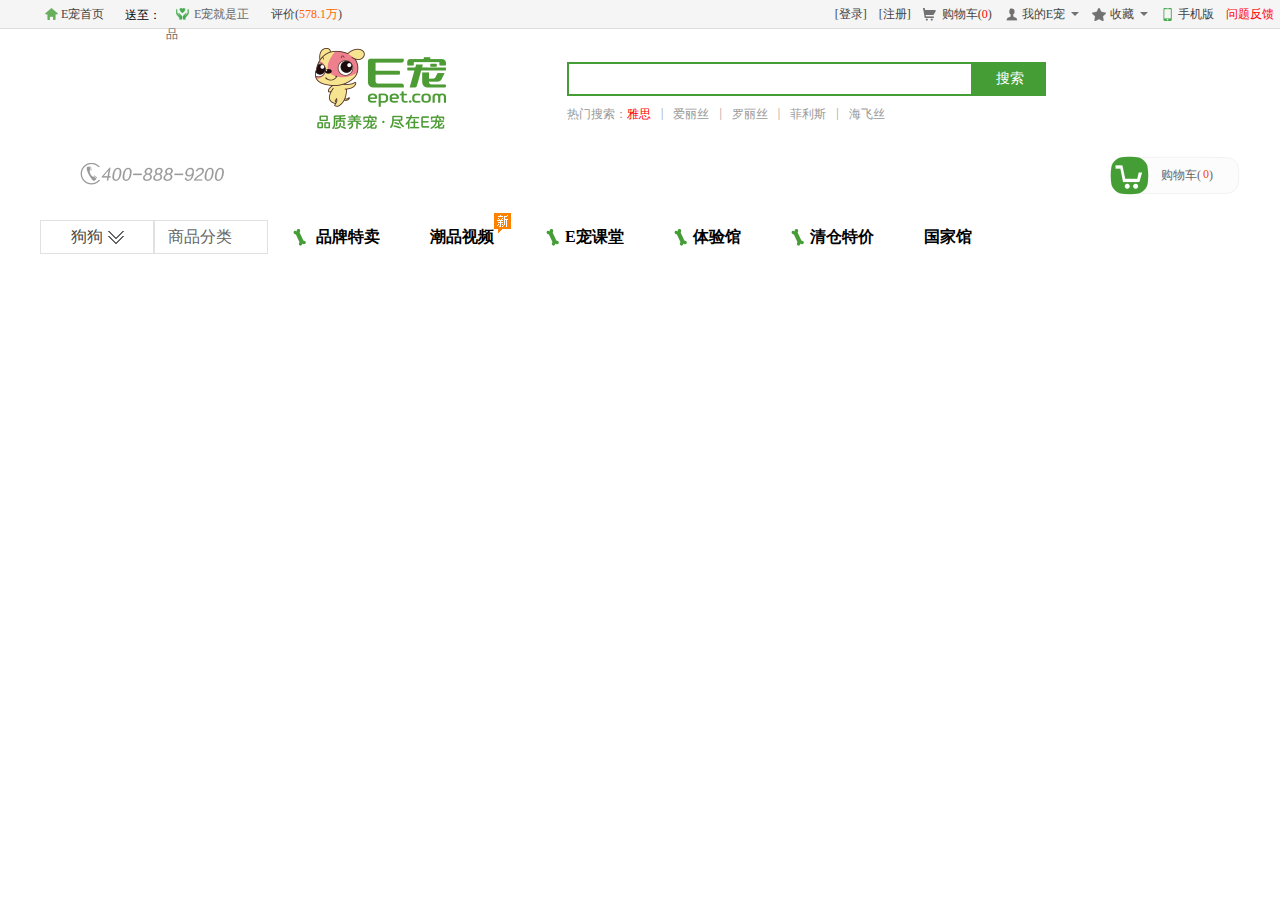
<file: src/index.html>
<!DOCTYPE html>
<html lang="en">
<head>
    <meta charset="UTF-8" />
    <title>epet</title>
    <link rel="stylesheet" type="text/css" href="./css/new_index.css" />
</head>
<body>
    <!-- 头部 -->
    <div class="headerTop pdl40 ft12">
        <div class="header_tl">
            <p class="clearfix pdl40"></p>
            <p><a href="" class="epet-index-brand">E宠首页</a></p>
            <div class="fl place-send">送至：</div>
            <div class="fl rela main-place-div" data-name="headerLocationPlace"></div>
            <p></p>
            <p><a href="" target="_blank" class="cf60 epetbrand">E宠就是正品</a></p>
            <p><a href="">评价(<span class="cf60">578.1万</span>)</a></p>
        </div>
        <ul class="header_topri fr" data-name="login">
            <li>
                <a href="" class="cred">问题反馈</a>
            </li>
            <li class="mobileApp rela">
                <i></i>
                <a href="">手机版</a>
                <img src="./img/index_img/app-code.jpg" alt="" class="abs code-img hide" style="width:80px;"/>
            </li>
            <li class="dropmn">
                <p class="topgz">
                    <i></i>
                    <span>收藏</span>
                    <b></b>
                </p>
                <div class="myec_tc boxsha" style="display:none;">
                    <a href="">我的收藏</a>
                </div>
            </li>
            <li class="dropmn">
                <i></i>
                <p class="topgz fl">
                    <span>
                        <a href="">我的E宠</a>
                    </span>
                    <b></b>
                </p>
                <div class="myec_tc boxsha" style="display:none;">
                    <a href="">我的订单</a>
                    <a href="">VIP俱乐部</a>
                    <a href="">充值得优惠</a>
                </div>
            </li>
            <li id="cart-t">
                <i></i>
                <a href="">
                    购物车(<em id="cart_num" data-name="cart_num">0</em>)
                </a>
            </li>
            <li data-name="nologin">
                <a href="./html/epet_register.html" target="_blank">[注册]</a>
            </li>
            <li data-name="nologin"><a href="./html/login.html" target="_blank">[登录]</a></li>
        </ul>
    </div>
    <!-- 搜索 -->
    <div class="head-newyear">
        <div class="header" style="padding-top:10px;">
            <div class="w-max ct rel">
                <div class="logo logo-newyear fl rela">
                    <a href="" title="E宠商城" class="lo"></a>
                </div>
                <form action="" method="get" id="schform" class="search fl">
                    <ul class="sch_list hide"></ul>
                    <div class="search-form">
                        <input type="text" name="keywords" autocomplete="off" class="c999" lang="" value="" />
                        <input type="hidden" name="pet_type" value="dog" />
                        <input type="hidden" name="version" value="2.0.0" />
                        <button value="true" type="submit">搜索</button>
                    </div>
                    <div class="keywords">
                        <label>热门搜索：</label>
                        <a href="" target="_blank" class="cred">雅思</a>
                        <span>|</span>
                        <a href="" target="_blank">爱丽丝</a>
                        <span>|</span>
                        <a href="" target="_blank">罗丽丝</a>
                        <span>|</span>
                        <a href="" target="_blank">菲利斯</a>
                        <span>|</span>
                        <a href="" target="_blank">海飞丝</a>
                    </div>
                </form>
                <div class="fl phonecode catsha-tell"></div>
                <div class="go-buy fr">
                    <a href="" class="c666">
                        购物车(<em data-name="cart_num">0</em>)
                    </a>
                </div>
                <div class="clear"></div>
            </div>
        </div>
        <div class="nav">
            <div class="w-max ct navBox">
                <div class="maincates fl mchov">
                    <div class="maincates-title">
                        <span class="epet-type" style="">
                            <a href="" class="petselct">狗狗<b class="cate1"></b></a>
                        </span>
                        <span class="hov" style="">
                            商品分类
                            <b class="cate2"></b>
                        </span>
                    </div>
                    <div id="catefm"></div>
                </div>
                <ul class="menus">
                    <li>
                        <a target="_blank" class="mns" href="">
                            <b></b>
                            品牌特卖   
                        </a>
                    </li>
                    <li>
                        <img src="./img/index_img/new.gif" alt="" style="margin: -8px 10px 0 -25px;"/>
                        <a href="" target="_blank" class="mns">潮品视频</a>
                    </li>
                    <li>
                        <a href="" target="_blank" class="mns"><b></b>E宠课堂</a>
                    </li>
                    <li>
                        <a href="" target="_blank" class="mns"><b></b>体验馆</a>
                    </li>
                    <li>
                        <a href="" target="_blank" class="mns"><b></b>清仓特价</a>
                    </li>
                    <li>
                        <a href="" target="_blank" class="mns">国家馆</a>
                    </li>
                    <li></li>
                </ul>
                <div class="clear"></div>
            </div>
        </div>
    </div>
    <!-- 轮播图 -->
    <div class="adepet clear">
        <div class="indexlbox">
            <div class="indexmidpic">
                
            </div>
        </div>
        <div class="main_rBox"></div>
        <div class="clear"></div>
    </div>
</body>
</html>
</file>
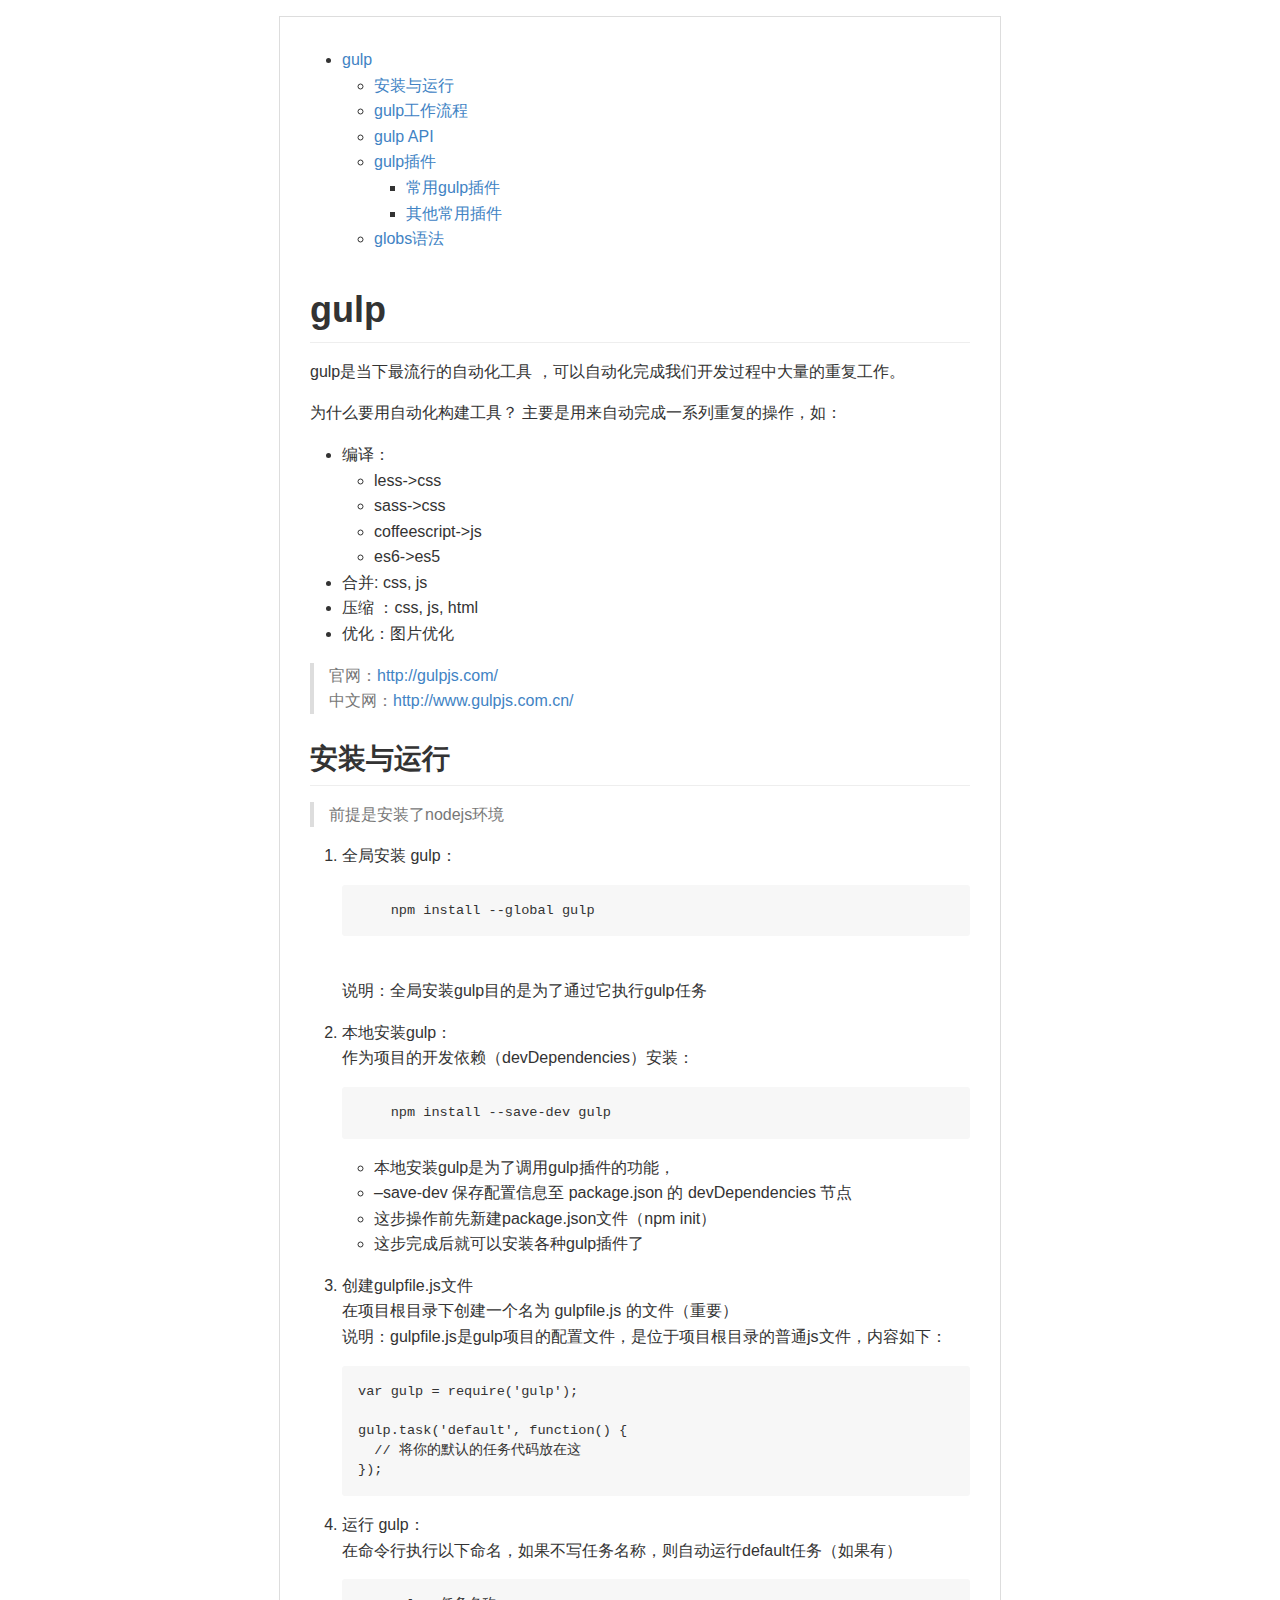
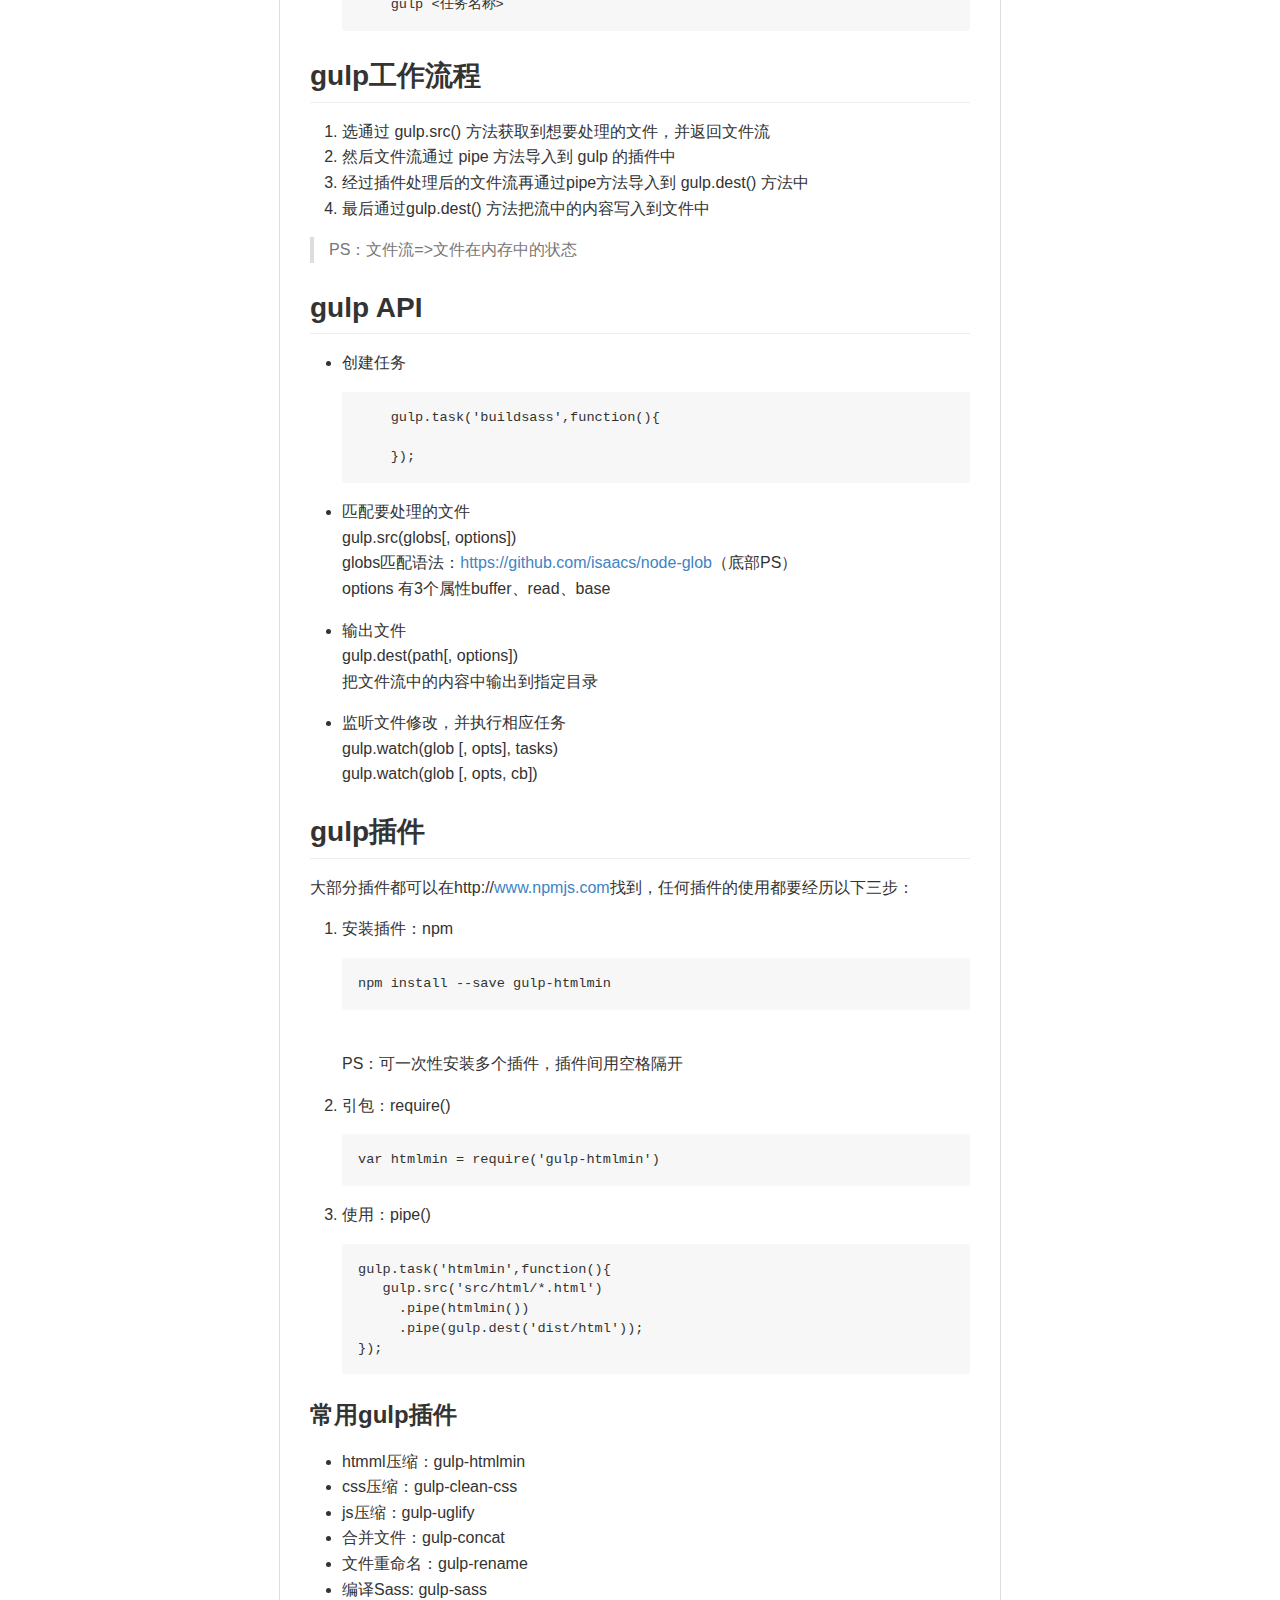
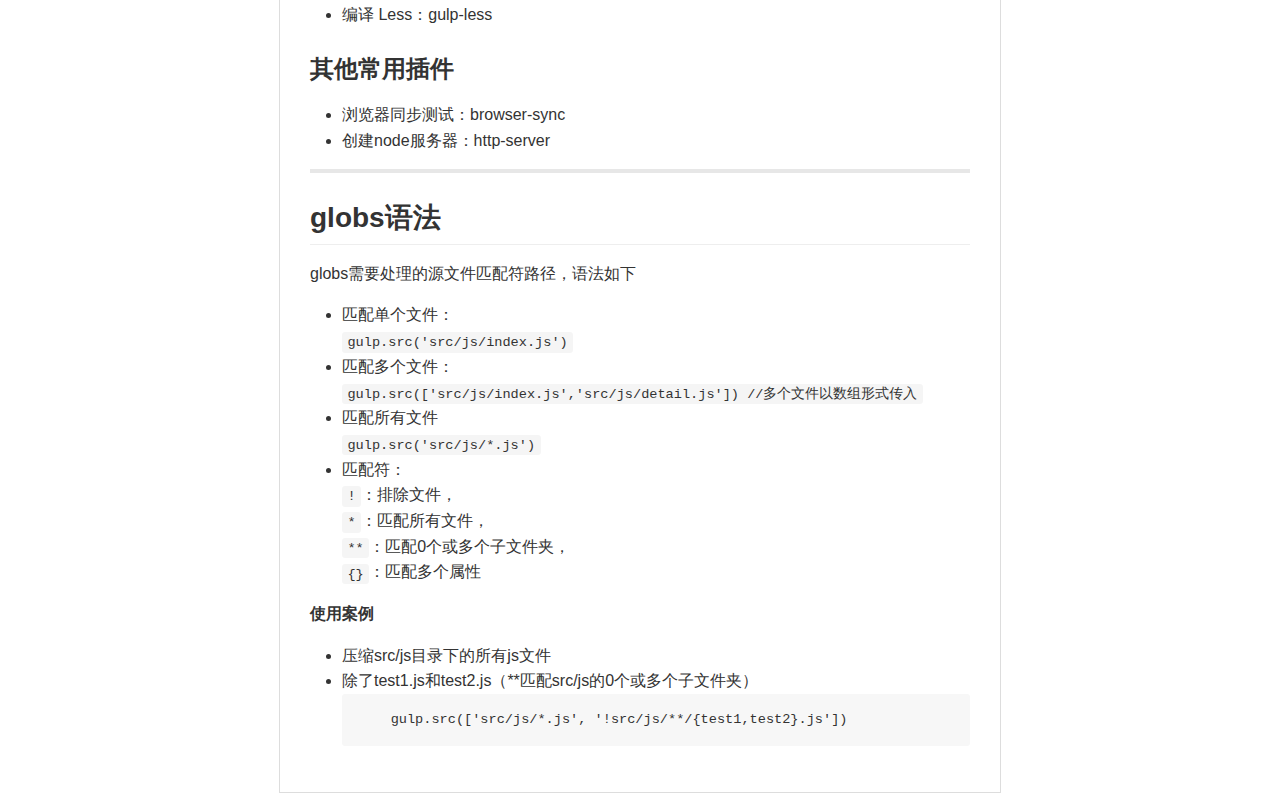
<file: doc/Gulp.html>
<!DOCTYPE html><html><head><meta charset="utf-8"><style>body {
  width: 45em;
  border: 1px solid #ddd;
  outline: 1300px solid #fff;
  margin: 16px auto;
}

body .markdown-body
{
  padding: 30px;
}

@font-face {
  font-family: fontawesome-mini;
  src: url([data-uri]) format('woff');
}

@font-face {
  font-family: octicons-anchor;
  src: url([data-uri]) format('woff');
}

.markdown-body {
  font-family: sans-serif;
  -ms-text-size-adjust: 100%;
  -webkit-text-size-adjust: 100%;
  color: #333333;
  overflow: hidden;
  font-family: "Helvetica Neue", Helvetica, "Segoe UI", Arial, freesans, sans-serif;
  font-size: 16px;
  line-height: 1.6;
  word-wrap: break-word;
}

.markdown-body a {
  background: transparent;
}

.markdown-body a:active,
.markdown-body a:hover {
  outline: 0;
}

.markdown-body b,
.markdown-body strong {
  font-weight: bold;
}

.markdown-body mark {
  background: #ff0;
  color: #000;
  font-style: italic;
  font-weight: bold;
}

.markdown-body sub,
.markdown-body sup {
  font-size: 75%;
  line-height: 0;
  position: relative;
  vertical-align: baseline;
}
.markdown-body sup {
  top: -0.5em;
}
.markdown-body sub {
  bottom: -0.25em;
}

.markdown-body h1 {
  font-size: 2em;
  margin: 0.67em 0;
}

.markdown-body img {
  border: 0;
}

.markdown-body hr {
  -moz-box-sizing: content-box;
  box-sizing: content-box;
  height: 0;
}

.markdown-body pre {
  overflow: auto;
}

.markdown-body code,
.markdown-body kbd,
.markdown-body pre,
.markdown-body samp {
  font-family: monospace, monospace;
  font-size: 1em;
}

.markdown-body input {
  color: inherit;
  font: inherit;
  margin: 0;
}

.markdown-body html input[disabled] {
  cursor: default;
}

.markdown-body input {
  line-height: normal;
}

.markdown-body input[type="checkbox"] {
  box-sizing: border-box;
  padding: 0;
}

.markdown-body table {
  border-collapse: collapse;
  border-spacing: 0;
}

.markdown-body td,
.markdown-body th {
  padding: 0;
}

.markdown-body .codehilitetable {
  border: 0;
  border-spacing: 0;
}

.markdown-body .codehilitetable tr {
  border: 0;
}

.markdown-body .codehilitetable pre,
.markdown-body .codehilitetable div.codehilite {
  margin: 0;
}

.markdown-body .linenos,
.markdown-body .code,
.markdown-body .codehilitetable td {
  border: 0;
  padding: 0;
}

.markdown-body td:not(.linenos) .linenodiv {
  padding: 0 !important;
}

.markdown-body .code {
  width: 100%;
}

.markdown-body .linenos div pre,
.markdown-body .linenodiv pre,
.markdown-body .linenodiv {
  border: 0;
  -webkit-border-radius: 0;
  -moz-border-radius: 0;
  border-radius: 0;
  -webkit-border-top-left-radius: 3px;
  -webkit-border-bottom-left-radius: 3px;
  -moz-border-radius-topleft: 3px;
  -moz-border-radius-bottomleft: 3px;
  border-top-left-radius: 3px;
  border-bottom-left-radius: 3px;
}

.markdown-body .code div pre,
.markdown-body .code div {
  border: 0;
  -webkit-border-radius: 0;
  -moz-border-radius: 0;
  border-radius: 0;
  -webkit-border-top-right-radius: 3px;
  -webkit-border-bottom-right-radius: 3px;
  -moz-border-radius-topright: 3px;
  -moz-border-radius-bottomright: 3px;
  border-top-right-radius: 3px;
  border-bottom-right-radius: 3px;
}

.markdown-body * {
  -moz-box-sizing: border-box;
  box-sizing: border-box;
}

.markdown-body input {
  font: 13px Helvetica, arial, freesans, clean, sans-serif, "Segoe UI Emoji", "Segoe UI Symbol";
  line-height: 1.4;
}

.markdown-body a {
  color: #4183c4;
  text-decoration: none;
}

.markdown-body a:hover,
.markdown-body a:focus,
.markdown-body a:active {
  text-decoration: underline;
}

.markdown-body hr {
  height: 0;
  margin: 15px 0;
  overflow: hidden;
  background: transparent;
  border: 0;
  border-bottom: 1px solid #ddd;
}

.markdown-body hr:before,
.markdown-body hr:after {
  display: table;
  content: " ";
}

.markdown-body hr:after {
  clear: both;
}

.markdown-body h1,
.markdown-body h2,
.markdown-body h3,
.markdown-body h4,
.markdown-body h5,
.markdown-body h6 {
  margin-top: 15px;
  margin-bottom: 15px;
  line-height: 1.1;
}

.markdown-body h1 {
  font-size: 30px;
}

.markdown-body h2 {
  font-size: 21px;
}

.markdown-body h3 {
  font-size: 16px;
}

.markdown-body h4 {
  font-size: 14px;
}

.markdown-body h5 {
  font-size: 12px;
}

.markdown-body h6 {
  font-size: 11px;
}

.markdown-body blockquote {
  margin: 0;
}

.markdown-body ul,
.markdown-body ol {
  padding: 0;
  margin-top: 0;
  margin-bottom: 0;
}

.markdown-body ol ol,
.markdown-body ul ol {
  list-style-type: lower-roman;
}

.markdown-body ul ul ol,
.markdown-body ul ol ol,
.markdown-body ol ul ol,
.markdown-body ol ol ol {
  list-style-type: lower-alpha;
}

.markdown-body dd {
  margin-left: 0;
}

.markdown-body code,
.markdown-body pre,
.markdown-body samp {
  font-family: Consolas, "Liberation Mono", Menlo, Courier, monospace;
  font-size: 12px;
}

.markdown-body pre {
  margin-top: 0;
  margin-bottom: 0;
}

.markdown-body kbd {
  background-color: #e7e7e7;
  background-image: -moz-linear-gradient(#fefefe, #e7e7e7);
  background-image: -webkit-linear-gradient(#fefefe, #e7e7e7);
  background-image: linear-gradient(#fefefe, #e7e7e7);
  background-repeat: repeat-x;
  border-radius: 2px;
  border: 1px solid #cfcfcf;
  color: #000;
  padding: 3px 5px;
  line-height: 10px;
  font: 11px Consolas, "Liberation Mono", Menlo, Courier, monospace;
  display: inline-block;
}

.markdown-body>*:first-child {
  margin-top: 0 !important;
}

.markdown-body>*:last-child {
  margin-bottom: 0 !important;
}

.markdown-body .headeranchor-link {
  position: absolute;
  top: 0;
  bottom: 0;
  left: 0;
  display: block;
  padding-right: 6px;
  padding-left: 30px;
  margin-left: -30px;
}

.markdown-body .headeranchor-link:focus {
  outline: none;
}

.markdown-body h1,
.markdown-body h2,
.markdown-body h3,
.markdown-body h4,
.markdown-body h5,
.markdown-body h6 {
  position: relative;
  margin-top: 1em;
  margin-bottom: 16px;
  font-weight: bold;
  line-height: 1.4;
}

.markdown-body h1 .headeranchor,
.markdown-body h2 .headeranchor,
.markdown-body h3 .headeranchor,
.markdown-body h4 .headeranchor,
.markdown-body h5 .headeranchor,
.markdown-body h6 .headeranchor {
  display: none;
  color: #000;
  vertical-align: middle;
}

.markdown-body h1:hover .headeranchor-link,
.markdown-body h2:hover .headeranchor-link,
.markdown-body h3:hover .headeranchor-link,
.markdown-body h4:hover .headeranchor-link,
.markdown-body h5:hover .headeranchor-link,
.markdown-body h6:hover .headeranchor-link {
  height: 1em;
  padding-left: 8px;
  margin-left: -30px;
  line-height: 1;
  text-decoration: none;
}

.markdown-body h1:hover .headeranchor-link .headeranchor,
.markdown-body h2:hover .headeranchor-link .headeranchor,
.markdown-body h3:hover .headeranchor-link .headeranchor,
.markdown-body h4:hover .headeranchor-link .headeranchor,
.markdown-body h5:hover .headeranchor-link .headeranchor,
.markdown-body h6:hover .headeranchor-link .headeranchor {
  display: inline-block;
}

.markdown-body h1 {
  padding-bottom: 0.3em;
  font-size: 2.25em;
  line-height: 1.2;
  border-bottom: 1px solid #eee;
}

.markdown-body h2 {
  padding-bottom: 0.3em;
  font-size: 1.75em;
  line-height: 1.225;
  border-bottom: 1px solid #eee;
}

.markdown-body h3 {
  font-size: 1.5em;
  line-height: 1.43;
}

.markdown-body h4 {
  font-size: 1.25em;
}

.markdown-body h5 {
  font-size: 1em;
}

.markdown-body h6 {
  font-size: 1em;
  color: #777;
}

.markdown-body p,
.markdown-body blockquote,
.markdown-body ul,
.markdown-body ol,
.markdown-body dl,
.markdown-body table,
.markdown-body pre,
.markdown-body .admonition {
  margin-top: 0;
  margin-bottom: 16px;
}

.markdown-body hr {
  height: 4px;
  padding: 0;
  margin: 16px 0;
  background-color: #e7e7e7;
  border: 0 none;
}

.markdown-body ul,
.markdown-body ol {
  padding-left: 2em;
}

.markdown-body ul ul,
.markdown-body ul ol,
.markdown-body ol ol,
.markdown-body ol ul {
  margin-top: 0;
  margin-bottom: 0;
}

.markdown-body li>p {
  margin-top: 16px;
}

.markdown-body dl {
  padding: 0;
}

.markdown-body dl dt {
  padding: 0;
  margin-top: 16px;
  font-size: 1em;
  font-style: italic;
  font-weight: bold;
}

.markdown-body dl dd {
  padding: 0 16px;
  margin-bottom: 16px;
}

.markdown-body blockquote {
  padding: 0 15px;
  color: #777;
  border-left: 4px solid #ddd;
}

.markdown-body blockquote>:first-child {
  margin-top: 0;
}

.markdown-body blockquote>:last-child {
  margin-bottom: 0;
}

.markdown-body table {
  display: block;
  width: 100%;
  overflow: auto;
  word-break: normal;
  word-break: keep-all;
}

.markdown-body table th {
  font-weight: bold;
}

.markdown-body table th,
.markdown-body table td {
  padding: 6px 13px;
  border: 1px solid #ddd;
}

.markdown-body table tr {
  background-color: #fff;
  border-top: 1px solid #ccc;
}

.markdown-body table tr:nth-child(2n) {
  background-color: #f8f8f8;
}

.markdown-body img {
  max-width: 100%;
  -moz-box-sizing: border-box;
  box-sizing: border-box;
}

.markdown-body code,
.markdown-body samp {
  padding: 0;
  padding-top: 0.2em;
  padding-bottom: 0.2em;
  margin: 0;
  font-size: 85%;
  background-color: rgba(0,0,0,0.04);
  border-radius: 3px;
}

.markdown-body code:before,
.markdown-body code:after {
  letter-spacing: -0.2em;
  content: "\00a0";
}

.markdown-body pre>code {
  padding: 0;
  margin: 0;
  font-size: 100%;
  word-break: normal;
  white-space: pre;
  background: transparent;
  border: 0;
}

.markdown-body .codehilite {
  margin-bottom: 16px;
}

.markdown-body .codehilite pre,
.markdown-body pre {
  padding: 16px;
  overflow: auto;
  font-size: 85%;
  line-height: 1.45;
  background-color: #f7f7f7;
  border-radius: 3px;
}

.markdown-body .codehilite pre {
  margin-bottom: 0;
  word-break: normal;
}

.markdown-body pre {
  word-wrap: normal;
}

.markdown-body pre code {
  display: inline;
  max-width: initial;
  padding: 0;
  margin: 0;
  overflow: initial;
  line-height: inherit;
  word-wrap: normal;
  background-color: transparent;
  border: 0;
}

.markdown-body pre code:before,
.markdown-body pre code:after {
  content: normal;
}

/* Admonition */
.markdown-body .admonition {
  -webkit-border-radius: 3px;
  -moz-border-radius: 3px;
  position: relative;
  border-radius: 3px;
  border: 1px solid #e0e0e0;
  border-left: 6px solid #333;
  padding: 10px 10px 10px 30px;
}

.markdown-body .admonition table {
  color: #333;
}

.markdown-body .admonition p {
  padding: 0;
}

.markdown-body .admonition-title {
  font-weight: bold;
  margin: 0;
}

.markdown-body .admonition>.admonition-title {
  color: #333;
}

.markdown-body .attention>.admonition-title {
  color: #a6d796;
}

.markdown-body .caution>.admonition-title {
  color: #d7a796;
}

.markdown-body .hint>.admonition-title {
  color: #96c6d7;
}

.markdown-body .danger>.admonition-title {
  color: #c25f77;
}

.markdown-body .question>.admonition-title {
  color: #96a6d7;
}

.markdown-body .note>.admonition-title {
  color: #d7c896;
}

.markdown-body .admonition:before,
.markdown-body .attention:before,
.markdown-body .caution:before,
.markdown-body .hint:before,
.markdown-body .danger:before,
.markdown-body .question:before,
.markdown-body .note:before {
  font: normal normal 16px fontawesome-mini;
  -moz-osx-font-smoothing: grayscale;
  -webkit-user-select: none;
  -moz-user-select: none;
  -ms-user-select: none;
  user-select: none;
  line-height: 1.5;
  color: #333;
  position: absolute;
  left: 0;
  top: 0;
  padding-top: 10px;
  padding-left: 10px;
}

.markdown-body .admonition:before {
  content: "\f056\00a0";
  color: 333;
}

.markdown-body .attention:before {
  content: "\f058\00a0";
  color: #a6d796;
}

.markdown-body .caution:before {
  content: "\f06a\00a0";
  color: #d7a796;
}

.markdown-body .hint:before {
  content: "\f05a\00a0";
  color: #96c6d7;
}

.markdown-body .danger:before {
  content: "\f057\00a0";
  color: #c25f77;
}

.markdown-body .question:before {
  content: "\f059\00a0";
  color: #96a6d7;
}

.markdown-body .note:before {
  content: "\f040\00a0";
  color: #d7c896;
}

.markdown-body .admonition::after {
  content: normal;
}

.markdown-body .attention {
  border-left: 6px solid #a6d796;
}

.markdown-body .caution {
  border-left: 6px solid #d7a796;
}

.markdown-body .hint {
  border-left: 6px solid #96c6d7;
}

.markdown-body .danger {
  border-left: 6px solid #c25f77;
}

.markdown-body .question {
  border-left: 6px solid #96a6d7;
}

.markdown-body .note {
  border-left: 6px solid #d7c896;
}

.markdown-body .admonition>*:first-child {
  margin-top: 0 !important;
}

.markdown-body .admonition>*:last-child {
  margin-bottom: 0 !important;
}

/* progress bar*/
.markdown-body .progress {
  display: block;
  width: 300px;
  margin: 10px 0;
  height: 24px;
  -webkit-border-radius: 3px;
  -moz-border-radius: 3px;
  border-radius: 3px;
  background-color: #ededed;
  position: relative;
  box-shadow: inset -1px 1px 3px rgba(0, 0, 0, .1);
}

.markdown-body .progress-label {
  position: absolute;
  text-align: center;
  font-weight: bold;
  width: 100%; margin: 0;
  line-height: 24px;
  color: #333;
  text-shadow: 1px 1px 0 #fefefe, -1px -1px 0 #fefefe, -1px 1px 0 #fefefe, 1px -1px 0 #fefefe, 0 1px 0 #fefefe, 0 -1px 0 #fefefe, 1px 0 0 #fefefe, -1px 0 0 #fefefe, 1px 1px 2px #000;
  -webkit-font-smoothing: antialiased !important;
  white-space: nowrap;
  overflow: hidden;
}

.markdown-body .progress-bar {
  height: 24px;
  float: left;
  -webkit-border-radius: 3px;
  -moz-border-radius: 3px;
  border-radius: 3px;
  background-color: #96c6d7;
  box-shadow: inset 0 1px 0 rgba(255, 255, 255, .5), inset 0 -1px 0 rgba(0, 0, 0, .1);
  background-size: 30px 30px;
  background-image: -webkit-linear-gradient(
    135deg, rgba(255, 255, 255, .4) 27%,
    transparent 27%,
    transparent 52%, rgba(255, 255, 255, .4) 52%,
    rgba(255, 255, 255, .4) 77%,
    transparent 77%, transparent
  );
  background-image: -moz-linear-gradient(
    135deg,
    rgba(255, 255, 255, .4) 27%, transparent 27%,
    transparent 52%, rgba(255, 255, 255, .4) 52%,
    rgba(255, 255, 255, .4) 77%, transparent 77%,
    transparent
  );
  background-image: -ms-linear-gradient(
    135deg,
    rgba(255, 255, 255, .4) 27%, transparent 27%,
    transparent 52%, rgba(255, 255, 255, .4) 52%,
    rgba(255, 255, 255, .4) 77%, transparent 77%,
    transparent
  );
  background-image: -o-linear-gradient(
    135deg,
    rgba(255, 255, 255, .4) 27%, transparent 27%,
    transparent 52%, rgba(255, 255, 255, .4) 52%,
    rgba(255, 255, 255, .4) 77%, transparent 77%,
    transparent
  );
  background-image: linear-gradient(
    135deg,
    rgba(255, 255, 255, .4) 27%, transparent 27%,
    transparent 52%, rgba(255, 255, 255, .4) 52%,
    rgba(255, 255, 255, .4) 77%, transparent 77%,
    transparent
  );
}

.markdown-body .progress-100plus .progress-bar {
  background-color: #a6d796;
}

.markdown-body .progress-80plus .progress-bar {
  background-color: #c6d796;
}

.markdown-body .progress-60plus .progress-bar {
  background-color: #d7c896;
}

.markdown-body .progress-40plus .progress-bar {
  background-color: #d7a796;
}

.markdown-body .progress-20plus .progress-bar {
  background-color: #d796a6;
}

.markdown-body .progress-0plus .progress-bar {
  background-color: #c25f77;
}

.markdown-body .candystripe-animate .progress-bar{
  -webkit-animation: animate-stripes 3s linear infinite;
  -moz-animation: animate-stripes 3s linear infinite;
  animation: animate-stripes 3s linear infinite;
}

@-webkit-keyframes animate-stripes {
  0% {
    background-position: 0 0;
  }

  100% {
    background-position: 60px 0;
  }
}

@-moz-keyframes animate-stripes {
  0% {
    background-position: 0 0;
  }

  100% {
    background-position: 60px 0;
  }
}

@keyframes animate-stripes {
  0% {
    background-position: 0 0;
  }

  100% {
    background-position: 60px 0;
  }
}

.markdown-body .gloss .progress-bar {
  box-shadow:
    inset 0 4px 12px rgba(255, 255, 255, .7),
    inset 0 -12px 0 rgba(0, 0, 0, .05);
}

/* Multimarkdown Critic Blocks */
.markdown-body .critic_mark {
  background: #ff0;
}

.markdown-body .critic_delete {
  color: #c82829;
  text-decoration: line-through;
}

.markdown-body .critic_insert {
  color: #718c00 ;
  text-decoration: underline;
}

.markdown-body .critic_comment {
  color: #8e908c;
  font-style: italic;
}

.markdown-body .headeranchor {
  font: normal normal 16px octicons-anchor;
  line-height: 1;
  display: inline-block;
  text-decoration: none;
  -webkit-font-smoothing: antialiased;
  -moz-osx-font-smoothing: grayscale;
  -webkit-user-select: none;
  -moz-user-select: none;
  -ms-user-select: none;
  user-select: none;
}

.headeranchor:before {
  content: '\f05c';
}

.markdown-body .task-list-item {
  list-style-type: none;
}

.markdown-body .task-list-item+.task-list-item {
  margin-top: 3px;
}

.markdown-body .task-list-item input {
  margin: 0 4px 0.25em -20px;
  vertical-align: middle;
}

/* Media */
@media only screen and (min-width: 480px) {
  .markdown-body {
    font-size:14px;
  }
}

@media only screen and (min-width: 768px) {
  .markdown-body {
    font-size:16px;
  }
}

@media print {
  .markdown-body * {
    background: transparent !important;
    color: black !important;
    filter:none !important;
    -ms-filter: none !important;
  }

  .markdown-body {
    font-size:12pt;
    max-width:100%;
    outline:none;
    border: 0;
  }

  .markdown-body a,
  .markdown-body a:visited {
    text-decoration: underline;
  }

  .markdown-body .headeranchor-link {
    display: none;
  }

  .markdown-body a[href]:after {
    content: " (" attr(href) ")";
  }

  .markdown-body abbr[title]:after {
    content: " (" attr(title) ")";
  }

  .markdown-body .ir a:after,
  .markdown-body a[href^="javascript:"]:after,
  .markdown-body a[href^="#"]:after {
    content: "";
  }

  .markdown-body pre {
    white-space: pre;
    white-space: pre-wrap;
    word-wrap: break-word;
  }

  .markdown-body pre,
  .markdown-body blockquote {
    border: 1px solid #999;
    padding-right: 1em;
    page-break-inside: avoid;
  }

  .markdown-body .progress,
  .markdown-body .progress-bar {
    -moz-box-shadow: none;
    -webkit-box-shadow: none;
    box-shadow: none;
  }

  .markdown-body .progress {
    border: 1px solid #ddd;
  }

  .markdown-body .progress-bar {
    height: 22px;
    border-right: 1px solid #ddd;
  }

  .markdown-body tr,
  .markdown-body img {
    page-break-inside: avoid;
  }

  .markdown-body img {
    max-width: 100% !important;
  }

  .markdown-body p,
  .markdown-body h2,
  .markdown-body h3 {
    orphans: 3;
    widows: 3;
  }

  .markdown-body h2,
  .markdown-body h3 {
    page-break-after: avoid;
  }
}
</style><title>Gulp</title></head><body><article class="markdown-body"><div class="toc">
<ul>
<li><a href="#gulp">gulp</a><ul>
<li><a href="#_1">安装与运行</a></li>
<li><a href="#gulp_1">gulp工作流程</a></li>
<li><a href="#gulp-api">gulp API</a></li>
<li><a href="#gulp_2">gulp插件</a><ul>
<li><a href="#gulp_3">常用gulp插件</a></li>
<li><a href="#_2">其他常用插件</a></li>
</ul>
</li>
<li><a href="#globs">globs语法</a></li>
</ul>
</li>
</ul>
</div>
<h1 id="gulp"><a name="user-content-gulp" href="#gulp" class="headeranchor-link" aria-hidden="true"><span class="headeranchor"></span></a>gulp</h1>
<p>gulp是当下最流行的自动化工具 ，可以自动化完成我们开发过程中大量的重复工作。</p>
<p>为什么要用自动化构建工具？ 主要是用来自动完成一系列重复的操作，如：</p>
<ul>
<li>编译：<ul>
<li>less-&gt;css</li>
<li>sass-&gt;css</li>
<li>coffeescript-&gt;js</li>
<li>es6-&gt;es5</li>
</ul>
</li>
<li>合并: css, js</li>
<li>压缩 ：css, js, html</li>
<li>优化：图片优化</li>
</ul>
<blockquote>
<p>官网：<a href="http://gulpjs.com/">http://gulpjs.com/</a><br />
中文网：<a href="http://www.gulpjs.com.cn/">http://www.gulpjs.com.cn/</a></p>
</blockquote>
<h2 id="_1"><a name="user-content-_1" href="#_1" class="headeranchor-link" aria-hidden="true"><span class="headeranchor"></span></a>安装与运行</h2>
<blockquote>
<p>前提是安装了nodejs环境</p>
</blockquote>
<ol>
<li>
<p>全局安装 gulp：<br />
<pre><code>    npm install --global gulp
</code></pre><br />
说明：全局安装gulp目的是为了通过它执行gulp任务</p>
</li>
<li>
<p>本地安装gulp：<br />
作为项目的开发依赖（devDependencies）安装：<br />
<pre><code>    npm install --save-dev gulp
</code></pre></p>
<ul>
<li>本地安装gulp是为了调用gulp插件的功能，</li>
<li>&ndash;save-dev 保存配置信息至 package.json 的 devDependencies 节点</li>
<li>这步操作前先新建package.json文件（npm init）</li>
<li>这步完成后就可以安装各种gulp插件了</li>
</ul>
</li>
<li>
<p>创建gulpfile.js文件<br />
在项目根目录下创建一个名为 gulpfile.js 的文件（重要）<br />
说明：gulpfile.js是gulp项目的配置文件，是位于项目根目录的普通js文件，内容如下：<br />
<pre><code>var gulp = require('gulp');

gulp.task('default', function() {
  // 将你的默认的任务代码放在这
});
</code></pre></p>
</li>
<li>
<p>运行 gulp：<br />
在命令行执行以下命名，如果不写任务名称，则自动运行default任务（如果有）<br />
<pre><code>    gulp &lt;任务名称&gt;
</code></pre></p>
</li>
</ol>
<h2 id="gulp_1"><a name="user-content-gulp_1" href="#gulp_1" class="headeranchor-link" aria-hidden="true"><span class="headeranchor"></span></a>gulp工作流程</h2>
<ol>
<li>选通过 gulp.src() 方法获取到想要处理的文件，并返回文件流</li>
<li>然后文件流通过 pipe 方法导入到 gulp 的插件中</li>
<li>经过插件处理后的文件流再通过pipe方法导入到 gulp.dest() 方法中</li>
<li>最后通过gulp.dest() 方法把流中的内容写入到文件中</li>
</ol>
<blockquote>
<p>PS：文件流=&gt;文件在内存中的状态</p>
</blockquote>
<h2 id="gulp-api"><a name="user-content-gulp-api" href="#gulp-api" class="headeranchor-link" aria-hidden="true"><span class="headeranchor"></span></a>gulp API</h2>
<ul>
<li>
<p>创建任务<br />
<pre><code>    gulp.task('buildsass',function(){

    });
</code></pre></p>
</li>
<li>
<p>匹配要处理的文件<br />
     gulp.src(globs[, options])<br />
     globs匹配语法：<a href="https://github.com/isaacs/node-glob">https://github.com/isaacs/node-glob</a>（底部PS） <br />
     options 有3个属性buffer、read、base</p>
</li>
<li>
<p>输出文件<br />
     gulp.dest(path[, options])<br />
     把文件流中的内容中输出到指定目录</p>
</li>
<li>
<p>监听文件修改，并执行相应任务<br />
     gulp.watch(glob [, opts], tasks)<br />
     gulp.watch(glob [, opts, cb])  </p>
</li>
</ul>
<h2 id="gulp_2"><a name="user-content-gulp_2" href="#gulp_2" class="headeranchor-link" aria-hidden="true"><span class="headeranchor"></span></a>gulp插件</h2>
<p>大部分插件都可以在http://<a href="http://www.npmjs.com">www.npmjs.com</a>找到，任何插件的使用都要经历以下三步：</p>
<ol>
<li>
<p>安装插件：npm<br />
<pre><code>npm install --save gulp-htmlmin
</code></pre><br />
PS：可一次性安装多个插件，插件间用空格隔开</p>
</li>
<li>
<p>引包：require()<br />
<pre><code>var htmlmin = require('gulp-htmlmin')
</code></pre></p>
</li>
<li>
<p>使用：pipe()<br />
<pre><code>gulp.task('htmlmin',function(){
   gulp.src('src/html/*.html')
     .pipe(htmlmin())
     .pipe(gulp.dest('dist/html'));
});
</code></pre></p>
</li>
</ol>
<h3 id="gulp_3"><a name="user-content-gulp_3" href="#gulp_3" class="headeranchor-link" aria-hidden="true"><span class="headeranchor"></span></a>常用gulp插件</h3>
<ul>
<li>htmml压缩：gulp-htmlmin</li>
<li>css压缩：gulp-clean-css</li>
<li>js压缩：gulp-uglify</li>
<li>合并文件：gulp-concat</li>
<li>文件重命名：gulp-rename</li>
<li>编译Sass: gulp-sass</li>
<li>编译 Less：gulp-less</li>
</ul>
<h3 id="_2"><a name="user-content-_2" href="#_2" class="headeranchor-link" aria-hidden="true"><span class="headeranchor"></span></a>其他常用插件</h3>
<ul>
<li>浏览器同步测试：browser-sync</li>
<li>创建node服务器：http-server</li>
</ul>
<hr />
<h2 id="globs"><a name="user-content-globs" href="#globs" class="headeranchor-link" aria-hidden="true"><span class="headeranchor"></span></a>globs语法</h2>
<p>globs需要处理的源文件匹配符路径，语法如下</p>
<ul>
<li>匹配单个文件：<br />
<code>gulp.src('src/js/index.js')</code></li>
<li>匹配多个文件：<br />
<code>gulp.src(['src/js/index.js','src/js/detail.js']) //多个文件以数组形式传入</code></li>
<li>匹配所有文件<br />
<code>gulp.src('src/js/*.js')</code></li>
<li>匹配符：<br />
<code>!</code>：排除文件，<br />
<code>*</code>：匹配所有文件，<br />
<code>**</code>：匹配0个或多个子文件夹，<br />
<code>{}</code>：匹配多个属性</li>
</ul>
<p><strong>使用案例</strong></p>
<ul>
<li>压缩src/js目录下的所有js文件</li>
<li>除了test1.js和test2.js（**匹配src/js的0个或多个子文件夹）<br />
<pre><code>    gulp.src(['src/js/*.js', '!src/js/**/{test1,test2}.js'])
</code></pre></li>
</ul></article></body></html>
</file>
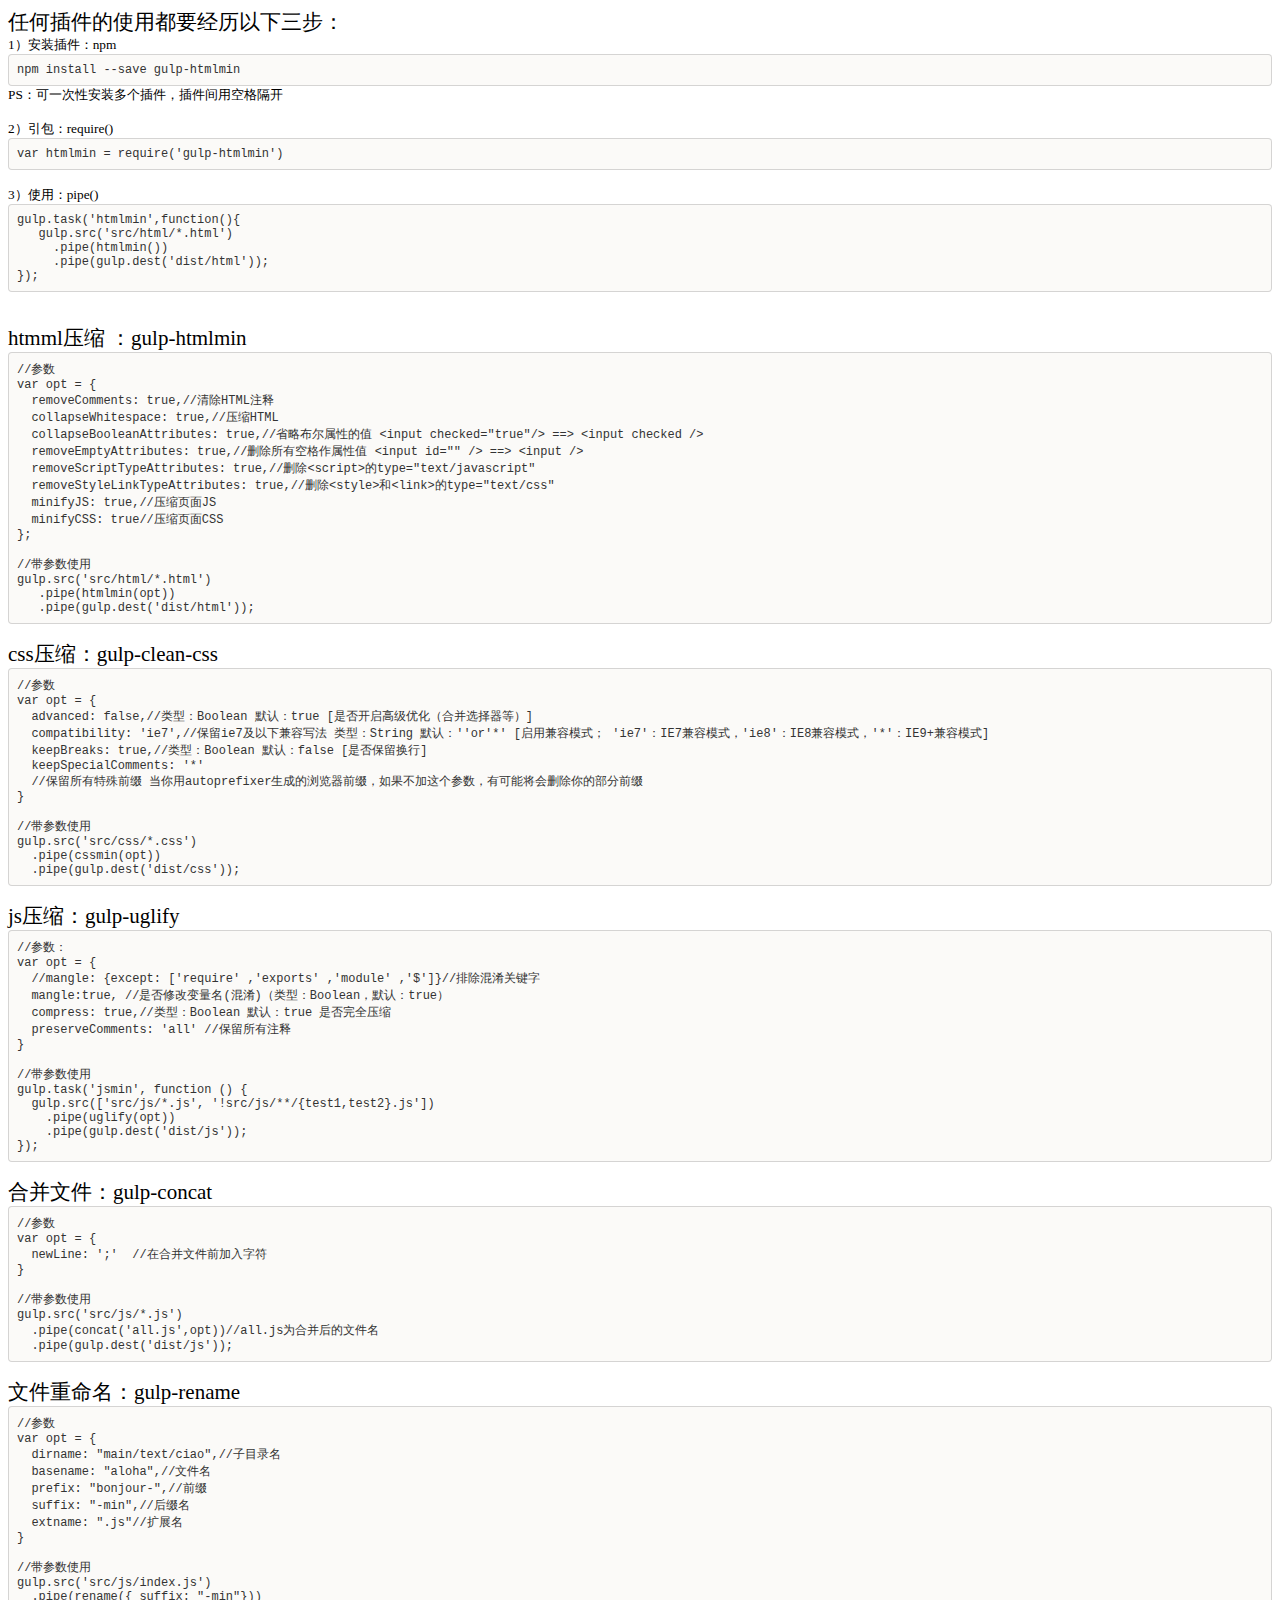
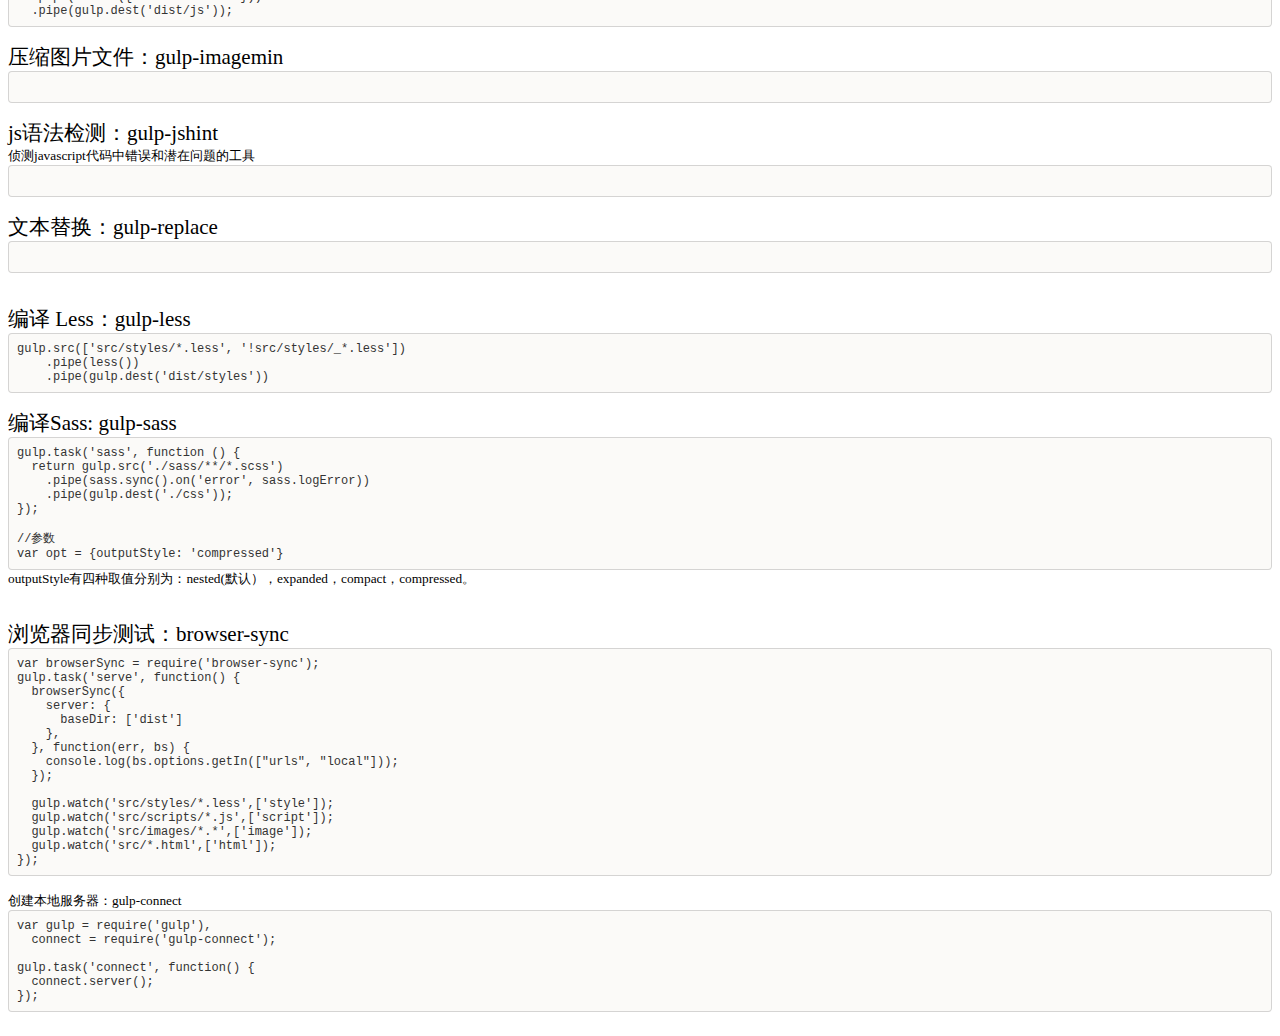
<file: doc/gulp常用插件.html>
<html>
<head>
  <title>Evernote Export</title>
  <basefont face="微软雅黑" size="2" />
  <meta http-equiv="Content-Type" content="text/html;charset=utf-8" />
  <meta name="exporter-version" content="Evernote Windows/305538 (zh-CN, DDL); Windows/10.0.14393 (Win64);"/>
  <style>
    body, td {
      font-family: 微软雅黑;
      font-size: 10pt;
    }
  </style>
</head>
<body>
<a name="407"/>

<div>
<span><div><span style="font-size: 21px;">任何插件的使用都要经历以下三步：</span></div><div>1）安装插件：npm</div><div style="-en-codeblock: true; box-sizing: border-box; padding: 8px; font-family: Monaco, Menlo, Consolas, &quot;Courier New&quot;, monospace; font-size: 12px; color: rgb(51, 51, 51); border-top-left-radius: 4px; border-top-right-radius: 4px; border-bottom-right-radius: 4px; border-bottom-left-radius: 4px; background-color: rgb(251, 250, 248); border: 1px solid rgba(0, 0, 0, 0.14902); background-position: initial initial; background-repeat: initial initial;"><div>npm install --save gulp-htmlmin</div></div><div>PS：可一次性安装多个插件，插件间用空格隔开</div><div><br/></div><div>2）引包：require()</div><div style="-en-codeblock: true; box-sizing: border-box; padding: 8px; font-family: Monaco, Menlo, Consolas, &quot;Courier New&quot;, monospace; font-size: 12px; color: rgb(51, 51, 51); border-top-left-radius: 4px; border-top-right-radius: 4px; border-bottom-right-radius: 4px; border-bottom-left-radius: 4px; background-color: rgb(251, 250, 248); border: 1px solid rgba(0, 0, 0, 0.14902); background-position: initial initial; background-repeat: initial initial;"><div>var htmlmin = require('gulp-htmlmin')<br/></div></div><div><br/></div><div>3）使用：pipe()</div><div style="-en-codeblock: true; box-sizing: border-box; padding: 8px; font-family: Monaco, Menlo, Consolas, &quot;Courier New&quot;, monospace; font-size: 12px; color: rgb(51, 51, 51); border-top-left-radius: 4px; border-top-right-radius: 4px; border-bottom-right-radius: 4px; border-bottom-left-radius: 4px; background-color: rgb(251, 250, 248); border: 1px solid rgba(0, 0, 0, 0.14902); background-position: initial initial; background-repeat: initial initial;"><div>gulp.task('htmlmin',function(){</div><div>   gulp.src('src/html/*.html')</div><div>     .pipe(htmlmin())</div><div>     .pipe(gulp.dest('dist/html'));</div><div>});</div></div><div><br/></div><div><br/></div><div><span style="font-size: 21px;">htmml压缩 ：gulp-htmlmin</span></div><div style="-en-codeblock: true; box-sizing: border-box; padding: 8px; font-family: Monaco, Menlo, Consolas, &quot;Courier New&quot;, monospace; font-size: 12px; color: rgb(51, 51, 51); border-top-left-radius: 4px; border-top-right-radius: 4px; border-bottom-right-radius: 4px; border-bottom-left-radius: 4px; background-color: rgb(251, 250, 248); border: 1px solid rgba(0, 0, 0, 0.14902); background-position: initial initial; background-repeat: initial initial;"><div>//参数</div><div>var opt = {</div><div>  removeComments: true,//清除HTML注释</div><div>  collapseWhitespace: true,//压缩HTML</div><div>  collapseBooleanAttributes: true,//省略布尔属性的值 &lt;input checked=&quot;true&quot;/&gt; ==&gt; &lt;input checked /&gt;</div><div>  removeEmptyAttributes: true,//删除所有空格作属性值 &lt;input id=&quot;&quot; /&gt; ==&gt; &lt;input /&gt;</div><div>  removeScriptTypeAttributes: true,//删除&lt;script&gt;的type=&quot;text/javascript&quot;</div><div>  removeStyleLinkTypeAttributes: true,//删除&lt;style&gt;和&lt;link&gt;的type=&quot;text/css&quot;</div><div>  minifyJS: true,//压缩页面JS</div><div>  minifyCSS: true//压缩页面CSS</div><div>};</div><div><br/></div><div>//带参数使用</div><div>gulp.src('src/html/*.html')</div><div>   .pipe(htmlmin(opt))</div><div>   .pipe(gulp.dest('dist/html'));</div></div><div><br/></div><div><span style="font-size: 21px;">css压缩：gulp-clean-css</span></div><div style="-en-codeblock: true; box-sizing: border-box; padding: 8px; font-family: Monaco, Menlo, Consolas, &quot;Courier New&quot;, monospace; font-size: 12px; color: rgb(51, 51, 51); border-top-left-radius: 4px; border-top-right-radius: 4px; border-bottom-right-radius: 4px; border-bottom-left-radius: 4px; background-color: rgb(251, 250, 248); border: 1px solid rgba(0, 0, 0, 0.14902); background-position: initial initial; background-repeat: initial initial;"><div>//参数</div><div>var opt = {</div><div>  advanced: false,//类型：Boolean 默认：true [是否开启高级优化（合并选择器等）]</div><div>  compatibility: 'ie7',//保留ie7及以下兼容写法 类型：String 默认：''or'*' [启用兼容模式； 'ie7'：IE7兼容模式，'ie8'：IE8兼容模式，'*'：IE9+兼容模式]</div><div>  keepBreaks: true,//类型：Boolean 默认：false [是否保留换行]</div><div>  keepSpecialComments: '*'</div><div>  //保留所有特殊前缀 当你用autoprefixer生成的浏览器前缀，如果不加这个参数，有可能将会删除你的部分前缀</div><div>}</div><div><br/></div><div>//带参数使用</div><div>gulp.src('src/css/*.css')</div><div>  .pipe(cssmin(opt))</div><div>  .pipe(gulp.dest('dist/css'));</div></div><div><br/></div><div><span style="font-size: 21px;">js压缩：gulp-uglify</span></div><div style="-en-codeblock: true; box-sizing: border-box; padding: 8px; font-family: Monaco, Menlo, Consolas, &quot;Courier New&quot;, monospace; font-size: 12px; color: rgb(51, 51, 51); border-top-left-radius: 4px; border-top-right-radius: 4px; border-bottom-right-radius: 4px; border-bottom-left-radius: 4px; background-color: rgb(251, 250, 248); border: 1px solid rgba(0, 0, 0, 0.14902); background-position: initial initial; background-repeat: initial initial;"><div>//参数：</div><div>var opt = {</div><div>  //mangle: {except: ['require' ,'exports' ,'module' ,'$']}//排除混淆关键字</div><div>  mangle:true, //是否修改变量名(混淆)（类型：Boolean，默认：true）</div><div>  compress: true,//类型：Boolean 默认：true 是否完全压缩</div><div>  preserveComments: 'all' //保留所有注释</div><div>}</div><div><br/></div><div>//带参数使用<br/></div><div>gulp.task('jsmin', function () {</div><div>  gulp.src(['src/js/*.js', '!src/js/**/{test1,test2}.js'])</div><div>    .pipe(uglify(opt))</div><div>    .pipe(gulp.dest('dist/js'));</div><div>});</div></div><div><br/></div><div><span style="font-size: 21px;">合并文件：gulp-concat</span></div><div style="-en-codeblock: true; box-sizing: border-box; padding: 8px; font-family: Monaco, Menlo, Consolas, &quot;Courier New&quot;, monospace; font-size: 12px; color: rgb(51, 51, 51); border-top-left-radius: 4px; border-top-right-radius: 4px; border-bottom-right-radius: 4px; border-bottom-left-radius: 4px; background-color: rgb(251, 250, 248); border: 1px solid rgba(0, 0, 0, 0.14902); background-position: initial initial; background-repeat: initial initial;"><div>//参数</div><div>var opt = {</div><div>  newLine: ';'  //在合并文件前加入字符</div><div>}</div><div><br/></div><div>//带参数使用</div><div>gulp.src('src/js/*.js')</div><div>  .pipe(concat('all.js',opt))//all.js为合并后的文件名</div><div>  .pipe(gulp.dest('dist/js'));</div></div><div><br/></div><div><span style="font-size: 21px;">文件重命名：gulp-rename</span></div><div style="-en-codeblock: true; box-sizing: border-box; padding: 8px; font-family: Monaco, Menlo, Consolas, &quot;Courier New&quot;, monospace; font-size: 12px; color: rgb(51, 51, 51); border-top-left-radius: 4px; border-top-right-radius: 4px; border-bottom-right-radius: 4px; border-bottom-left-radius: 4px; background-color: rgb(251, 250, 248); border: 1px solid rgba(0, 0, 0, 0.14902); background-position: initial initial; background-repeat: initial initial;"><div>//参数</div><div>var opt = {</div><div>  dirname: &quot;main/text/ciao&quot;,//子目录名</div><div>  basename: &quot;aloha&quot;,//文件名</div><div>  prefix: &quot;bonjour-&quot;,//前缀</div><div>  suffix: &quot;-min&quot;,//后缀名</div><div>  extname: &quot;.js&quot;//扩展名</div><div>}</div><div><br/></div><div>//带参数使用</div><div>gulp.src('src/js/index.js')</div><div>  .pipe(rename({ suffix: &quot;-min&quot;}))</div><div>  .pipe(gulp.dest('dist/js'));</div></div><div><br/></div><div><span style="font-size: 21px;">压缩图片文件：gulp-imagemin</span></div><div style="-en-codeblock: true; box-sizing: border-box; padding: 8px; font-family: Monaco, Menlo, Consolas, &quot;Courier New&quot;, monospace; font-size: 12px; color: rgb(51, 51, 51); border-top-left-radius: 4px; border-top-right-radius: 4px; border-bottom-right-radius: 4px; border-bottom-left-radius: 4px; background-color: rgb(251, 250, 248); border: 1px solid rgba(0, 0, 0, 0.14902); background-position: initial initial; background-repeat: initial initial;"><div><br/></div></div><div><br/></div><div><span style="font-size: 21px;">js语法检测：gulp-jshint</span></div><div>侦测javascript代码中错误和潜在问题的工具</div><div style="-en-codeblock: true; box-sizing: border-box; padding: 8px; font-family: Monaco, Menlo, Consolas, &quot;Courier New&quot;, monospace; font-size: 12px; color: rgb(51, 51, 51); border-top-left-radius: 4px; border-top-right-radius: 4px; border-bottom-right-radius: 4px; border-bottom-left-radius: 4px; background-color: rgb(251, 250, 248); border: 1px solid rgba(0, 0, 0, 0.14902); background-position: initial initial; background-repeat: initial initial;"><div><br/></div></div><div><br/></div><div><span style="font-size: 21px;">文本替换：gulp-replace</span></div><div style="-en-codeblock: true; box-sizing: border-box; padding: 8px; font-family: Monaco, Menlo, Consolas, &quot;Courier New&quot;, monospace; font-size: 12px; color: rgb(51, 51, 51); border-top-left-radius: 4px; border-top-right-radius: 4px; border-bottom-right-radius: 4px; border-bottom-left-radius: 4px; background-color: rgb(251, 250, 248); border: 1px solid rgba(0, 0, 0, 0.14902); background-position: initial initial; background-repeat: initial initial;"><div><br/></div></div><div><br/></div><div><br/></div><div><span style="font-size: 21px;">编译 Less：gulp-less</span></div><div style="-en-codeblock: true; box-sizing: border-box; padding: 8px; font-family: Monaco, Menlo, Consolas, &quot;Courier New&quot;, monospace; font-size: 12px; color: rgb(51, 51, 51); border-top-left-radius: 4px; border-top-right-radius: 4px; border-bottom-right-radius: 4px; border-bottom-left-radius: 4px; background-color: rgb(251, 250, 248); border: 1px solid rgba(0, 0, 0, 0.14902); background-position: initial initial; background-repeat: initial initial;"><div>gulp.src(['src/styles/*.less', '!src/styles/_*.less'])</div><div>    .pipe(less())</div><div>    .pipe(gulp.dest('dist/styles'))</div></div><div><br/></div><div><span style="font-size: 21px;">编译Sass: gulp-sass</span></div><div style="-en-codeblock: true; box-sizing: border-box; padding: 8px; font-family: Monaco, Menlo, Consolas, &quot;Courier New&quot;, monospace; font-size: 12px; color: rgb(51, 51, 51); border-top-left-radius: 4px; border-top-right-radius: 4px; border-bottom-right-radius: 4px; border-bottom-left-radius: 4px; background-color: rgb(251, 250, 248); border: 1px solid rgba(0, 0, 0, 0.14902); background-position: initial initial; background-repeat: initial initial;"><div>gulp.task('sass', function () {</div><div>  return gulp.src('./sass/**/*.scss')</div><div>    .pipe(sass.sync().on('error', sass.logError))</div><div>    .pipe(gulp.dest('./css'));</div><div>});</div><div><br/></div><div>//参数</div><div>var opt = {outputStyle: 'compressed'}</div></div><div>outputStyle有四种取值分别为：nested(默认），expanded，compact，compressed。</div><div><br/></div><div><br/></div><div><span style="font-size: 21px;">浏览器同步测试：browser-sync</span></div><div style="-en-codeblock: true; box-sizing: border-box; padding: 8px; font-family: Monaco, Menlo, Consolas, &quot;Courier New&quot;, monospace; font-size: 12px; color: rgb(51, 51, 51); border-top-left-radius: 4px; border-top-right-radius: 4px; border-bottom-right-radius: 4px; border-bottom-left-radius: 4px; background-color: rgb(251, 250, 248); border: 1px solid rgba(0, 0, 0, 0.14902); background-position: initial initial; background-repeat: initial initial;"><div>var browserSync = require('browser-sync');</div><div>gulp.task('serve', function() {</div><div>  browserSync({</div><div>    server: {</div><div>      baseDir: ['dist']</div><div>    },</div><div>  }, function(err, bs) {</div><div>    console.log(bs.options.getIn([&quot;urls&quot;, &quot;local&quot;]));</div><div>  });</div><div><br/></div><div>  gulp.watch('src/styles/*.less',['style']);</div><div>  gulp.watch('src/scripts/*.js',['script']);</div><div>  gulp.watch('src/images/*.*',['image']);</div><div>  gulp.watch('src/*.html',['html']);</div><div>});</div></div><div><br/></div><div>创建本地服务器：gulp-connect</div><div style="-en-codeblock: true; box-sizing: border-box; padding: 8px; font-family: Monaco, Menlo, Consolas, &quot;Courier New&quot;, monospace; font-size: 12px; color: rgb(51, 51, 51); border-top-left-radius: 4px; border-top-right-radius: 4px; border-bottom-right-radius: 4px; border-bottom-left-radius: 4px; background-color: rgb(251, 250, 248); border: 1px solid rgba(0, 0, 0, 0.14902); background-position: initial initial; background-repeat: initial initial;"><div>var gulp = require('gulp'),</div><div>  connect = require('gulp-connect');</div><div><br/></div><div>gulp.task('connect', function() {</div><div>  connect.server();</div><div>});</div></div><div><br/></div></span>
</div></body></html> 
</file>
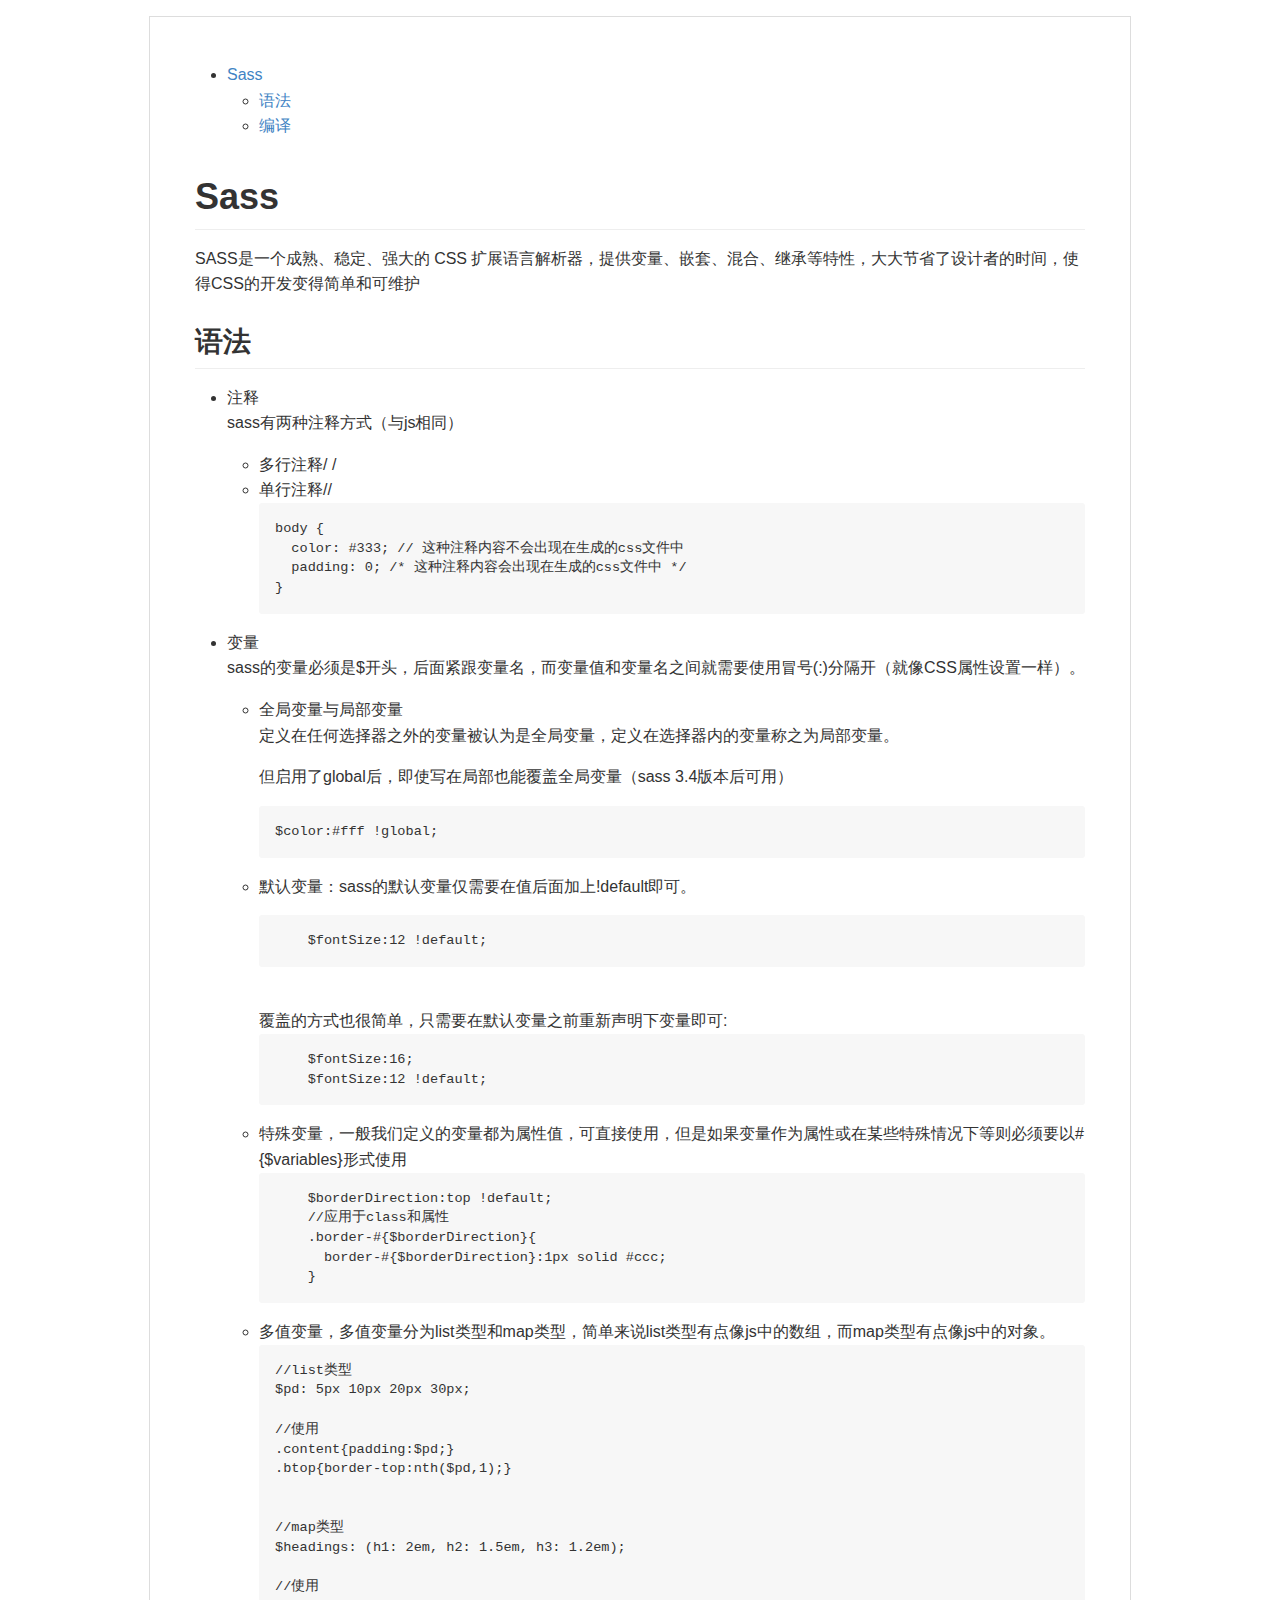
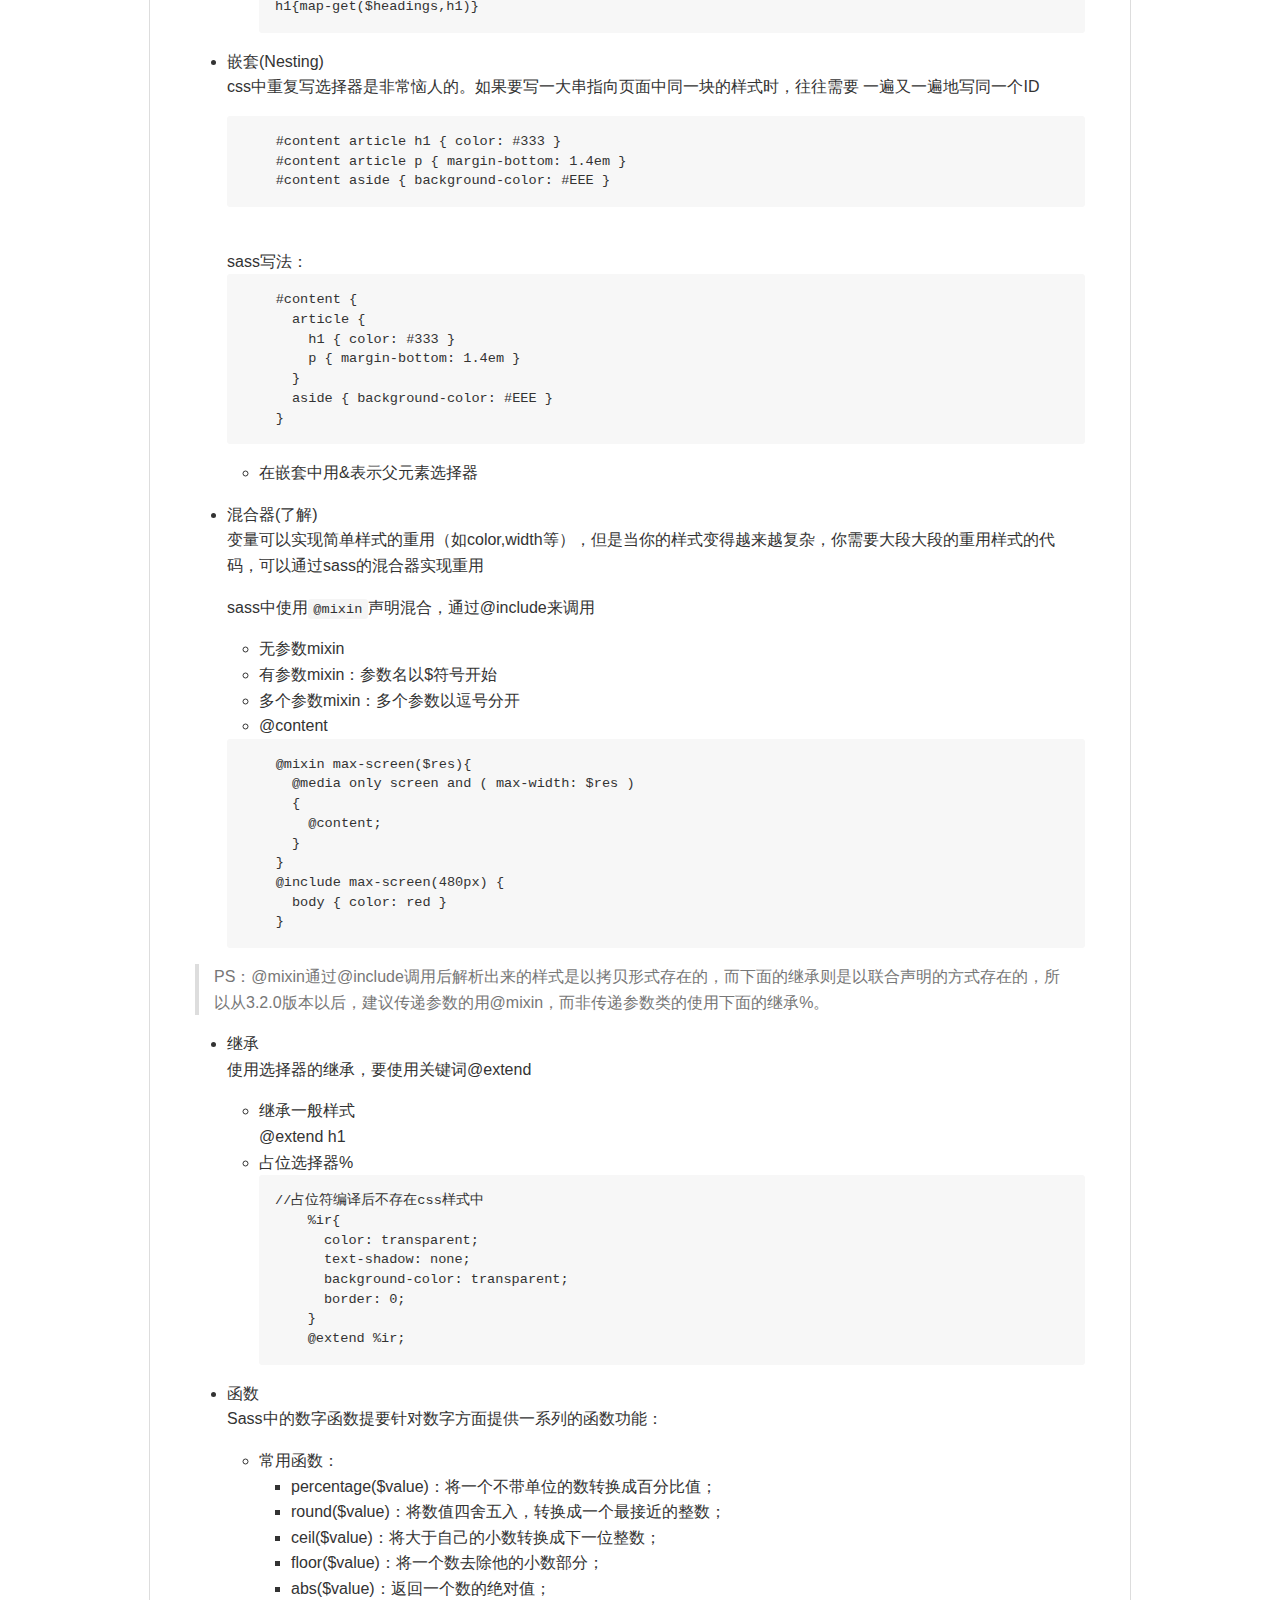
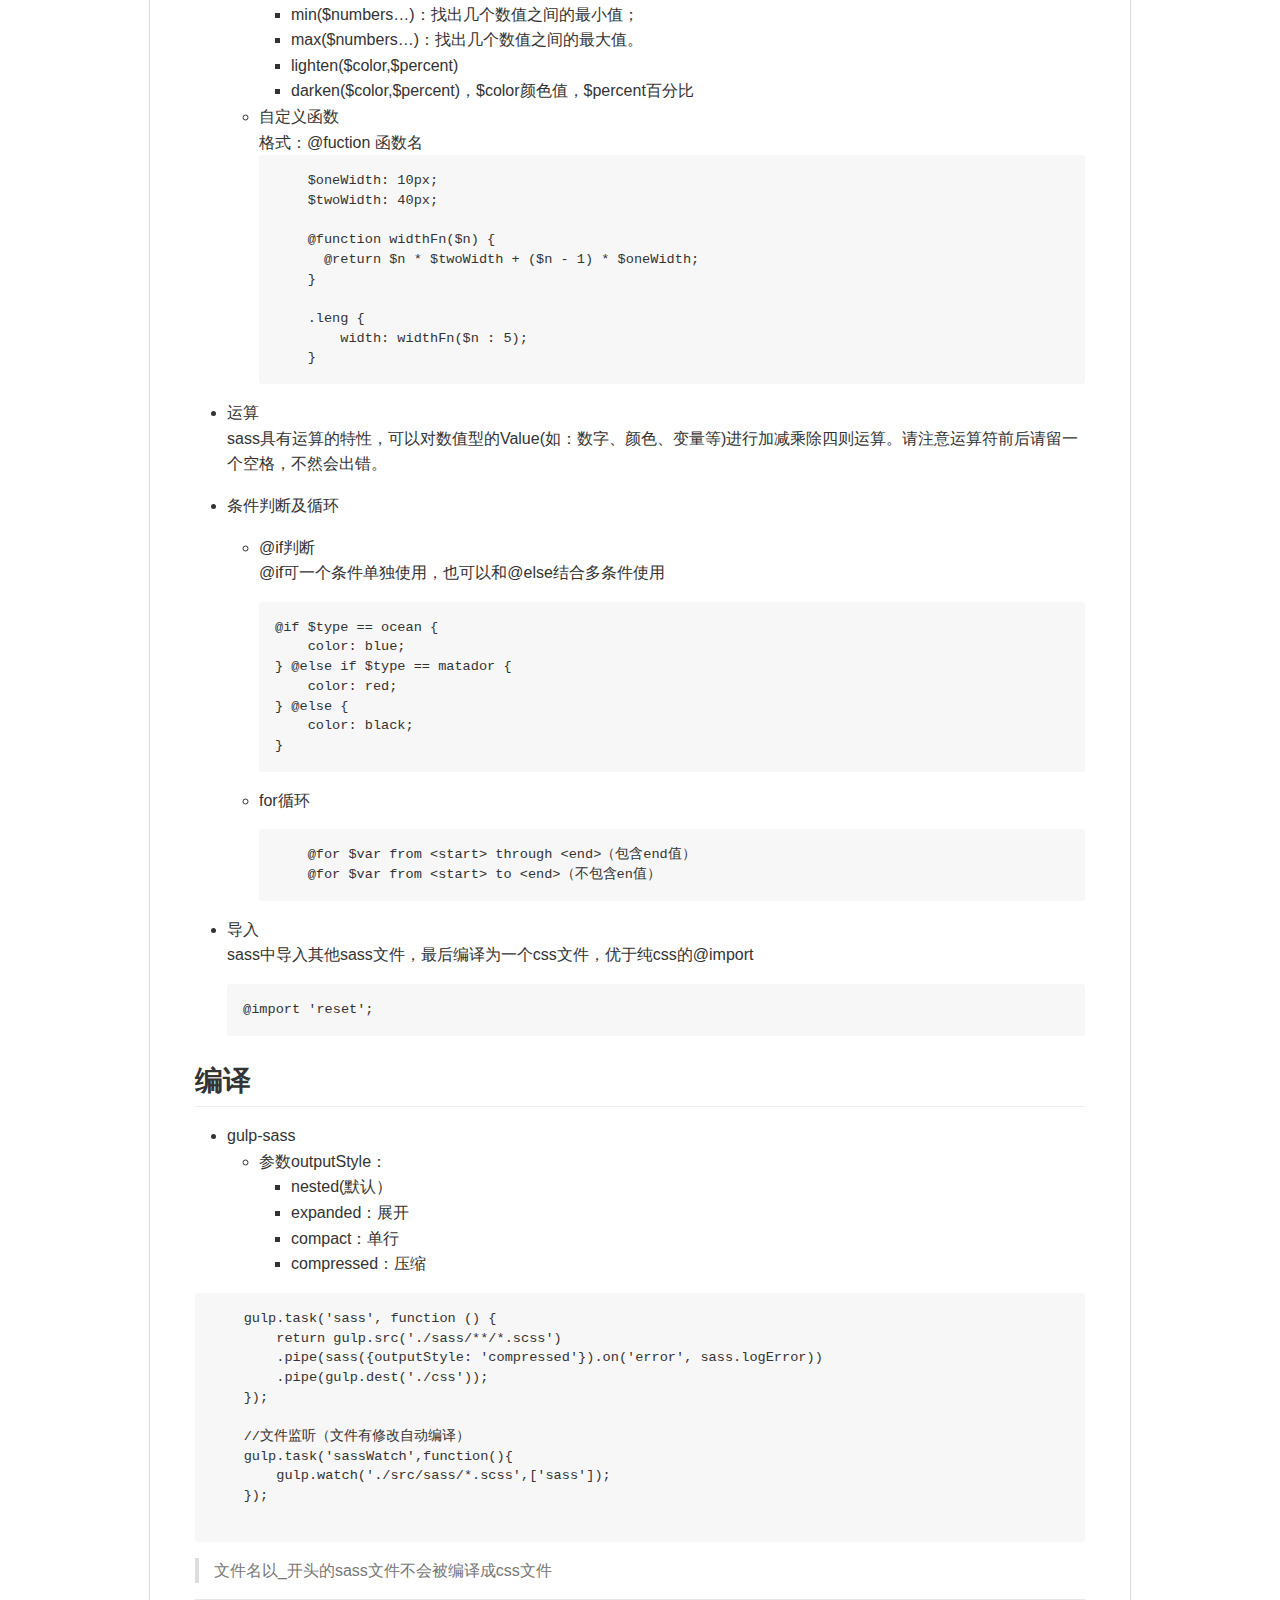
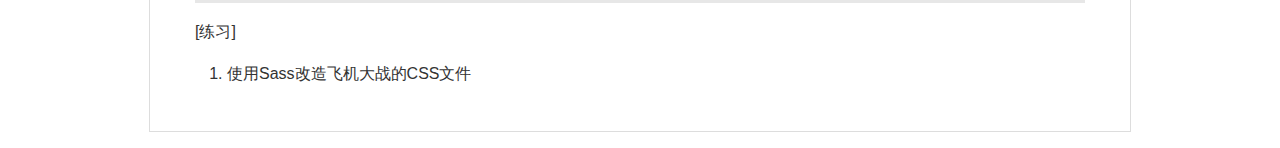
<file: doc/Sass.html>
<!DOCTYPE html><html><head><meta charset="utf-8"><style>body {
  max-width: 980px;
  border: 1px solid #ddd;
  outline: 1300px solid #fff;
  margin: 16px auto;
}

body .markdown-body
{
  padding: 45px;
}

@font-face {
  font-family: fontawesome-mini;
  src: url([data-uri]) format('woff');
}

@font-face {
  font-family: octicons-anchor;
  src: url([data-uri]) format('woff');
}

.markdown-body {
  font-family: sans-serif;
  -ms-text-size-adjust: 100%;
  -webkit-text-size-adjust: 100%;
  color: #333333;
  overflow: hidden;
  font-family: "Helvetica Neue", Helvetica, "Segoe UI", Arial, freesans, sans-serif;
  font-size: 16px;
  line-height: 1.6;
  word-wrap: break-word;
}

.markdown-body a {
  background: transparent;
}

.markdown-body a:active,
.markdown-body a:hover {
  outline: 0;
}

.markdown-body b,
.markdown-body strong {
  font-weight: bold;
}

.markdown-body mark {
  background: #ff0;
  color: #000;
  font-style: italic;
  font-weight: bold;
}

.markdown-body sub,
.markdown-body sup {
  font-size: 75%;
  line-height: 0;
  position: relative;
  vertical-align: baseline;
}
.markdown-body sup {
  top: -0.5em;
}
.markdown-body sub {
  bottom: -0.25em;
}

.markdown-body h1 {
  font-size: 2em;
  margin: 0.67em 0;
}

.markdown-body img {
  border: 0;
}

.markdown-body hr {
  -moz-box-sizing: content-box;
  box-sizing: content-box;
  height: 0;
}

.markdown-body pre {
  overflow: auto;
}

.markdown-body code,
.markdown-body kbd,
.markdown-body pre,
.markdown-body samp {
  font-family: monospace, monospace;
  font-size: 1em;
}

.markdown-body input {
  color: inherit;
  font: inherit;
  margin: 0;
}

.markdown-body html input[disabled] {
  cursor: default;
}

.markdown-body input {
  line-height: normal;
}

.markdown-body input[type="checkbox"] {
  box-sizing: border-box;
  padding: 0;
}

.markdown-body table {
  border-collapse: collapse;
  border-spacing: 0;
}

.markdown-body td,
.markdown-body th {
  padding: 0;
}

.markdown-body .codehilitetable {
  border: 0;
  border-spacing: 0;
}

.markdown-body .codehilitetable tr {
  border: 0;
}

.markdown-body .codehilitetable pre,
.markdown-body .codehilitetable div.codehilite {
  margin: 0;
}

.markdown-body .linenos,
.markdown-body .code,
.markdown-body .codehilitetable td {
  border: 0;
  padding: 0;
}

.markdown-body td:not(.linenos) .linenodiv {
  padding: 0 !important;
}

.markdown-body .code {
  width: 100%;
}

.markdown-body .linenos div pre,
.markdown-body .linenodiv pre,
.markdown-body .linenodiv {
  border: 0;
  -webkit-border-radius: 0;
  -moz-border-radius: 0;
  border-radius: 0;
  -webkit-border-top-left-radius: 3px;
  -webkit-border-bottom-left-radius: 3px;
  -moz-border-radius-topleft: 3px;
  -moz-border-radius-bottomleft: 3px;
  border-top-left-radius: 3px;
  border-bottom-left-radius: 3px;
}

.markdown-body .code div pre,
.markdown-body .code div {
  border: 0;
  -webkit-border-radius: 0;
  -moz-border-radius: 0;
  border-radius: 0;
  -webkit-border-top-right-radius: 3px;
  -webkit-border-bottom-right-radius: 3px;
  -moz-border-radius-topright: 3px;
  -moz-border-radius-bottomright: 3px;
  border-top-right-radius: 3px;
  border-bottom-right-radius: 3px;
}

.markdown-body * {
  -moz-box-sizing: border-box;
  box-sizing: border-box;
}

.markdown-body input {
  font: 13px Helvetica, arial, freesans, clean, sans-serif, "Segoe UI Emoji", "Segoe UI Symbol";
  line-height: 1.4;
}

.markdown-body a {
  color: #4183c4;
  text-decoration: none;
}

.markdown-body a:hover,
.markdown-body a:focus,
.markdown-body a:active {
  text-decoration: underline;
}

.markdown-body hr {
  height: 0;
  margin: 15px 0;
  overflow: hidden;
  background: transparent;
  border: 0;
  border-bottom: 1px solid #ddd;
}

.markdown-body hr:before,
.markdown-body hr:after {
  display: table;
  content: " ";
}

.markdown-body hr:after {
  clear: both;
}

.markdown-body h1,
.markdown-body h2,
.markdown-body h3,
.markdown-body h4,
.markdown-body h5,
.markdown-body h6 {
  margin-top: 15px;
  margin-bottom: 15px;
  line-height: 1.1;
}

.markdown-body h1 {
  font-size: 30px;
}

.markdown-body h2 {
  font-size: 21px;
}

.markdown-body h3 {
  font-size: 16px;
}

.markdown-body h4 {
  font-size: 14px;
}

.markdown-body h5 {
  font-size: 12px;
}

.markdown-body h6 {
  font-size: 11px;
}

.markdown-body blockquote {
  margin: 0;
}

.markdown-body ul,
.markdown-body ol {
  padding: 0;
  margin-top: 0;
  margin-bottom: 0;
}

.markdown-body ol ol,
.markdown-body ul ol {
  list-style-type: lower-roman;
}

.markdown-body ul ul ol,
.markdown-body ul ol ol,
.markdown-body ol ul ol,
.markdown-body ol ol ol {
  list-style-type: lower-alpha;
}

.markdown-body dd {
  margin-left: 0;
}

.markdown-body code,
.markdown-body pre,
.markdown-body samp {
  font-family: Consolas, "Liberation Mono", Menlo, Courier, monospace;
  font-size: 12px;
}

.markdown-body pre {
  margin-top: 0;
  margin-bottom: 0;
}

.markdown-body kbd {
  background-color: #e7e7e7;
  background-image: -moz-linear-gradient(#fefefe, #e7e7e7);
  background-image: -webkit-linear-gradient(#fefefe, #e7e7e7);
  background-image: linear-gradient(#fefefe, #e7e7e7);
  background-repeat: repeat-x;
  border-radius: 2px;
  border: 1px solid #cfcfcf;
  color: #000;
  padding: 3px 5px;
  line-height: 10px;
  font: 11px Consolas, "Liberation Mono", Menlo, Courier, monospace;
  display: inline-block;
}

.markdown-body>*:first-child {
  margin-top: 0 !important;
}

.markdown-body>*:last-child {
  margin-bottom: 0 !important;
}

.markdown-body .headeranchor-link {
  position: absolute;
  top: 0;
  bottom: 0;
  left: 0;
  display: block;
  padding-right: 6px;
  padding-left: 30px;
  margin-left: -30px;
}

.markdown-body .headeranchor-link:focus {
  outline: none;
}

.markdown-body h1,
.markdown-body h2,
.markdown-body h3,
.markdown-body h4,
.markdown-body h5,
.markdown-body h6 {
  position: relative;
  margin-top: 1em;
  margin-bottom: 16px;
  font-weight: bold;
  line-height: 1.4;
}

.markdown-body h1 .headeranchor,
.markdown-body h2 .headeranchor,
.markdown-body h3 .headeranchor,
.markdown-body h4 .headeranchor,
.markdown-body h5 .headeranchor,
.markdown-body h6 .headeranchor {
  display: none;
  color: #000;
  vertical-align: middle;
}

.markdown-body h1:hover .headeranchor-link,
.markdown-body h2:hover .headeranchor-link,
.markdown-body h3:hover .headeranchor-link,
.markdown-body h4:hover .headeranchor-link,
.markdown-body h5:hover .headeranchor-link,
.markdown-body h6:hover .headeranchor-link {
  height: 1em;
  padding-left: 8px;
  margin-left: -30px;
  line-height: 1;
  text-decoration: none;
}

.markdown-body h1:hover .headeranchor-link .headeranchor,
.markdown-body h2:hover .headeranchor-link .headeranchor,
.markdown-body h3:hover .headeranchor-link .headeranchor,
.markdown-body h4:hover .headeranchor-link .headeranchor,
.markdown-body h5:hover .headeranchor-link .headeranchor,
.markdown-body h6:hover .headeranchor-link .headeranchor {
  display: inline-block;
}

.markdown-body h1 {
  padding-bottom: 0.3em;
  font-size: 2.25em;
  line-height: 1.2;
  border-bottom: 1px solid #eee;
}

.markdown-body h2 {
  padding-bottom: 0.3em;
  font-size: 1.75em;
  line-height: 1.225;
  border-bottom: 1px solid #eee;
}

.markdown-body h3 {
  font-size: 1.5em;
  line-height: 1.43;
}

.markdown-body h4 {
  font-size: 1.25em;
}

.markdown-body h5 {
  font-size: 1em;
}

.markdown-body h6 {
  font-size: 1em;
  color: #777;
}

.markdown-body p,
.markdown-body blockquote,
.markdown-body ul,
.markdown-body ol,
.markdown-body dl,
.markdown-body table,
.markdown-body pre,
.markdown-body .admonition {
  margin-top: 0;
  margin-bottom: 16px;
}

.markdown-body hr {
  height: 4px;
  padding: 0;
  margin: 16px 0;
  background-color: #e7e7e7;
  border: 0 none;
}

.markdown-body ul,
.markdown-body ol {
  padding-left: 2em;
}

.markdown-body ul ul,
.markdown-body ul ol,
.markdown-body ol ol,
.markdown-body ol ul {
  margin-top: 0;
  margin-bottom: 0;
}

.markdown-body li>p {
  margin-top: 16px;
}

.markdown-body dl {
  padding: 0;
}

.markdown-body dl dt {
  padding: 0;
  margin-top: 16px;
  font-size: 1em;
  font-style: italic;
  font-weight: bold;
}

.markdown-body dl dd {
  padding: 0 16px;
  margin-bottom: 16px;
}

.markdown-body blockquote {
  padding: 0 15px;
  color: #777;
  border-left: 4px solid #ddd;
}

.markdown-body blockquote>:first-child {
  margin-top: 0;
}

.markdown-body blockquote>:last-child {
  margin-bottom: 0;
}

.markdown-body table {
  display: block;
  width: 100%;
  overflow: auto;
  word-break: normal;
  word-break: keep-all;
}

.markdown-body table th {
  font-weight: bold;
}

.markdown-body table th,
.markdown-body table td {
  padding: 6px 13px;
  border: 1px solid #ddd;
}

.markdown-body table tr {
  background-color: #fff;
  border-top: 1px solid #ccc;
}

.markdown-body table tr:nth-child(2n) {
  background-color: #f8f8f8;
}

.markdown-body img {
  max-width: 100%;
  -moz-box-sizing: border-box;
  box-sizing: border-box;
}

.markdown-body code,
.markdown-body samp {
  padding: 0;
  padding-top: 0.2em;
  padding-bottom: 0.2em;
  margin: 0;
  font-size: 85%;
  background-color: rgba(0,0,0,0.04);
  border-radius: 3px;
}

.markdown-body code:before,
.markdown-body code:after {
  letter-spacing: -0.2em;
  content: "\00a0";
}

.markdown-body pre>code {
  padding: 0;
  margin: 0;
  font-size: 100%;
  word-break: normal;
  white-space: pre;
  background: transparent;
  border: 0;
}

.markdown-body .codehilite {
  margin-bottom: 16px;
}

.markdown-body .codehilite pre,
.markdown-body pre {
  padding: 16px;
  overflow: auto;
  font-size: 85%;
  line-height: 1.45;
  background-color: #f7f7f7;
  border-radius: 3px;
}

.markdown-body .codehilite pre {
  margin-bottom: 0;
  word-break: normal;
}

.markdown-body pre {
  word-wrap: normal;
}

.markdown-body pre code {
  display: inline;
  max-width: initial;
  padding: 0;
  margin: 0;
  overflow: initial;
  line-height: inherit;
  word-wrap: normal;
  background-color: transparent;
  border: 0;
}

.markdown-body pre code:before,
.markdown-body pre code:after {
  content: normal;
}

/* Admonition */
.markdown-body .admonition {
  -webkit-border-radius: 3px;
  -moz-border-radius: 3px;
  position: relative;
  border-radius: 3px;
  border: 1px solid #e0e0e0;
  border-left: 6px solid #333;
  padding: 10px 10px 10px 30px;
}

.markdown-body .admonition table {
  color: #333;
}

.markdown-body .admonition p {
  padding: 0;
}

.markdown-body .admonition-title {
  font-weight: bold;
  margin: 0;
}

.markdown-body .admonition>.admonition-title {
  color: #333;
}

.markdown-body .attention>.admonition-title {
  color: #a6d796;
}

.markdown-body .caution>.admonition-title {
  color: #d7a796;
}

.markdown-body .hint>.admonition-title {
  color: #96c6d7;
}

.markdown-body .danger>.admonition-title {
  color: #c25f77;
}

.markdown-body .question>.admonition-title {
  color: #96a6d7;
}

.markdown-body .note>.admonition-title {
  color: #d7c896;
}

.markdown-body .admonition:before,
.markdown-body .attention:before,
.markdown-body .caution:before,
.markdown-body .hint:before,
.markdown-body .danger:before,
.markdown-body .question:before,
.markdown-body .note:before {
  font: normal normal 16px fontawesome-mini;
  -moz-osx-font-smoothing: grayscale;
  -webkit-user-select: none;
  -moz-user-select: none;
  -ms-user-select: none;
  user-select: none;
  line-height: 1.5;
  color: #333;
  position: absolute;
  left: 0;
  top: 0;
  padding-top: 10px;
  padding-left: 10px;
}

.markdown-body .admonition:before {
  content: "\f056\00a0";
  color: 333;
}

.markdown-body .attention:before {
  content: "\f058\00a0";
  color: #a6d796;
}

.markdown-body .caution:before {
  content: "\f06a\00a0";
  color: #d7a796;
}

.markdown-body .hint:before {
  content: "\f05a\00a0";
  color: #96c6d7;
}

.markdown-body .danger:before {
  content: "\f057\00a0";
  color: #c25f77;
}

.markdown-body .question:before {
  content: "\f059\00a0";
  color: #96a6d7;
}

.markdown-body .note:before {
  content: "\f040\00a0";
  color: #d7c896;
}

.markdown-body .admonition::after {
  content: normal;
}

.markdown-body .attention {
  border-left: 6px solid #a6d796;
}

.markdown-body .caution {
  border-left: 6px solid #d7a796;
}

.markdown-body .hint {
  border-left: 6px solid #96c6d7;
}

.markdown-body .danger {
  border-left: 6px solid #c25f77;
}

.markdown-body .question {
  border-left: 6px solid #96a6d7;
}

.markdown-body .note {
  border-left: 6px solid #d7c896;
}

.markdown-body .admonition>*:first-child {
  margin-top: 0 !important;
}

.markdown-body .admonition>*:last-child {
  margin-bottom: 0 !important;
}

/* progress bar*/
.markdown-body .progress {
  display: block;
  width: 300px;
  margin: 10px 0;
  height: 24px;
  -webkit-border-radius: 3px;
  -moz-border-radius: 3px;
  border-radius: 3px;
  background-color: #ededed;
  position: relative;
  box-shadow: inset -1px 1px 3px rgba(0, 0, 0, .1);
}

.markdown-body .progress-label {
  position: absolute;
  text-align: center;
  font-weight: bold;
  width: 100%; margin: 0;
  line-height: 24px;
  color: #333;
  text-shadow: 1px 1px 0 #fefefe, -1px -1px 0 #fefefe, -1px 1px 0 #fefefe, 1px -1px 0 #fefefe, 0 1px 0 #fefefe, 0 -1px 0 #fefefe, 1px 0 0 #fefefe, -1px 0 0 #fefefe, 1px 1px 2px #000;
  -webkit-font-smoothing: antialiased !important;
  white-space: nowrap;
  overflow: hidden;
}

.markdown-body .progress-bar {
  height: 24px;
  float: left;
  -webkit-border-radius: 3px;
  -moz-border-radius: 3px;
  border-radius: 3px;
  background-color: #96c6d7;
  box-shadow: inset 0 1px 0 rgba(255, 255, 255, .5), inset 0 -1px 0 rgba(0, 0, 0, .1);
  background-size: 30px 30px;
  background-image: -webkit-linear-gradient(
    135deg, rgba(255, 255, 255, .4) 27%,
    transparent 27%,
    transparent 52%, rgba(255, 255, 255, .4) 52%,
    rgba(255, 255, 255, .4) 77%,
    transparent 77%, transparent
  );
  background-image: -moz-linear-gradient(
    135deg,
    rgba(255, 255, 255, .4) 27%, transparent 27%,
    transparent 52%, rgba(255, 255, 255, .4) 52%,
    rgba(255, 255, 255, .4) 77%, transparent 77%,
    transparent
  );
  background-image: -ms-linear-gradient(
    135deg,
    rgba(255, 255, 255, .4) 27%, transparent 27%,
    transparent 52%, rgba(255, 255, 255, .4) 52%,
    rgba(255, 255, 255, .4) 77%, transparent 77%,
    transparent
  );
  background-image: -o-linear-gradient(
    135deg,
    rgba(255, 255, 255, .4) 27%, transparent 27%,
    transparent 52%, rgba(255, 255, 255, .4) 52%,
    rgba(255, 255, 255, .4) 77%, transparent 77%,
    transparent
  );
  background-image: linear-gradient(
    135deg,
    rgba(255, 255, 255, .4) 27%, transparent 27%,
    transparent 52%, rgba(255, 255, 255, .4) 52%,
    rgba(255, 255, 255, .4) 77%, transparent 77%,
    transparent
  );
}

.markdown-body .progress-100plus .progress-bar {
  background-color: #a6d796;
}

.markdown-body .progress-80plus .progress-bar {
  background-color: #c6d796;
}

.markdown-body .progress-60plus .progress-bar {
  background-color: #d7c896;
}

.markdown-body .progress-40plus .progress-bar {
  background-color: #d7a796;
}

.markdown-body .progress-20plus .progress-bar {
  background-color: #d796a6;
}

.markdown-body .progress-0plus .progress-bar {
  background-color: #c25f77;
}

.markdown-body .candystripe-animate .progress-bar{
  -webkit-animation: animate-stripes 3s linear infinite;
  -moz-animation: animate-stripes 3s linear infinite;
  animation: animate-stripes 3s linear infinite;
}

@-webkit-keyframes animate-stripes {
  0% {
    background-position: 0 0;
  }

  100% {
    background-position: 60px 0;
  }
}

@-moz-keyframes animate-stripes {
  0% {
    background-position: 0 0;
  }

  100% {
    background-position: 60px 0;
  }
}

@keyframes animate-stripes {
  0% {
    background-position: 0 0;
  }

  100% {
    background-position: 60px 0;
  }
}

.markdown-body .gloss .progress-bar {
  box-shadow:
    inset 0 4px 12px rgba(255, 255, 255, .7),
    inset 0 -12px 0 rgba(0, 0, 0, .05);
}

/* Multimarkdown Critic Blocks */
.markdown-body .critic_mark {
  background: #ff0;
}

.markdown-body .critic_delete {
  color: #c82829;
  text-decoration: line-through;
}

.markdown-body .critic_insert {
  color: #718c00 ;
  text-decoration: underline;
}

.markdown-body .critic_comment {
  color: #8e908c;
  font-style: italic;
}

.markdown-body .headeranchor {
  font: normal normal 16px octicons-anchor;
  line-height: 1;
  display: inline-block;
  text-decoration: none;
  -webkit-font-smoothing: antialiased;
  -moz-osx-font-smoothing: grayscale;
  -webkit-user-select: none;
  -moz-user-select: none;
  -ms-user-select: none;
  user-select: none;
}

.headeranchor:before {
  content: '\f05c';
}

.markdown-body .task-list-item {
  list-style-type: none;
}

.markdown-body .task-list-item+.task-list-item {
  margin-top: 3px;
}

.markdown-body .task-list-item input {
  margin: 0 4px 0.25em -20px;
  vertical-align: middle;
}

/* Media */
@media only screen and (min-width: 480px) {
  .markdown-body {
    font-size:14px;
  }
}

@media only screen and (min-width: 768px) {
  .markdown-body {
    font-size:16px;
  }
}

@media print {
  .markdown-body * {
    background: transparent !important;
    color: black !important;
    filter:none !important;
    -ms-filter: none !important;
  }

  .markdown-body {
    font-size:12pt;
    max-width:100%;
    outline:none;
    border: 0;
  }

  .markdown-body a,
  .markdown-body a:visited {
    text-decoration: underline;
  }

  .markdown-body .headeranchor-link {
    display: none;
  }

  .markdown-body a[href]:after {
    content: " (" attr(href) ")";
  }

  .markdown-body abbr[title]:after {
    content: " (" attr(title) ")";
  }

  .markdown-body .ir a:after,
  .markdown-body a[href^="javascript:"]:after,
  .markdown-body a[href^="#"]:after {
    content: "";
  }

  .markdown-body pre {
    white-space: pre;
    white-space: pre-wrap;
    word-wrap: break-word;
  }

  .markdown-body pre,
  .markdown-body blockquote {
    border: 1px solid #999;
    padding-right: 1em;
    page-break-inside: avoid;
  }

  .markdown-body .progress,
  .markdown-body .progress-bar {
    -moz-box-shadow: none;
    -webkit-box-shadow: none;
    box-shadow: none;
  }

  .markdown-body .progress {
    border: 1px solid #ddd;
  }

  .markdown-body .progress-bar {
    height: 22px;
    border-right: 1px solid #ddd;
  }

  .markdown-body tr,
  .markdown-body img {
    page-break-inside: avoid;
  }

  .markdown-body img {
    max-width: 100% !important;
  }

  .markdown-body p,
  .markdown-body h2,
  .markdown-body h3 {
    orphans: 3;
    widows: 3;
  }

  .markdown-body h2,
  .markdown-body h3 {
    page-break-after: avoid;
  }
}
</style><title>Sass</title></head><body><article class="markdown-body"><div class="toc">
<ul>
<li><a href="#sass">Sass</a><ul>
<li><a href="#_1">语法</a></li>
<li><a href="#_2">编译</a></li>
</ul>
</li>
</ul>
</div>
<h1 id="sass"><a name="user-content-sass" href="#sass" class="headeranchor-link" aria-hidden="true"><span class="headeranchor"></span></a>Sass</h1>
<p>SASS是一个成熟、稳定、强大的 CSS 扩展语言解析器，提供变量、嵌套、混合、继承等特性，大大节省了设计者的时间，使得CSS的开发变得简单和可维护</p>
<h2 id="_1"><a name="user-content-_1" href="#_1" class="headeranchor-link" aria-hidden="true"><span class="headeranchor"></span></a>语法</h2>
<ul>
<li>
<p>注释<br />
sass有两种注释方式（与js相同）</p>
<ul>
<li>多行注释/<em> </em>/</li>
<li>单行注释//<br />
<pre><code>body {
  color: #333; // 这种注释内容不会出现在生成的css文件中
  padding: 0; /* 这种注释内容会出现在生成的css文件中 */
}
</code></pre></li>
</ul>
</li>
<li>
<p>变量<br />
sass的变量必须是$开头，后面紧跟变量名，而变量值和变量名之间就需要使用冒号(:)分隔开（就像CSS属性设置一样）。</p>
<ul>
<li>
<p>全局变量与局部变量<br />
定义在任何选择器之外的变量被认为是全局变量，定义在选择器内的变量称之为局部变量。</p>
<p>但启用了global后，即使写在局部也能覆盖全局变量（sass 3.4版本后可用）<br />
<pre><code>$color:#fff !global;
</code></pre></p>
</li>
<li>
<p>默认变量：sass的默认变量仅需要在值后面加上!default即可。<br />
<pre><code>    $fontSize:12 !default;
</code></pre><br />
覆盖的方式也很简单，只需要在默认变量之前重新声明下变量即可:<br />
<pre><code>    $fontSize:16;
    $fontSize:12 !default;
</code></pre></p>
</li>
<li>特殊变量，一般我们定义的变量都为属性值，可直接使用，但是如果变量作为属性或在某些特殊情况下等则必须要以#{$variables}形式使用<br />
<pre><code>    $borderDirection:top !default;
    //应用于class和属性
    .border-#{$borderDirection}{
      border-#{$borderDirection}:1px solid #ccc;
    }
</code></pre></li>
<li>多值变量，多值变量分为list类型和map类型，简单来说list类型有点像js中的数组，而map类型有点像js中的对象。<br />
<pre><code>//list类型
$pd: 5px 10px 20px 30px;

//使用
.content{padding:$pd;}
.btop{border-top:nth($pd,1);}


//map类型
$headings: (h1: 2em, h2: 1.5em, h3: 1.2em);

//使用
h1{map-get($headings,h1)}
</code></pre></li>
</ul>
</li>
<li>
<p>嵌套(Nesting)<br />
css中重复写选择器是非常恼人的。如果要写一大串指向页面中同一块的样式时，往往需要 一遍又一遍地写同一个ID<br />
<pre><code>    #content article h1 { color: #333 }
    #content article p { margin-bottom: 1.4em }
    #content aside { background-color: #EEE }
</code></pre><br />
sass写法：<br />
<pre><code>    #content {
      article {
        h1 { color: #333 }
        p { margin-bottom: 1.4em }
      }
      aside { background-color: #EEE }
    }
</code></pre></p>
<ul>
<li>在嵌套中用&amp;表示父元素选择器</li>
</ul>
</li>
<li>
<p>混合器(了解)<br />
变量可以实现简单样式的重用（如color,width等），但是当你的样式变得越来越复杂，你需要大段大段的重用样式的代码，可以通过sass的混合器实现重用</p>
<p>sass中使用<code>@mixin</code>声明混合，通过@include来调用</p>
<ul>
<li>无参数mixin</li>
<li>有参数mixin：参数名以$符号开始</li>
<li>多个参数mixin：多个参数以逗号分开</li>
<li>@content</li>
</ul>
<pre><code>    @mixin max-screen($res){
      @media only screen and ( max-width: $res )
      {
        @content;
      }
    }
    @include max-screen(480px) {
      body { color: red }
    }
</code></pre>

</li>
</ul>
<blockquote>
<p>PS：@mixin通过@include调用后解析出来的样式是以拷贝形式存在的，而下面的继承则是以联合声明的方式存在的，所以从3.2.0版本以后，建议传递参数的用@mixin，而非传递参数类的使用下面的继承%。</p>
</blockquote>
<ul>
<li>
<p>继承<br />
使用选择器的继承，要使用关键词@extend</p>
<ul>
<li>继承一般样式<br />
    @extend h1</li>
<li>占位选择器%<br />
<pre><code>//占位符编译后不存在css样式中
    %ir{
      color: transparent;
      text-shadow: none;
      background-color: transparent;
      border: 0;
    }
    @extend %ir;
</code></pre></li>
</ul>
</li>
<li>
<p>函数<br />
Sass中的数字函数提要针对数字方面提供一系列的函数功能：</p>
<ul>
<li>常用函数：<ul>
<li>percentage($value)：将一个不带单位的数转换成百分比值；</li>
<li>round($value)：将数值四舍五入，转换成一个最接近的整数；</li>
<li>ceil($value)：将大于自己的小数转换成下一位整数；</li>
<li>floor($value)：将一个数去除他的小数部分；</li>
<li>abs($value)：返回一个数的绝对值；</li>
<li>min($numbers…)：找出几个数值之间的最小值；</li>
<li>max($numbers…)：找出几个数值之间的最大值。</li>
<li>lighten($color,$percent)</li>
<li>darken($color,$percent)，$color颜色值，$percent百分比</li>
</ul>
</li>
<li>自定义函数<br />
格式：@fuction 函数名<br />
<pre><code>    $oneWidth: 10px;  
    $twoWidth: 40px;  

    @function widthFn($n) {  
      @return $n * $twoWidth + ($n - 1) * $oneWidth;  
    }  

    .leng {   
        width: widthFn($n : 5);  
    } 
</code></pre></li>
</ul>
</li>
<li>
<p>运算<br />
    sass具有运算的特性，可以对数值型的Value(如：数字、颜色、变量等)进行加减乘除四则运算。请注意运算符前后请留一个空格，不然会出错。</p>
</li>
<li>
<p>条件判断及循环</p>
<ul>
<li>
<p>@if判断<br />
    @if可一个条件单独使用，也可以和@else结合多条件使用<br />
    <pre><code>@if $type == ocean {
    color: blue;
} @else if $type == matador {
    color: red;
} @else {
    color: black;
}
</code></pre></p>
</li>
<li>
<p>for循环<br />
<pre><code>    @for $var from &lt;start&gt; through &lt;end&gt;（包含end值）
    @for $var from &lt;start&gt; to &lt;end&gt;（不包含en值）
</code></pre></p>
</li>
</ul>
</li>
<li>
<p>导入<br />
sass中导入其他sass文件，最后编译为一个css文件，优于纯css的@import<br />
    <pre><code>@import 'reset';
</code></pre></p>
</li>
</ul>
<h2 id="_2"><a name="user-content-_2" href="#_2" class="headeranchor-link" aria-hidden="true"><span class="headeranchor"></span></a>编译</h2>
<ul>
<li>gulp-sass<ul>
<li>参数outputStyle：<ul>
<li>nested(默认）</li>
<li>expanded：展开</li>
<li>compact：单行</li>
<li>compressed：压缩</li>
</ul>
</li>
</ul>
</li>
</ul>
<pre><code>    gulp.task('sass', function () {
        return gulp.src('./sass/**/*.scss')
        .pipe(sass({outputStyle: 'compressed'}).on('error', sass.logError))
        .pipe(gulp.dest('./css'));
    });

    //文件监听（文件有修改自动编译）
    gulp.task('sassWatch',function(){
        gulp.watch('./src/sass/*.scss',['sass']);
    });

</code></pre>

<blockquote>
<p>文件名以_开头的sass文件不会被编译成css文件</p>
</blockquote>
<hr />
<p>[练习]</p>
<ol>
<li>使用Sass改造飞机大战的CSS文件</li>
</ol></article></body></html>
</file>
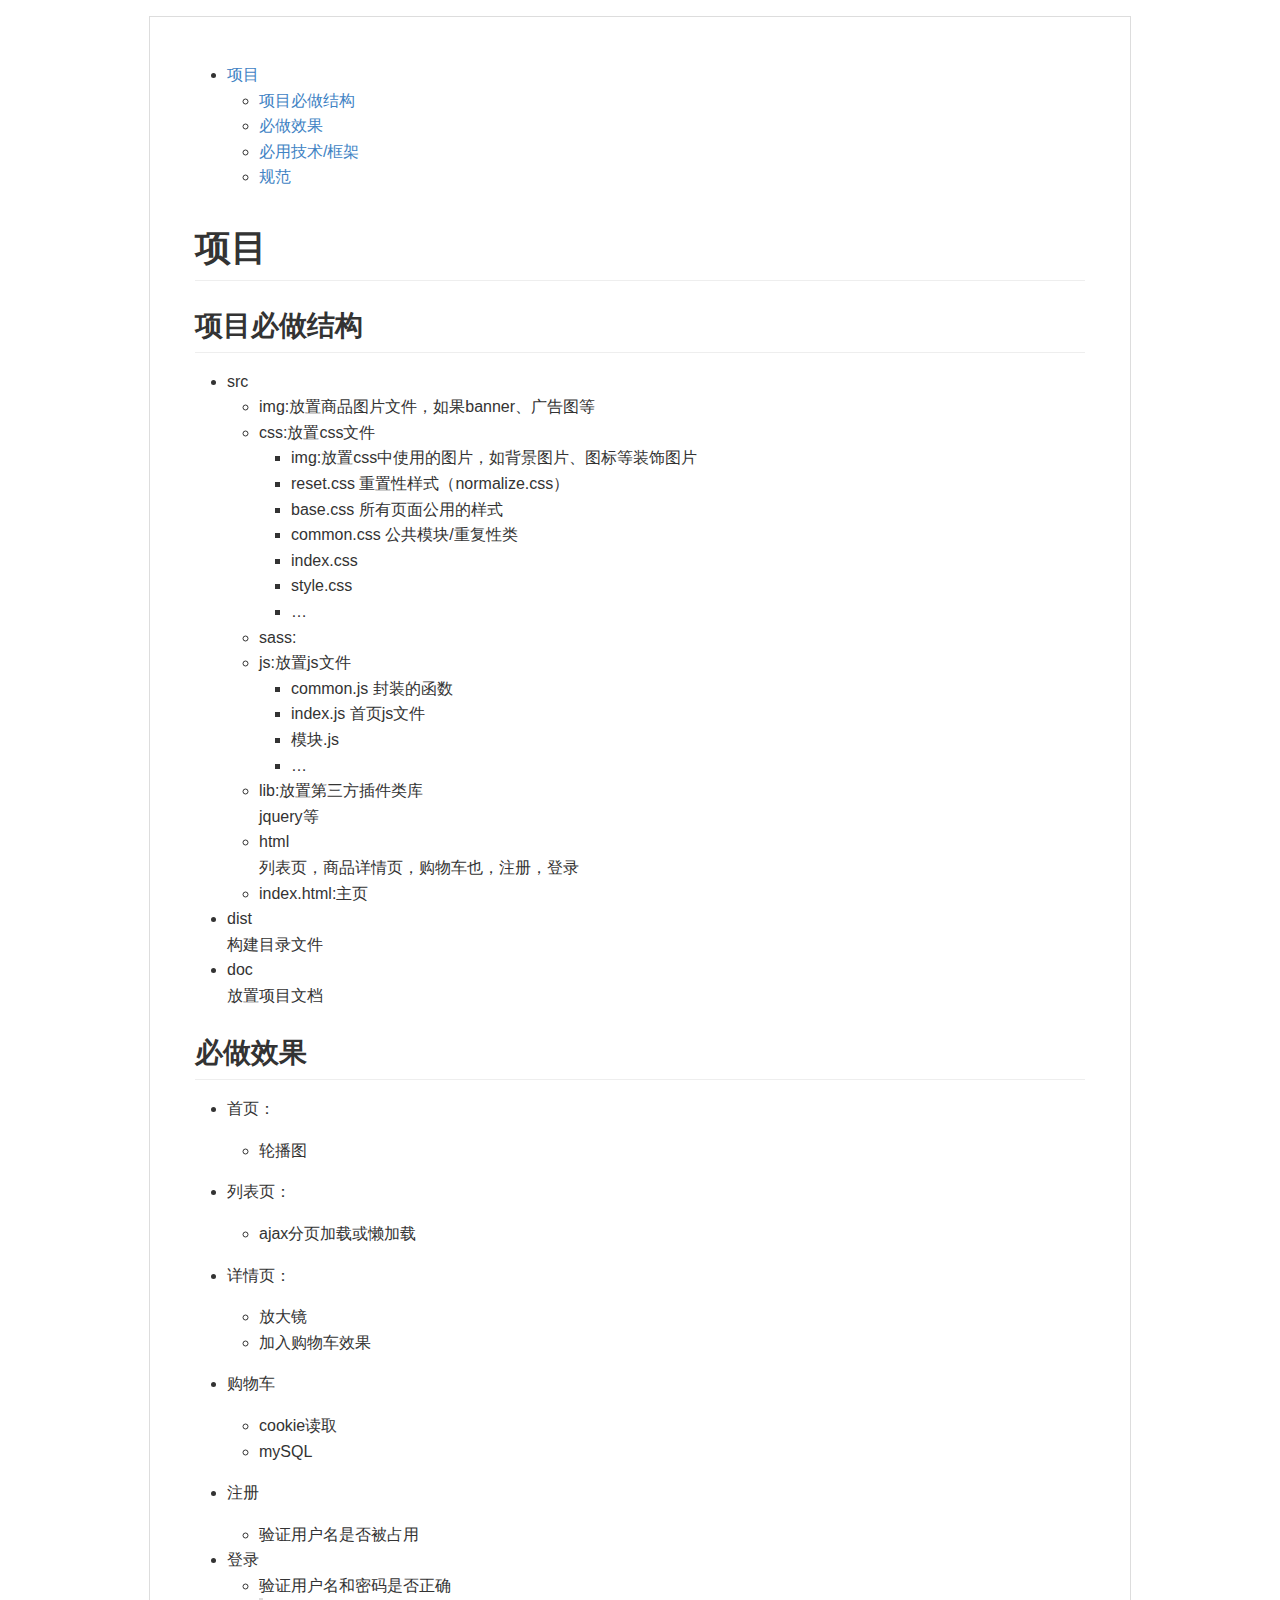
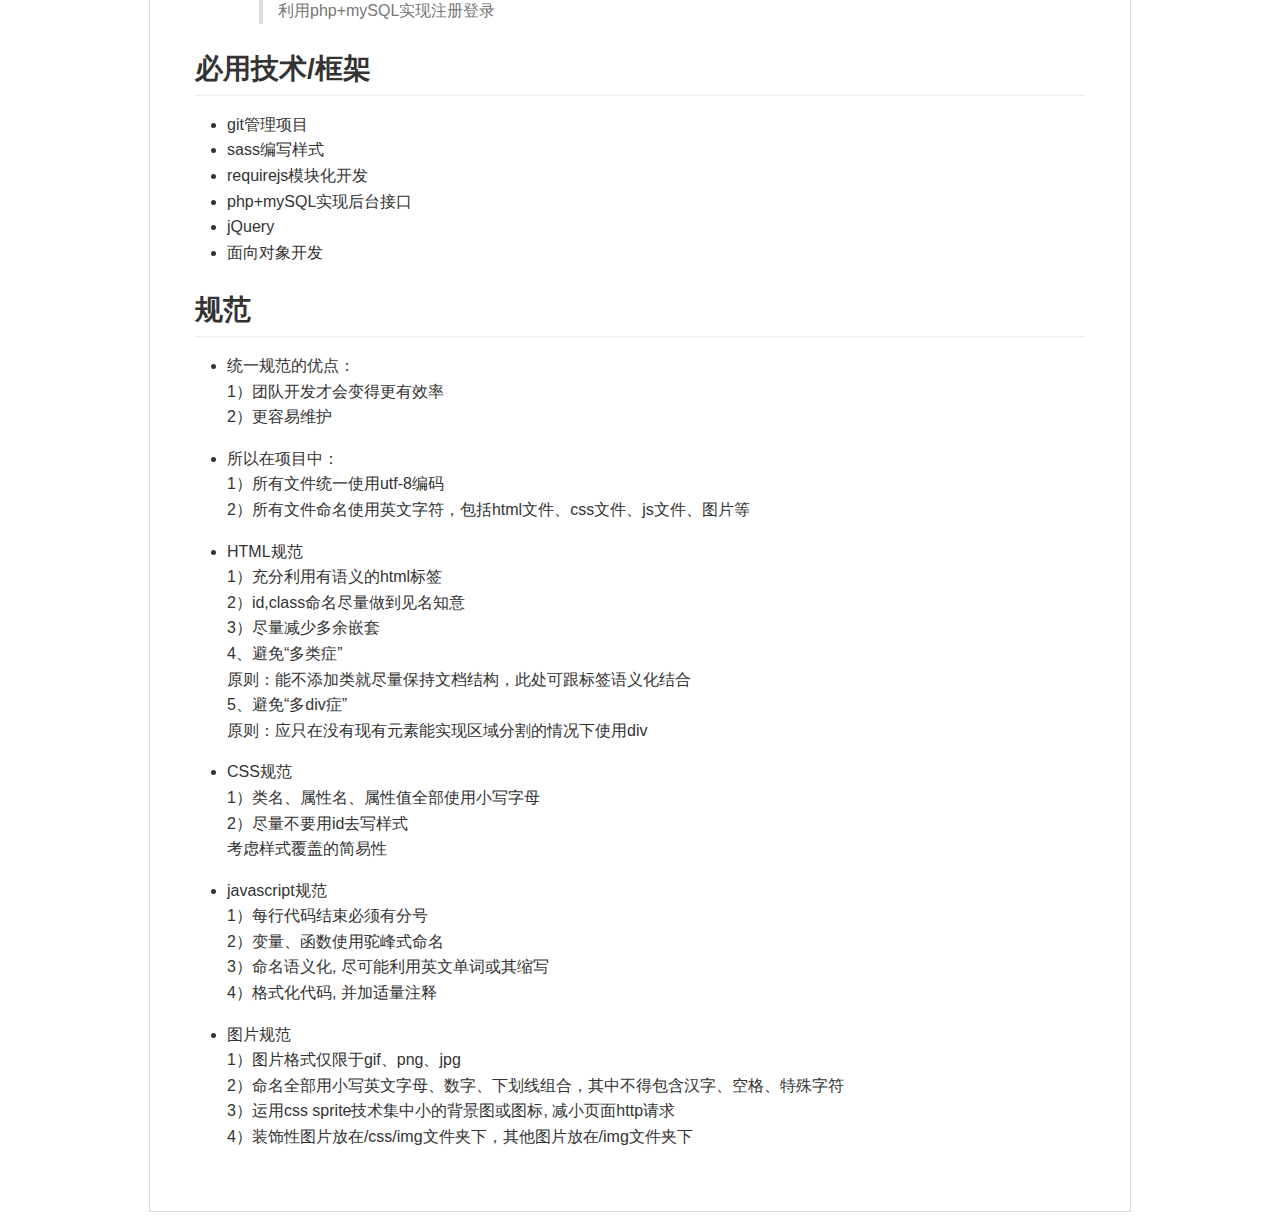
<file: doc/项目.html>
<!DOCTYPE html><html><head><meta charset="utf-8"><style>body {
  max-width: 980px;
  border: 1px solid #ddd;
  outline: 1300px solid #fff;
  margin: 16px auto;
}

body .markdown-body
{
  padding: 45px;
}

@font-face {
  font-family: fontawesome-mini;
  src: url([data-uri]) format('woff');
}

@font-face {
  font-family: octicons-anchor;
  src: url([data-uri]) format('woff');
}

.markdown-body {
  font-family: sans-serif;
  -ms-text-size-adjust: 100%;
  -webkit-text-size-adjust: 100%;
  color: #333333;
  overflow: hidden;
  font-family: "Helvetica Neue", Helvetica, "Segoe UI", Arial, freesans, sans-serif;
  font-size: 16px;
  line-height: 1.6;
  word-wrap: break-word;
}

.markdown-body a {
  background: transparent;
}

.markdown-body a:active,
.markdown-body a:hover {
  outline: 0;
}

.markdown-body b,
.markdown-body strong {
  font-weight: bold;
}

.markdown-body mark {
  background: #ff0;
  color: #000;
  font-style: italic;
  font-weight: bold;
}

.markdown-body sub,
.markdown-body sup {
  font-size: 75%;
  line-height: 0;
  position: relative;
  vertical-align: baseline;
}
.markdown-body sup {
  top: -0.5em;
}
.markdown-body sub {
  bottom: -0.25em;
}

.markdown-body h1 {
  font-size: 2em;
  margin: 0.67em 0;
}

.markdown-body img {
  border: 0;
}

.markdown-body hr {
  -moz-box-sizing: content-box;
  box-sizing: content-box;
  height: 0;
}

.markdown-body pre {
  overflow: auto;
}

.markdown-body code,
.markdown-body kbd,
.markdown-body pre,
.markdown-body samp {
  font-family: monospace, monospace;
  font-size: 1em;
}

.markdown-body input {
  color: inherit;
  font: inherit;
  margin: 0;
}

.markdown-body html input[disabled] {
  cursor: default;
}

.markdown-body input {
  line-height: normal;
}

.markdown-body input[type="checkbox"] {
  box-sizing: border-box;
  padding: 0;
}

.markdown-body table {
  border-collapse: collapse;
  border-spacing: 0;
}

.markdown-body td,
.markdown-body th {
  padding: 0;
}

.markdown-body .codehilitetable {
  border: 0;
  border-spacing: 0;
}

.markdown-body .codehilitetable tr {
  border: 0;
}

.markdown-body .codehilitetable pre,
.markdown-body .codehilitetable div.codehilite {
  margin: 0;
}

.markdown-body .linenos,
.markdown-body .code,
.markdown-body .codehilitetable td {
  border: 0;
  padding: 0;
}

.markdown-body td:not(.linenos) .linenodiv {
  padding: 0 !important;
}

.markdown-body .code {
  width: 100%;
}

.markdown-body .linenos div pre,
.markdown-body .linenodiv pre,
.markdown-body .linenodiv {
  border: 0;
  -webkit-border-radius: 0;
  -moz-border-radius: 0;
  border-radius: 0;
  -webkit-border-top-left-radius: 3px;
  -webkit-border-bottom-left-radius: 3px;
  -moz-border-radius-topleft: 3px;
  -moz-border-radius-bottomleft: 3px;
  border-top-left-radius: 3px;
  border-bottom-left-radius: 3px;
}

.markdown-body .code div pre,
.markdown-body .code div {
  border: 0;
  -webkit-border-radius: 0;
  -moz-border-radius: 0;
  border-radius: 0;
  -webkit-border-top-right-radius: 3px;
  -webkit-border-bottom-right-radius: 3px;
  -moz-border-radius-topright: 3px;
  -moz-border-radius-bottomright: 3px;
  border-top-right-radius: 3px;
  border-bottom-right-radius: 3px;
}

.markdown-body * {
  -moz-box-sizing: border-box;
  box-sizing: border-box;
}

.markdown-body input {
  font: 13px Helvetica, arial, freesans, clean, sans-serif, "Segoe UI Emoji", "Segoe UI Symbol";
  line-height: 1.4;
}

.markdown-body a {
  color: #4183c4;
  text-decoration: none;
}

.markdown-body a:hover,
.markdown-body a:focus,
.markdown-body a:active {
  text-decoration: underline;
}

.markdown-body hr {
  height: 0;
  margin: 15px 0;
  overflow: hidden;
  background: transparent;
  border: 0;
  border-bottom: 1px solid #ddd;
}

.markdown-body hr:before,
.markdown-body hr:after {
  display: table;
  content: " ";
}

.markdown-body hr:after {
  clear: both;
}

.markdown-body h1,
.markdown-body h2,
.markdown-body h3,
.markdown-body h4,
.markdown-body h5,
.markdown-body h6 {
  margin-top: 15px;
  margin-bottom: 15px;
  line-height: 1.1;
}

.markdown-body h1 {
  font-size: 30px;
}

.markdown-body h2 {
  font-size: 21px;
}

.markdown-body h3 {
  font-size: 16px;
}

.markdown-body h4 {
  font-size: 14px;
}

.markdown-body h5 {
  font-size: 12px;
}

.markdown-body h6 {
  font-size: 11px;
}

.markdown-body blockquote {
  margin: 0;
}

.markdown-body ul,
.markdown-body ol {
  padding: 0;
  margin-top: 0;
  margin-bottom: 0;
}

.markdown-body ol ol,
.markdown-body ul ol {
  list-style-type: lower-roman;
}

.markdown-body ul ul ol,
.markdown-body ul ol ol,
.markdown-body ol ul ol,
.markdown-body ol ol ol {
  list-style-type: lower-alpha;
}

.markdown-body dd {
  margin-left: 0;
}

.markdown-body code,
.markdown-body pre,
.markdown-body samp {
  font-family: Consolas, "Liberation Mono", Menlo, Courier, monospace;
  font-size: 12px;
}

.markdown-body pre {
  margin-top: 0;
  margin-bottom: 0;
}

.markdown-body kbd {
  background-color: #e7e7e7;
  background-image: -moz-linear-gradient(#fefefe, #e7e7e7);
  background-image: -webkit-linear-gradient(#fefefe, #e7e7e7);
  background-image: linear-gradient(#fefefe, #e7e7e7);
  background-repeat: repeat-x;
  border-radius: 2px;
  border: 1px solid #cfcfcf;
  color: #000;
  padding: 3px 5px;
  line-height: 10px;
  font: 11px Consolas, "Liberation Mono", Menlo, Courier, monospace;
  display: inline-block;
}

.markdown-body>*:first-child {
  margin-top: 0 !important;
}

.markdown-body>*:last-child {
  margin-bottom: 0 !important;
}

.markdown-body .headeranchor-link {
  position: absolute;
  top: 0;
  bottom: 0;
  left: 0;
  display: block;
  padding-right: 6px;
  padding-left: 30px;
  margin-left: -30px;
}

.markdown-body .headeranchor-link:focus {
  outline: none;
}

.markdown-body h1,
.markdown-body h2,
.markdown-body h3,
.markdown-body h4,
.markdown-body h5,
.markdown-body h6 {
  position: relative;
  margin-top: 1em;
  margin-bottom: 16px;
  font-weight: bold;
  line-height: 1.4;
}

.markdown-body h1 .headeranchor,
.markdown-body h2 .headeranchor,
.markdown-body h3 .headeranchor,
.markdown-body h4 .headeranchor,
.markdown-body h5 .headeranchor,
.markdown-body h6 .headeranchor {
  display: none;
  color: #000;
  vertical-align: middle;
}

.markdown-body h1:hover .headeranchor-link,
.markdown-body h2:hover .headeranchor-link,
.markdown-body h3:hover .headeranchor-link,
.markdown-body h4:hover .headeranchor-link,
.markdown-body h5:hover .headeranchor-link,
.markdown-body h6:hover .headeranchor-link {
  height: 1em;
  padding-left: 8px;
  margin-left: -30px;
  line-height: 1;
  text-decoration: none;
}

.markdown-body h1:hover .headeranchor-link .headeranchor,
.markdown-body h2:hover .headeranchor-link .headeranchor,
.markdown-body h3:hover .headeranchor-link .headeranchor,
.markdown-body h4:hover .headeranchor-link .headeranchor,
.markdown-body h5:hover .headeranchor-link .headeranchor,
.markdown-body h6:hover .headeranchor-link .headeranchor {
  display: inline-block;
}

.markdown-body h1 {
  padding-bottom: 0.3em;
  font-size: 2.25em;
  line-height: 1.2;
  border-bottom: 1px solid #eee;
}

.markdown-body h2 {
  padding-bottom: 0.3em;
  font-size: 1.75em;
  line-height: 1.225;
  border-bottom: 1px solid #eee;
}

.markdown-body h3 {
  font-size: 1.5em;
  line-height: 1.43;
}

.markdown-body h4 {
  font-size: 1.25em;
}

.markdown-body h5 {
  font-size: 1em;
}

.markdown-body h6 {
  font-size: 1em;
  color: #777;
}

.markdown-body p,
.markdown-body blockquote,
.markdown-body ul,
.markdown-body ol,
.markdown-body dl,
.markdown-body table,
.markdown-body pre,
.markdown-body .admonition {
  margin-top: 0;
  margin-bottom: 16px;
}

.markdown-body hr {
  height: 4px;
  padding: 0;
  margin: 16px 0;
  background-color: #e7e7e7;
  border: 0 none;
}

.markdown-body ul,
.markdown-body ol {
  padding-left: 2em;
}

.markdown-body ul ul,
.markdown-body ul ol,
.markdown-body ol ol,
.markdown-body ol ul {
  margin-top: 0;
  margin-bottom: 0;
}

.markdown-body li>p {
  margin-top: 16px;
}

.markdown-body dl {
  padding: 0;
}

.markdown-body dl dt {
  padding: 0;
  margin-top: 16px;
  font-size: 1em;
  font-style: italic;
  font-weight: bold;
}

.markdown-body dl dd {
  padding: 0 16px;
  margin-bottom: 16px;
}

.markdown-body blockquote {
  padding: 0 15px;
  color: #777;
  border-left: 4px solid #ddd;
}

.markdown-body blockquote>:first-child {
  margin-top: 0;
}

.markdown-body blockquote>:last-child {
  margin-bottom: 0;
}

.markdown-body table {
  display: block;
  width: 100%;
  overflow: auto;
  word-break: normal;
  word-break: keep-all;
}

.markdown-body table th {
  font-weight: bold;
}

.markdown-body table th,
.markdown-body table td {
  padding: 6px 13px;
  border: 1px solid #ddd;
}

.markdown-body table tr {
  background-color: #fff;
  border-top: 1px solid #ccc;
}

.markdown-body table tr:nth-child(2n) {
  background-color: #f8f8f8;
}

.markdown-body img {
  max-width: 100%;
  -moz-box-sizing: border-box;
  box-sizing: border-box;
}

.markdown-body code,
.markdown-body samp {
  padding: 0;
  padding-top: 0.2em;
  padding-bottom: 0.2em;
  margin: 0;
  font-size: 85%;
  background-color: rgba(0,0,0,0.04);
  border-radius: 3px;
}

.markdown-body code:before,
.markdown-body code:after {
  letter-spacing: -0.2em;
  content: "\00a0";
}

.markdown-body pre>code {
  padding: 0;
  margin: 0;
  font-size: 100%;
  word-break: normal;
  white-space: pre;
  background: transparent;
  border: 0;
}

.markdown-body .codehilite {
  margin-bottom: 16px;
}

.markdown-body .codehilite pre,
.markdown-body pre {
  padding: 16px;
  overflow: auto;
  font-size: 85%;
  line-height: 1.45;
  background-color: #f7f7f7;
  border-radius: 3px;
}

.markdown-body .codehilite pre {
  margin-bottom: 0;
  word-break: normal;
}

.markdown-body pre {
  word-wrap: normal;
}

.markdown-body pre code {
  display: inline;
  max-width: initial;
  padding: 0;
  margin: 0;
  overflow: initial;
  line-height: inherit;
  word-wrap: normal;
  background-color: transparent;
  border: 0;
}

.markdown-body pre code:before,
.markdown-body pre code:after {
  content: normal;
}

/* Admonition */
.markdown-body .admonition {
  -webkit-border-radius: 3px;
  -moz-border-radius: 3px;
  position: relative;
  border-radius: 3px;
  border: 1px solid #e0e0e0;
  border-left: 6px solid #333;
  padding: 10px 10px 10px 30px;
}

.markdown-body .admonition table {
  color: #333;
}

.markdown-body .admonition p {
  padding: 0;
}

.markdown-body .admonition-title {
  font-weight: bold;
  margin: 0;
}

.markdown-body .admonition>.admonition-title {
  color: #333;
}

.markdown-body .attention>.admonition-title {
  color: #a6d796;
}

.markdown-body .caution>.admonition-title {
  color: #d7a796;
}

.markdown-body .hint>.admonition-title {
  color: #96c6d7;
}

.markdown-body .danger>.admonition-title {
  color: #c25f77;
}

.markdown-body .question>.admonition-title {
  color: #96a6d7;
}

.markdown-body .note>.admonition-title {
  color: #d7c896;
}

.markdown-body .admonition:before,
.markdown-body .attention:before,
.markdown-body .caution:before,
.markdown-body .hint:before,
.markdown-body .danger:before,
.markdown-body .question:before,
.markdown-body .note:before {
  font: normal normal 16px fontawesome-mini;
  -moz-osx-font-smoothing: grayscale;
  -webkit-user-select: none;
  -moz-user-select: none;
  -ms-user-select: none;
  user-select: none;
  line-height: 1.5;
  color: #333;
  position: absolute;
  left: 0;
  top: 0;
  padding-top: 10px;
  padding-left: 10px;
}

.markdown-body .admonition:before {
  content: "\f056\00a0";
  color: 333;
}

.markdown-body .attention:before {
  content: "\f058\00a0";
  color: #a6d796;
}

.markdown-body .caution:before {
  content: "\f06a\00a0";
  color: #d7a796;
}

.markdown-body .hint:before {
  content: "\f05a\00a0";
  color: #96c6d7;
}

.markdown-body .danger:before {
  content: "\f057\00a0";
  color: #c25f77;
}

.markdown-body .question:before {
  content: "\f059\00a0";
  color: #96a6d7;
}

.markdown-body .note:before {
  content: "\f040\00a0";
  color: #d7c896;
}

.markdown-body .admonition::after {
  content: normal;
}

.markdown-body .attention {
  border-left: 6px solid #a6d796;
}

.markdown-body .caution {
  border-left: 6px solid #d7a796;
}

.markdown-body .hint {
  border-left: 6px solid #96c6d7;
}

.markdown-body .danger {
  border-left: 6px solid #c25f77;
}

.markdown-body .question {
  border-left: 6px solid #96a6d7;
}

.markdown-body .note {
  border-left: 6px solid #d7c896;
}

.markdown-body .admonition>*:first-child {
  margin-top: 0 !important;
}

.markdown-body .admonition>*:last-child {
  margin-bottom: 0 !important;
}

/* progress bar*/
.markdown-body .progress {
  display: block;
  width: 300px;
  margin: 10px 0;
  height: 24px;
  -webkit-border-radius: 3px;
  -moz-border-radius: 3px;
  border-radius: 3px;
  background-color: #ededed;
  position: relative;
  box-shadow: inset -1px 1px 3px rgba(0, 0, 0, .1);
}

.markdown-body .progress-label {
  position: absolute;
  text-align: center;
  font-weight: bold;
  width: 100%; margin: 0;
  line-height: 24px;
  color: #333;
  text-shadow: 1px 1px 0 #fefefe, -1px -1px 0 #fefefe, -1px 1px 0 #fefefe, 1px -1px 0 #fefefe, 0 1px 0 #fefefe, 0 -1px 0 #fefefe, 1px 0 0 #fefefe, -1px 0 0 #fefefe, 1px 1px 2px #000;
  -webkit-font-smoothing: antialiased !important;
  white-space: nowrap;
  overflow: hidden;
}

.markdown-body .progress-bar {
  height: 24px;
  float: left;
  -webkit-border-radius: 3px;
  -moz-border-radius: 3px;
  border-radius: 3px;
  background-color: #96c6d7;
  box-shadow: inset 0 1px 0 rgba(255, 255, 255, .5), inset 0 -1px 0 rgba(0, 0, 0, .1);
  background-size: 30px 30px;
  background-image: -webkit-linear-gradient(
    135deg, rgba(255, 255, 255, .4) 27%,
    transparent 27%,
    transparent 52%, rgba(255, 255, 255, .4) 52%,
    rgba(255, 255, 255, .4) 77%,
    transparent 77%, transparent
  );
  background-image: -moz-linear-gradient(
    135deg,
    rgba(255, 255, 255, .4) 27%, transparent 27%,
    transparent 52%, rgba(255, 255, 255, .4) 52%,
    rgba(255, 255, 255, .4) 77%, transparent 77%,
    transparent
  );
  background-image: -ms-linear-gradient(
    135deg,
    rgba(255, 255, 255, .4) 27%, transparent 27%,
    transparent 52%, rgba(255, 255, 255, .4) 52%,
    rgba(255, 255, 255, .4) 77%, transparent 77%,
    transparent
  );
  background-image: -o-linear-gradient(
    135deg,
    rgba(255, 255, 255, .4) 27%, transparent 27%,
    transparent 52%, rgba(255, 255, 255, .4) 52%,
    rgba(255, 255, 255, .4) 77%, transparent 77%,
    transparent
  );
  background-image: linear-gradient(
    135deg,
    rgba(255, 255, 255, .4) 27%, transparent 27%,
    transparent 52%, rgba(255, 255, 255, .4) 52%,
    rgba(255, 255, 255, .4) 77%, transparent 77%,
    transparent
  );
}

.markdown-body .progress-100plus .progress-bar {
  background-color: #a6d796;
}

.markdown-body .progress-80plus .progress-bar {
  background-color: #c6d796;
}

.markdown-body .progress-60plus .progress-bar {
  background-color: #d7c896;
}

.markdown-body .progress-40plus .progress-bar {
  background-color: #d7a796;
}

.markdown-body .progress-20plus .progress-bar {
  background-color: #d796a6;
}

.markdown-body .progress-0plus .progress-bar {
  background-color: #c25f77;
}

.markdown-body .candystripe-animate .progress-bar{
  -webkit-animation: animate-stripes 3s linear infinite;
  -moz-animation: animate-stripes 3s linear infinite;
  animation: animate-stripes 3s linear infinite;
}

@-webkit-keyframes animate-stripes {
  0% {
    background-position: 0 0;
  }

  100% {
    background-position: 60px 0;
  }
}

@-moz-keyframes animate-stripes {
  0% {
    background-position: 0 0;
  }

  100% {
    background-position: 60px 0;
  }
}

@keyframes animate-stripes {
  0% {
    background-position: 0 0;
  }

  100% {
    background-position: 60px 0;
  }
}

.markdown-body .gloss .progress-bar {
  box-shadow:
    inset 0 4px 12px rgba(255, 255, 255, .7),
    inset 0 -12px 0 rgba(0, 0, 0, .05);
}

/* Multimarkdown Critic Blocks */
.markdown-body .critic_mark {
  background: #ff0;
}

.markdown-body .critic_delete {
  color: #c82829;
  text-decoration: line-through;
}

.markdown-body .critic_insert {
  color: #718c00 ;
  text-decoration: underline;
}

.markdown-body .critic_comment {
  color: #8e908c;
  font-style: italic;
}

.markdown-body .headeranchor {
  font: normal normal 16px octicons-anchor;
  line-height: 1;
  display: inline-block;
  text-decoration: none;
  -webkit-font-smoothing: antialiased;
  -moz-osx-font-smoothing: grayscale;
  -webkit-user-select: none;
  -moz-user-select: none;
  -ms-user-select: none;
  user-select: none;
}

.headeranchor:before {
  content: '\f05c';
}

.markdown-body .task-list-item {
  list-style-type: none;
}

.markdown-body .task-list-item+.task-list-item {
  margin-top: 3px;
}

.markdown-body .task-list-item input {
  margin: 0 4px 0.25em -20px;
  vertical-align: middle;
}

/* Media */
@media only screen and (min-width: 480px) {
  .markdown-body {
    font-size:14px;
  }
}

@media only screen and (min-width: 768px) {
  .markdown-body {
    font-size:16px;
  }
}

@media print {
  .markdown-body * {
    background: transparent !important;
    color: black !important;
    filter:none !important;
    -ms-filter: none !important;
  }

  .markdown-body {
    font-size:12pt;
    max-width:100%;
    outline:none;
    border: 0;
  }

  .markdown-body a,
  .markdown-body a:visited {
    text-decoration: underline;
  }

  .markdown-body .headeranchor-link {
    display: none;
  }

  .markdown-body a[href]:after {
    content: " (" attr(href) ")";
  }

  .markdown-body abbr[title]:after {
    content: " (" attr(title) ")";
  }

  .markdown-body .ir a:after,
  .markdown-body a[href^="javascript:"]:after,
  .markdown-body a[href^="#"]:after {
    content: "";
  }

  .markdown-body pre {
    white-space: pre;
    white-space: pre-wrap;
    word-wrap: break-word;
  }

  .markdown-body pre,
  .markdown-body blockquote {
    border: 1px solid #999;
    padding-right: 1em;
    page-break-inside: avoid;
  }

  .markdown-body .progress,
  .markdown-body .progress-bar {
    -moz-box-shadow: none;
    -webkit-box-shadow: none;
    box-shadow: none;
  }

  .markdown-body .progress {
    border: 1px solid #ddd;
  }

  .markdown-body .progress-bar {
    height: 22px;
    border-right: 1px solid #ddd;
  }

  .markdown-body tr,
  .markdown-body img {
    page-break-inside: avoid;
  }

  .markdown-body img {
    max-width: 100% !important;
  }

  .markdown-body p,
  .markdown-body h2,
  .markdown-body h3 {
    orphans: 3;
    widows: 3;
  }

  .markdown-body h2,
  .markdown-body h3 {
    page-break-after: avoid;
  }
}
</style><title>项目</title></head><body><article class="markdown-body"><div class="toc">
<ul>
<li><a href="#_1">项目</a><ul>
<li><a href="#_2">项目必做结构</a></li>
<li><a href="#_3">必做效果</a></li>
<li><a href="#_4">必用技术/框架</a></li>
<li><a href="#_5">规范</a></li>
</ul>
</li>
</ul>
</div>
<h1 id="_1"><a name="user-content-_1" href="#_1" class="headeranchor-link" aria-hidden="true"><span class="headeranchor"></span></a>项目</h1>
<h2 id="_2"><a name="user-content-_2" href="#_2" class="headeranchor-link" aria-hidden="true"><span class="headeranchor"></span></a>项目必做结构</h2>
<ul>
<li>src<ul>
<li>img:放置商品图片文件，如果banner、广告图等</li>
<li>css:放置css文件<ul>
<li>img:放置css中使用的图片，如背景图片、图标等装饰图片</li>
<li>reset.css   重置性样式（normalize.css）</li>
<li>base.css    所有页面公用的样式</li>
<li>common.css  公共模块/重复性类</li>
<li>index.css</li>
<li>style.css</li>
<li>&hellip;</li>
</ul>
</li>
<li>sass:</li>
<li>js:放置js文件<ul>
<li>common.js   封装的函数</li>
<li>index.js    首页js文件</li>
<li>模块.js       </li>
<li>&hellip;</li>
</ul>
</li>
<li>lib:放置第三方插件类库<br />
    jquery等</li>
<li>html<br />
    列表页，商品详情页，购物车也，注册，登录</li>
<li>index.html:主页</li>
</ul>
</li>
<li>dist <br />
构建目录文件</li>
<li>doc<br />
放置项目文档</li>
</ul>
<h2 id="_3"><a name="user-content-_3" href="#_3" class="headeranchor-link" aria-hidden="true"><span class="headeranchor"></span></a>必做效果</h2>
<ul>
<li>
<p>首页：</p>
<ul>
<li>轮播图</li>
</ul>
</li>
<li>
<p>列表页：</p>
<ul>
<li>ajax分页加载或懒加载</li>
</ul>
</li>
<li>
<p>详情页：</p>
<ul>
<li>放大镜</li>
<li>加入购物车效果</li>
</ul>
</li>
<li>
<p>购物车</p>
<ul>
<li>cookie读取</li>
<li>mySQL</li>
</ul>
</li>
<li>
<p>注册</p>
<ul>
<li>验证用户名是否被占用</li>
</ul>
</li>
<li>登录<ul>
<li>验证用户名和密码是否正确<blockquote>
<p>利用php+mySQL实现注册登录</p>
</blockquote>
</li>
</ul>
</li>
</ul>
<h2 id="_4"><a name="user-content-_4" href="#_4" class="headeranchor-link" aria-hidden="true"><span class="headeranchor"></span></a>必用技术/框架</h2>
<ul>
<li>git管理项目</li>
<li>sass编写样式</li>
<li>requirejs模块化开发</li>
<li>php+mySQL实现后台接口</li>
<li>jQuery</li>
<li>面向对象开发</li>
</ul>
<h2 id="_5"><a name="user-content-_5" href="#_5" class="headeranchor-link" aria-hidden="true"><span class="headeranchor"></span></a>规范</h2>
<ul>
<li>
<p>统一规范的优点：<br />
    1）团队开发才会变得更有效率<br />
    2）更容易维护</p>
</li>
<li>
<p>所以在项目中：<br />
    1）所有文件统一使用utf-8编码<br />
    2）所有文件命名使用英文字符，包括html文件、css文件、js文件、图片等</p>
</li>
<li>
<p>HTML规范<br />
    1）充分利用有语义的html标签<br />
    2）id,class命名尽量做到见名知意<br />
    3）尽量减少多余嵌套<br />
    4、避免“多类症”<br />
        原则：能不添加类就尽量保持文档结构，此处可跟标签语义化结合<br />
    5、避免“多div症”<br />
        原则：应只在没有现有元素能实现区域分割的情况下使用div</p>
</li>
<li>
<p>CSS规范<br />
    1）类名、属性名、属性值全部使用小写字母<br />
    2）尽量不要用id去写样式<br />
        考虑样式覆盖的简易性</p>
</li>
<li>
<p>javascript规范<br />
    1）每行代码结束必须有分号<br />
    2）变量、函数使用驼峰式命名<br />
    3）命名语义化, 尽可能利用英文单词或其缩写<br />
    4）格式化代码, 并加适量注释</p>
</li>
<li>
<p>图片规范<br />
    1）图片格式仅限于gif、png、jpg<br />
    2）命名全部用小写英文字母、数字、下划线组合，其中不得包含汉字、空格、特殊字符<br />
    3）运用css sprite技术集中小的背景图或图标, 减小页面http请求<br />
    4）装饰性图片放在/css/img文件夹下，其他图片放在/img文件夹下</p>
</li>
</ul></article></body></html>
</file>
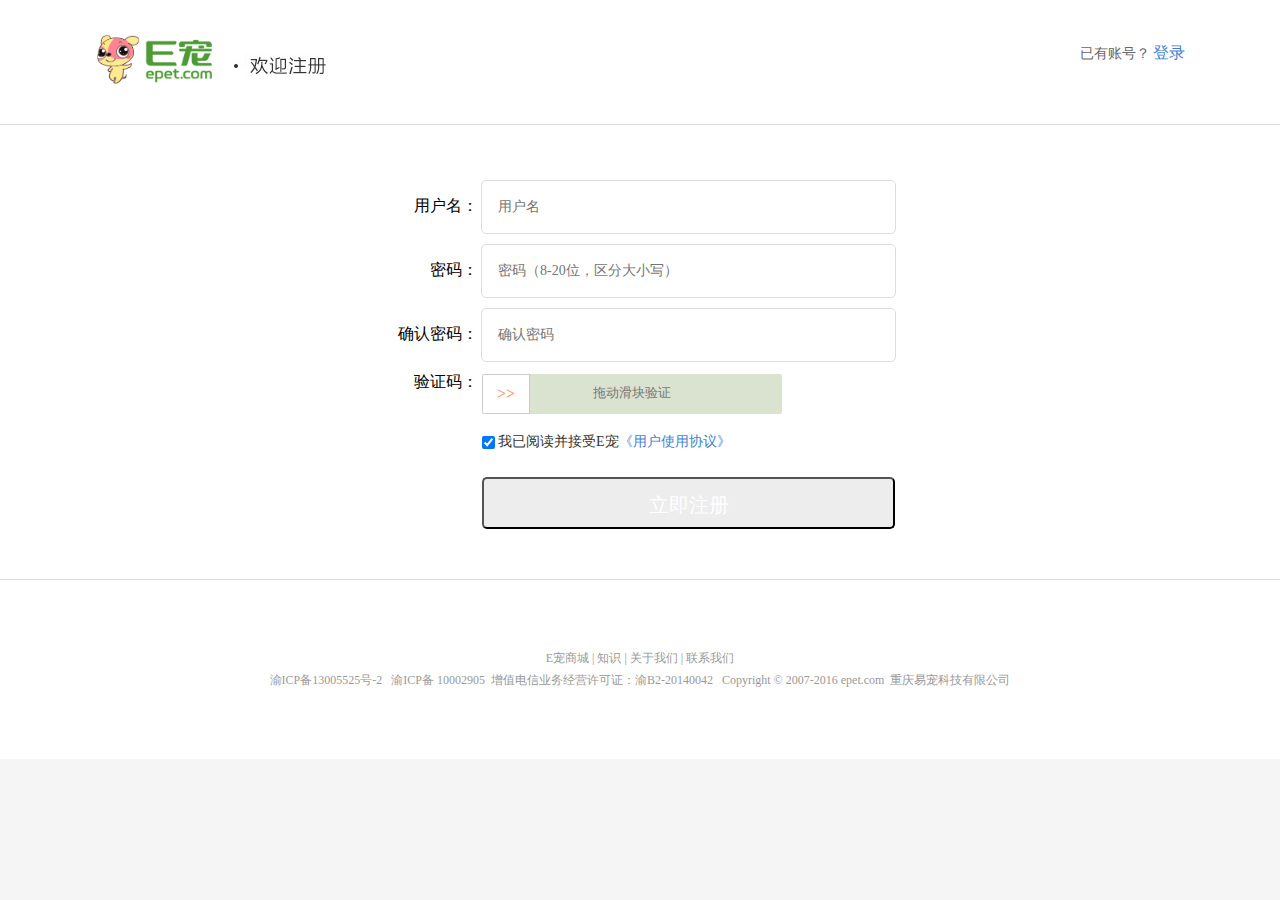
<file: src/html/epet_register.html>
<!DOCTYPE html>
<html lang="en">
<head>
    <meta charset="UTF-8" />   
    <title>新用户注册</title>
    <link rel="stylesheet" type="text/css" href="./../css/register.css" />
    <link rel="stylesheet" type="text/css" href="./../css/style.css" />
    <link rel="stylesheet" type="text/css" href="./../css/slide-unlock.css" />
    <script src="./../lib/jquery-3.2.1.js"></script>
</head>
<body>
    <!-- 顶部 -->
    <div class="overflow bgwhite Registertopmain">
        <div class="overflow w1100 ct Registertop">
            <div class="overflow fl">
                <a href="http://www.epet.com/" target="_blank"><img src="./../img/register_img/cart-logo.png"></a>
                <span><img src="./../img/register_img/welcome2register.jpg"></span>
            </div>
            <div class="overflow fr Logonfr">
                <span class="c666 ft14">已有账号？</span>
                <a href="./login.html" target="_blank" class="ft16 Logon">登录</a>
            </div>
        </div>
    </div>
    <!-- 注册表单 -->

    <div class=" bgwhite Registertopmain">
        <form method="post" action="" id="regform">
            <input type="hidden" name="do" value="postSubmit">
            <input type="hidden" name="inajax" value="1">
            <input type="hidden" name="formhash" value="f2919f1dbc">
            <input type="hidden" name="postsubmit" value="true">
            <input type="hidden" name="referer" id="referer" value="">
            <div class="overflow w1100 ct Registercontent">
                <div class=" ct Registertext" id="register">
                <!--  -->
<!--                     <div class="rela mb Registerinput">
                        <span class="ft16 textright inblock">手机号：</span>
                        <input tabindex="1" type="text" name="phone" id="phone" placeholder="请输入手机号码" class="phonenumbererror">
                        <div class="abs Registerok " id="phonemsg_img" style="display: none;">
                            <img src="./../img/register_img/rg_ok_01.jpg">
                        </div>
                        <div class="abs Registererror" id="phonemsg_div" style="width: 150px; display: block;">
                            <span id="phonemsg" class="onError">请输入11位电话号码</span>
                        </div>
                    </div> -->
<!--                     <div class="overflow mb Registerinput Yanzhengma rela" style="overflow: visible;">
                        <span class="ft16 textright inblock">验证码：</span>
                        <input tabindex="2" type="text" name="varify" id="regvairfy" placeholder="请输入图片内容" class="phonenumbererror">
                        <div class="overflow inblock Registeryanzheng rela">
                            <img style="position: absolute;top:-7px;left:-2px;" src="" id="varifyimgreg" class="codevar" title="看不清?换一张" align="absbottom">
                            <a href="javascript:void(0);" style="position: absolute;right:9px;" class="inblock ft14 ftc c999" onclick="freshcode($(&#39;#varifyimgreg&#39;),105,60,&#39;register_seccode&#39;)"><img id="xuanzhuan" src="./../img/register_img/renfren_03.jpg" height="15" width="14"> 换一换</a>
                        </div>
                        <div class="abs Registerok" style="display: none;" id="varify_img">
                            <img src="./../img/register_img/rg_ok_01.jpg">
                        </div>
                        <div class="abs Registererror" name="varify_msg" id="varify_msg_div" style="width: 150px;">
                            <span id="varify_msg" class="onShow">请输入图片验证码</span>
                        </div>
                    </div>
                    <script src="./../js/epet_register/v_f.js"></script>
                    <script type="text/javascript">
                        var verifyCode = new GVerify("varifyimgreg");
                        document.getElementById("varifyimgreg").onclick = function(){
                            var res = verifyCode.validate(document.getElementById("regvairfy").value);
                            if(res){
                                // varify_msg_div.style.display = 'none';
                                // nickname_img.style.display = 'block';
                                alert("验证正确");
                            }else{
                                // varify_msg_div.style.display = 'block';
                                // nickname_msg.innerHTML ='请输入图片验证码';
                                alert("验证不正确");
                            }
                        }
                    </script> -->
<!--                     <div class="overflow mb Registerinput Yanzhengma Duanxinyanzhengma rela" style="overflow: visible;">
                        <span class="ft16 textright inblock">短信验证码：</span>
                        <input tabindex="3" type="text" name="msgcode" id="regphonecode" placeholder="验证码">
                        <a href="javascript:void(0);" onclick="send_Phonecode(&#39;register&#39;)" id="phonecodebtnregister" class="overflow inblock Registeryanzheng ft14 c999 ftc ">
                            <span> 获取验证码 </span>
                        </a>
                        <div class="abs Registerok" style="display: none;" id="msgcode_img">
                            <img src="./新用户注册_files/ok_03.jpg">
                        </div>
                        <div class="abs Registererror" id="msgcode_msg_div" style="width: 150px;display: none;">
                            <span id="msgcode_msg" class="onShow"></span>
                        </div>
                    </div> -->
                    <!-- 验证用户名 -->
                    <div class="rela mb Registerinput">
                        <span class="ft16 textright inblock">用户名：</span>
                        <input tabindex="4" type="text" name="nickname" id="nickname" maxlength="20" placeholder="用户名">
                        <div class="abs Registerok" style="display: none;" id="nickname_img">
                            <img src="./../img/register_img/rg_ok_01.jpg">
                        </div>
                        <div class="abs Registererror" id="nickname_msg_div" style="width: 150px;display: none;">
                            <span id="nickname_msg" class="onShow"></span>
                        </div>
                    </div>
                    <!-- 验证密码 -->

                    <div class=" mb Registerinput rela">
                        <span class="ft16 textright inblock"> 密码：</span>
                        <input tabindex="5" type="password" autocomplete="new-password" class="logpass" name="password" id="passwordr" maxlength="20" onkeyup="getlevel()" placeholder="密码（8-20位，区分大小写）">
                        <div class="abs Registerok" style="display: none;" id="password_img">
                            <img src="./../img/register_img/rg_ok_01.jpg">
                        </div>
                        <div class="abs Registererror" style="width:150px;display: none;" id="password_msg_div">
                            <span id="password_msg" class="onShow">请输入密码</span>
                        </div>
                    </div>

                    <!-- 密码强度 -->
                    <div class="overflow mb Pwdqiangdu" style="display: none;" id="qiangdu">
                        <span class="block ftc fl " id="leval0">弱</span>
                        <span class="block ftc fl" id="leval1">中</span>
                        <span class="block ftc fl" id="leval2">牛逼</span>
                    </div>
                    <!-- 确认密码 -->
                    <div class="mb Registerinput rela">
                        <span class="ft16 textright inblock"> 确认密码：</span>
                        <input tabindex="6" type="password" autocomplete="new-password" class="logpass" maxlength="20" name="passwordag" id="passwordag" placeholder="确认密码">
                        <div class="abs Registerok" style="display: none;" id="passwordag_img">
                            <img src="./../img/register_img/rg_ok_01.jpg">
                        </div>
                        <div class="abs Registererror" id="passwordag_msg_div" style="width: 150px;display: none;">
                            <span id="passwordag_msg" class="onShow">请输入确认密码</span>
                        </div>
                    </div>

                    <!-- 滑动验证 -->
                    <div id="v_f" class="mb Registerinput rela">
                        <span class="ft16 textright inblock"> 验证码：</span>
                        <div id="slider">
                            <div id="slider_bg" class=""></div>
                        
                            <span id="label">>></span> <span id="labelTip">拖动滑块验证</span> 
                        </div>
                        <div class="abs Registerok" style="display: none;" id="varify_img">
                            <img src="./../img/register_img/rg_ok_01.jpg">
                        </div>

                      <script>
                        $(function () {
                            var varify_img = document.getElementById('varify_img');
                            var slider = new SliderUnlock("#slider",{
                                    successLabelTip : "验证成功~"    
                                },function(){
                                    varify_img.style.display = 'block';
                                });
                            slider.init();
                        })
                    </script> 
                    </div>
                    <!-- 用户协议 -->
                    <div class="overflow mb Pwdqiangdu">
                        <input tabindex="7" type="checkbox" checked="checked" name="agrement">
                        <span class="Xieyi ft14">我已阅读并接受E宠<a href="http://www.epet.com/article37.html" target="_blank">《用户使用协议》</a></span>
                    </div>
                    <button class="inblock ct ftc ft20 cwhite  Otherregister" id="registerbtn" name="registerbtn" style="cursor: pointer;margin: 15px 0 50px 100px;" onclick="">立即注册</button>
                </div>
            </div>
        </form>
    </div>
    <!-- 底部 -->
    <div class="overflow bgwhite">
        <div class="overflow ct Registerfooter ftc">
            <a class="c999" href="http://www.epet.com/" target="_blank">E宠商城  |</a>
            <a class="c999" href="http://zs.epet.com/" target="_blank">知识  |</a>
            <a class="c999" href="http://www.epet.com/article/about.html" target="_blank">关于我们  |</a>
            <a class="c999" href="http://www.epet.com/article1643.html" target="_blank">联系我们 </a>
            <p class="c999 ftc">渝ICP备13005525号-2 &nbsp; 渝ICP备 10002905 &nbsp;增值电信业务经营许可证：渝B2-20140042 &nbsp; Copyright © 2007-2016 epet.com &nbsp;重庆易宠科技有限公司</p>
        </div>
    </div>
    
    <!-- 验证用户名是否存在 -->
    <!-- 先后顺序有问题bug -->
    <script>
        document.addEventListener("DOMContentLoaded",function(){
            /*
                验证用户名是否被占用
             */
            var nickname = document.querySelector('#nickname');
            var passwordr = document.querySelector('#passwordr');
            var nickname_msg = document.querySelector('#nickname_msg');
            var nickname_msg_div = document.querySelector('#nickname_msg_div');
            var nickname_img = document.querySelector('#nickname_img');
            var registerbtn = document.querySelector('#registerbtn');

            nickname.onblur = function(){
                var _nickname = nickname.value;

                // 1.创建一个异步请求对象
                var xhr = new XMLHttpRequest();

                // 4.处理数据
                xhr.onreadystatechange = function(){
                    if(xhr.readyState === 4){
                        var res = xhr.responseText;
                        console.log(res);
                        if(res === 'fail'){
                            nickname_msg_div.style.display = 'block';
                            nickname_msg.innerHTML = '用户名已被注册';
                        }else{
                            nickname_msg_div.style.display = 'none';
                            nickname_img.style.display = 'block';
                        }
                    }
                }

                xhr.open('get','http://localhost/gz1704/src/mysql/reg.php?nickname='+_nickname,true);
                xhr.send();
            }
        })
    </script>
    <script src="./../js/epet_register/qiangdu.js"></script>
    <script src="./../js/epet_register/verify.js"></script>
    <script src="./../lib/jquery-1.12.1.min.js"></script> 
    <script src="./../lib/jquery.slideunlock.js"></script> 
</body>
</html>
</file>
<file: src/css/new_index.css>
/* 
* @Author: Marte
* @Date:   2017-09-05 16:00:32
* @Last Modified by:   Marte
* @Last Modified time: 2017-09-05 20:57:56
*/
*{
    margin: 0;
    padding: 0;
    word-wrap:break-word;
}
img{
    border:0;
}
b, h1, h2, h3 {
    font-weight: 400;
}
ol, ul ,li{list-style: none;} 
div{display:block;}
a{text-decoration:none;color:#444;}
i, em {
    font-style: normal;
}
img,a img{border:0;}
body, h1, h2, h3, h4, h5, h6, hr, p, blockquote, dl, dt, dd, ul, ol, li, pre, form, fieldset, legend, button, input, textarea, i, b {
    margin: 0;
    padding: 0;
    font: 12px 'Microsoft Yahei',Tahoma,Simsun;
}
.header_topri li i, .weibo a, .rss_btn, .cartbtn, .fuwu ul li span, .paim_box, .hot_name i, .footer p a, .lis_plbox, .close, .epetbrand, .close-code, .zt-list1-1 li a:hover, .zt-list1-1 li.this a, .phonecode, .saving {
    background-image: url(./../img/index_img/bg.png);
    background-repeat: no-repeat;
}
.topgz_act, .myec_tc a, .o-more b {
    background-image: url(./../img/index_img/bg2.png);
    background-repeat: no-repeat;
}
a:link,a:visited{outline:0;}
.nav {background: #fff;padding-top: 10px;border-bottom: #357e34 solid 2px}

.fl{float:left;}
.fr{float:right;}
.ft12{font-size:12px;}
.ft13{font-size:13px;}
.ft14{font-size:14px;}
.ft15{font-size:15px;}
.ft16{font-size:16px;}
.ft18{font-size:18px;}
.ft20{font-size:20px;}
.ft24{font-size:24px;}
.ft26{font-size:26px;}
.ft30{font-size:30px;}
.c999{color:#999;}
.c666{color:#666;}
.clearfix{}
.clear{clear:both;}
.ct{margin:0 auto;}
.cf60{color:#f60;}
.w-max{width:1200px;}
.rela,.rel{position:relative;}
.abs{position:absolute;}
.pdl40{padding-left:40px;}
.hide,.shide{display:none;}
.clearfix::after{content:".";display:block;height:0;clear:both;visibility:hidden;}

/*headertop*/
.place-send{margin-top:7px;}
.headerTop{height:28px;border-bottom:1px solid #ddd;background:#f5f5f5;position:relative;z-index:1002;}
.headerTop li,.headerTop p{line-height:25px;color:#444;}
.header_tl p{padding:0 5px;float:left;line-height:28px;}

.epet-index-brand{background:url(./../img/index_img/epetbrand.png) no-repeat;background-position:0 8px;display:inline-block;width:75px;height:29px;line-height:29px;text-indent:16px;}
.epetbrand:link,.epetbrand:visited{color:#666;}
.epetbrand{display:inline-block;width:95px;height:21px;line-height:20px;text-indent:28px;background-position:0 -429px;margin-top:4px;}
.main-place-div{height:28px;}

.cred{color:red;}
.header_topri{width:700px;padding-top:1px;}
.header_topri li{display:inline;float:right;padding:0 5px;height:26px;position:relative;z-index:120;border:1px solid #f5f5f5;border-bottom:0;}
.header_topri li i{width:13px;height:13px;background-position:-312px -46px;background-repeat:no-repeat;margin-top:6px;margin-right:5px;float:left;}
.header_topri li img{margin-top:2px;}
.header_topri li.mobileApp i{background-position: -334px -46px;}
.header_topri li.mobileApp:hover img{display:block;}
.header_topri li#cart-t i{background-position:-291px -46px;width:14px;height:14px;}
.header_topri li em{color:red;}

.dropmn .topgz i{background-position:-353px -46px;width:15px;margin-right:4px;}
.topgz{position:relative;padding-right:14px;cursor:pointer;display:block;}
.topgz b {display: block;width: 0;height: 0;border: transparent solid 4px;border-top: #717171 solid 4px;position: absolute;right: 0;top: 10px;overflow: hidden;}

.myec_tc{border: 1px solid #ddd;border-top: 0;position: absolute;left: -1px;top: 26px;float: left;padding: 5px 10px;display: none;background-color: #FFF;}
.myec_tc a {line-height: 14px;padding: 0 10px;width: 60px;margin-bottom: 10px;background-position: 0 -260px;display: block;}

/*head*/
.logo{height:94px;width:268px;}
.logo a.lo {display: inline-block;width: 268px;height: 94px;background: url(./../img/index_img/epet-logo.png) no-repeat 0 -12px;margin-top: 7px;}
.search{margin:23px 0 0 33px;}
.search input {border: #459d36 solid 2px;background: 0 0;padding: 0 5px 0 15px;width: 382px;height: 30px;outline: 0;line-height: 30px;font-size: 14px;float: left;
}
.search button {border: 0;width: 73px;height: 34px;vertical-align: top;cursor: pointer;background-color: #459d36;color: #FFF;font-size: 14px;}
.sch_list {position: absolute;border: 2px #459d36 solid;width: 338px;background: #F4F4EE;margin: 32px 0 0;
}

.keywords {margin: 10px 0;width: 498px;height: 17px;overflow: hidden;}
.keywords a, .keywords span, .keywords label {float: left;display: inline;white-space: nowrap;color: #999;}
.keywords a.cred {color: red;}
.keywords span {color: #999;margin: 0 10px;}

.phonecode {background-position: 0 -521px;height: 22px;width: 144px;margin: 30px 0 0 40px;}
.catsha-tell {font-size: 14px;font-weight: 700;padding-top: 25px;width: 220px;margin: 30px 0 0 40px;}

.go-buy {margin: 23px 0 0;width: 130px;height: 39px;text-align: center;text-indent: 2em;background: url(./../img/index_img/shopping-cart.gif) no-repeat;}
.go-buy a {line-height: 39px;}
.go-buy em {display: inline-block;vertical-align: middle;margin-top: -4px;color: #f40;text-indent: 0;margin-left: 2px;}

/*nav*/
.nav{border-bottom:0;}
.navBox {position: relative;}
.mchov {position: relative;z-index: 1001;}
.maincates {float: left;width: 228px;}
.maincates-title {height: 34px;line-height: 32px;color: #FFF;font-size: 16px;text-align: center;}
.maincates-title span {float: left;width: 112px;height: 32px;text-align: center;border: 1px solid #e1e1e1;color: #666;cursor: pointer;}
.maincates-title span.epet-type {position: relative;}
.maincates-title .cate1 {width: 16px;height: 13px;background-position: -17px -1257px;}

.maincates-title b {display: inline-block;vertical-align: middle;margin-top: -2px;background: url(./../img/index_img/bg2.png);margin-left: 5px;}
.maincates-title .cate2 {width: 13px;height: 7px;background-position: -17px -1276px;}
.maincates-title .hov .cate2{background-position: 0 -1276px;}

.menus li {float: left;display: inline;z-index: 102;position: relative;}
.menus a.mns, .menus a.mns:visited {float: left;display: inline;line-height: 34px;font-size: 16px;color: #000;font-weight: 700;padding: 0 25px;text-decoration: none;outline: 0;height: 34px;}
.menus a.mns b {display: inline-block;width: 13px;height: 17px;background: url(./../img/index_img/bg2.png) -35px -1280px;vertical-align: middle;margin-top: -2px;margin-right: 6px;}
</file>
<file: src/css/register.css>
img{ vertical-align: middl;}
.w1100{ width: 1100px;}
.inblock{display: inline-block;}
.textright{text-align: right;}
.abs{position: absolute;}
.c333{ color: #333;}
input{outline: none;}
/*Register*/

.Registertopmain{ border-bottom: #DDDDDD solid 1px;}
.Registertop{ padding: 30px 0;}
.Logon{ color: #427fd2;}
.Logonfr{ margin: 13px 5px 0 0;}
.Registercontent{padding-top: 55px;}
.Registertext{ width: 516px;margin-left: 228px;}
.Registertext span{ width: 96px;}
.Registerinput input{ border: #ddd solid 1px; height: 52px; border-radius: 5px; width: 413px; color: #999; text-indent: 16px; font-size: 14px;}
.Yanzhengma input{ width: 203px;margin-right: 5px; vertical-align: middle;}
.Registeryanzheng{ width: 200px;border: #ddd solid 1px; border-radius: 5px; height: 52px; line-height: 52px; vertical-align: middle;}
.Registeryanzheng a{ width: 88px; border-radius: 0 10px 10px 0; border-left: #ddd solid 1px;}
.Duanxinyanzhengma input{ width: 253px;}
.Duanxinyanzhengma .Registeryanzheng{ width: 149px; border: #33cb98 solid 1px;}
.Duanxinyanzhengma .Registeryanzheng:hover{ background: #33cb98; color: #fff; cursor: pointer;}
.Pwdqiangdu{ padding-left: 100px;}
.Pwdqiangdu span{ width: 80px; height: 20px; background: #eee; margin-right: 2px; line-height: 20px; color: #999;}
.Pwdqiangdu .defaultpwd{ background: #fc9720; color: #fff;}
.Pwdqiangdu .Xieyi a{ color: #427fd2;}
.Pwdqiangdu .Xieyi{ color: #333; background: none; vertical-align: middle;}
.Pwdqiangdu input[type="checkbox"]{ vertical-align: middle;}
.Nowregister{ border-radius: 5px; background: #33cb98; width: 413px; height: 52px; line-height: 52px;  margin: 15px 0 50px 100px;}
.Otherregister{ border-radius: 5px; background: #ededed; width: 413px; height: 52px; line-height: 52px;  margin: 15px 0 50px 100px;}
.Otherregister:hover{color:white;}
.Registerfooter{ width: 820px; padding: 70px 0;}
.Registerfooter p{ margin-top: 5px;}
.Registerinput  .phonenumbererror{ border: #ff6f4a solid 1px; color: #ff6f4a;}
.Registererror{font-size: 14px; left: 520px; top: 0; width: 100px; padding:0 10px; height: 54px; line-height: 54px; background: #fff3d9; color: #ff6f4a;}
.Registererror a{ color: #427fd2;}
.Registerok{right: -30px; top: 15px;}
.silver{background: #ededed;}





/*Login*/
.Loginico{ background: url(../images/ico.png) no-repeat;}
.Loginlink{ margin-right: 24px;}
.Loginlink a{ padding: 0 5px;}
.Loginpmain{height: 628px;}   
.logbg1{background: url(../images/logbg1.jpg) no-repeat center; }
.logbg2{background: url(../images/logbg2.jpg) no-repeat center; }
.logbg3{background: url(../images/logbg3.jpg) no-repeat center; }  
.logbg4{background: url(../images/logbg4.jpg) no-repeat center; }
.logbg5{background: url(../images/logbg5.png) no-repeat center; }
.logbg7{background: url(../images/logbg7.jpg) no-repeat center; }
.logbg8{background: url(../images/logbg8.jpg) no-repeat center; }
.Logindiv105{ width: 340px; padding: 0 36px 30px; background: #fff; top:105px; right: 5px;}
.Logindiv70{ width: 296px; padding: 0 36px 30px; background: #fff; top:70px; right: 164px;}
.Logindiv12{ width: 340px; padding: 0 36px 30px; background: #fff; top:15px; right: 5px;}
.inputheight330{ height:330px;}
.inputheight220{ height:220px;}
.Loginbg{ left: 0; top: 0; right: 0;height: 628px;}
.Longintab span{ height: 67px; line-height: 80px; width: 50%; border-bottom: #ddd solid 1px;}
.Longintab span:hover{ cursor: pointer;}
.Longintab .Logindefalut{ color: #000; border-bottom: #33cb98 solid 1px;}
.Loginuser{ border: #ddd solid 1px; height: 45px; line-height: 45px; margin: 20px 0 0 0; padding: 0 0 0 15px;}
.Uderico{ width: 23px; height: 19px; background-position:  0 0; vertical-align: middle;}
.Userinput{ height: 45px; line-height: 45px;width:244px;border: none; text-indent: 2px;}
.Pwdico{ background-position: 0 -28px;}
.phoneico{ background: url(../images/login_ico.png) no-repeat; background-position: 0px -37px;}
.varifyico{ background: url(../images/login_ico.png) no-repeat; background-position: 0px -68px;}
.codeico{ background: url(../images/login_ico.png) no-repeat; background-position: 0px -11px;}
.Yanzheng{ height: 177px;}
.Rrefrenico{ background-position: 0 -0px;}
.Refren{ color: #427fd2;}
.Yanzhegnmaimg{ width: 100%; padding: 2px 8px 0;}
.Yanzhegnmaimg ul li{ display: block; float: left; margin:0 10px 5px 0;}
.Yanzhegnmaimg ul li:nth-child(4n){ margin-right: 0;}
.Yanzhegnmaimgnormal{ border: #fff solid 2px; width: 70px; height: 70px;}
.Yanzhegnmaimg ul li img:hover{ border: #33cb98  solid 2px;cursor: pointer;}
.YanzhegnmaimgCh{border: #33cb98  solid 2px;width: 70px; height: 70px;}
.Logintext span,.Logintext input{ vertical-align: middle;}
.Loginbtn{ background: #33cb98; width: 100%; height: 50px; line-height: 50px; border-radius: 5px; margin: 20px 0 15px;}
.Loginbtn:hover{color:white;}
.Nowregister:hover{background: #2eb688;color:white;}
.Qqico{ background-position:  0 -86px;}
.Zhifuico{ background-position:  0 -170px;}
.Huofuuico{ background-position:  0 -116px;}
.Weixinico{ background-position:  0 -144px;}
.Heuzouicolist a{ margin-right: 10px;}
/*杩欏彞璇濆彉鎴恉isplay:block   灏辨樉绀哄埛鏂伴獙璇佺爜鍥剧墖*/
.Yanzheng{ display: none;}

.varify{width: 178px;float: left;}
.logphonecode{width: 178px;float: left}
.varifyimg{margin-top:20px;width: 100px;padding: 0px; float: right;}
.phonecodebtn{padding:0px;width: 98px; float: right;cursor: pointer;text-align: center;border-radius: 5px;border: 1px solid #33cb98;}
.phonecodebtn:hover{background:#33cb98; color:white;}


.Reinput input{ border-radius: initial; width: 339px;}
.Yanzhengmao input{ width: 161px; margin-right: 11px;}
.Reyanzheng{ border-radius: initial;width: 161px;}
.Reyanzheng a{ width: 63px;}
.ReYanzhengma input{ width: 211px;}
.Duanxinyanzhengma .Registeryz{ width: 111px; border-radius: 5px;}
.Nowregisterbtn{width: 340px;cursor: pointer;}
.ReLogindiv{ border: #ddd solid 1px; }
.yihouzhanghao{  color: #333; padding-top: 35px;}
.Retititle{ height: 100px; line-height: 100px; padding-left: 10px;}

.other_regMsg{background:#fff3d9;padding:0 10px;left:450px;top:0px;width: 150px;line-height:54px;font-size: 14px;color:#ff6f4a; }
.other_regImg{top:15px;left:450px;display: block;}

.sendcode2{border: 1px solid #33cb98;position: absolute;height:39px;width:90px;text-align: center;line-height: 40px;font-size: 14px;}
.sendcode2:hover{background: #33cb98;color:white;}
.Duanxinyanzhengma .no-yanzhen{border:0px;background: #eee}

.silver{background: #ededed;}
.green{background:#2eb688; }
/*鏂板鐧诲綍椤靛彸渚т簩缁寸爜鏍�*/
.qrCodeBox{display:block; width:163px;height:100%;background:#fff;top:0px;right:-164px;border-left:1px solid #e5e5e5;}
.qrCodeImg{display:block;width:100px;margin:125px auto 0;}
.qrCodeBox p{width:106px;margin:auto;font-size:12px;text-align: center;}
.qrCodeBox .newer{color:#f03e3e;line-height:18px;margin-top:10px;}
.qrCodeBox .download{color:#666;line-height:16px;letter-spacing:2.8px;}
</file>
<file: src/css/style.css>
@charset "utf-8";
body,h1,h2,h3,h4,h5,h6,hr,p,blockquote,dl,dt,dd,ul,ol,li,pre,form,fieldset,legend,button,input,textarea,i,b{margin: 0; padding: 0;font: 12px 'Microsoft Yahei',Tahoma,Simsun;}
body{background-color:#F5F5F5;min-width: 1200px;margin:0 auto;}
*{ word-wrap: break-word;}
em{font-style: normal;}
ul,ol,li,dl,dt,dd{list-style: none;}
a{text-decoration: none; color:#444;}
a:hover{text-decoration:none; color:#248DCC;}
a:link,a:visited{outline: none;}
img,a img{border:none;}
table{border-collapse:collapse;empty-cells:show}
.overflow{overflow:hidden;_zoom:1;}
.ftnum{font-family:Arial;}
.ft12{font-size:12px;}
.ft13{font-size:13px;}
.ft14{font-size:14px;}
.ft15{font-size:15px;}
.ft16{font-size:16px;}
.ft18{font-size:18px;}
.ft20{font-size:20px;}
.ft24{font-size:24px;}
.ft26{font-size:26px;}
.ft30{font-size:30px;}
.zcolor{color:#459d36;}
.c444{color: #444;}
.cfff{color:#fff;}
.c333{ color:#333;}
.c999{color:#999;}
.c666{color:#666;}
.cf60{color:#FF6600;}
.c000{color:#000;}
.c89{color:#898989;}
.cred{color:#FF0000;}
.cylow{color: #FF3300;}
.cblue{color: blue;}
.cgold{color: #FF6600;}
.cgreen{ color:#0b9619;}
.ti1{text-indent:1em;}
.ti2{text-indent:2em;}
.bold{font-weight:bold;}
.nobold{font-weight:normal;}
.hide{display:none;}
.ftc{text-align:center;}
.textR{text-align:right;}
.ftleft{text-align:left;}
.w-max{width:1200px;}
.w-min{width:200px;}
.w-mid{width:980px;}
.w1000{width:1000px;}
.w100{width:100%;}
.ct{margin:0 auto;}
.mt5{margin-top:5px;}
.mb5{margin-bottom:5px;}
.ml5{margin-left:5px;}
.mr5{margin-right:5px;}
.mt{margin-top:10px;}
.mb{margin-bottom:10px;}
.ml{margin-left:10px;}
.mr{margin-right:10px;}
.mt15{margin-top:15px;}
.mb15{margin-bottom:15px;}
.ml15{margin-left:15px;}
.mr15{margin-right:15px;}
.mt20{margin-top:20px;}
.mb20{margin-bottom:20px;}
.ml20{margin-left:20px;}
.mr20{margin-right:20px;}
.mt30{margin-top:30px;}
.mb30{margin-bottom:30px;}
.ml30{margin-left:30px;}
.mr30{margin-right:30px;}

.pt5{padding-top:5px;}
.pb5{padding-bottom:5px;}
.pl5{padding-left:5px;}
.pr5{padding-right:5px;}
.pt10{padding-top:10px;}
.pb10{padding-bottom:10px;}
.pl10{padding-left:10px;}
.pr10{padding-right:10px;}
.pt15{padding-top:15px;}
.pb15{padding-bottom:15px;}
.pl15{padding-left:15px;}
.pr15{padding-right:15px;}
.pt20{padding-top:20px;}
.pb20{padding-bottom:20px;}
.pl20{padding-left:20px;}
.pr20{padding-right:20px;}
.pad5{padding:5px;}
.pad10{padding:10px;}
.pad20{padding:20px;}
.pad30{padding:30px;}
.fl{float:left;}
.fr{float:right;}
.clear{clear:both;}
.clearfix:after{content:".";display:block;height:0;clear:both;visibility:hidden}
.clearfix{*zoom:1}
.lh1{ line-height:1;}
.lh12{line-height:12px;}
.lh14{line-height:14px;}
.lh16{line-height:16px;}
.lh18{line-height:18px;}
.lh20{line-height:20px;}
.lh22{line-height:22px;}
.lh24{line-height:24px;}
.rel{position:relative;}
.abs{position:absolute;}
.fixd{position:fixed;}
.ovh{overflow:hidden;}
.ovs{overflow:scroll;}
.ova{overflow:auto;}
.db{display:block;}
.di{display:inline;}
.dtable{display:table;}
.dtcell{display:table-cell;}
.dib{display:inline-block;*display:inline;*zoom:1;}
.bgwh{background:#fff;}
.zbg{background:#459d36;}
.bgf5{background:#f5f5f5;}
.bgtm{background:#000;filter:alpha(opacity=60);-moz-opacity:0.6;opacity:0.6;}
.nowrap{white-space:nowrap;}
.rowhidden{white-space:nowrap;text-overflow:ellipsis;overflow:hidden;}
.bord7{border:1px solid #d7d7d7;}
.bord7t{border-top:1px solid #d7d7d7;}
.bord7b{border-bottom:1px solid #d7d7d7;}
.bord7l{border-left:1px solid #d7d7d7;}
.bord7r{border-right:1px solid #d7d7d7;}
.bround50{border-radius:50%;}
.vertical{vertical-align:middle;}
.v-top{vertical-align:top;}
.v-bottom{vertical-align:bottom;}
.fontline{text-decoration:underline;}


.mlday{margin-left:10px;color: #f40;}
.unerline{text-decoration:underline;}
.hline{text-decoration: underline;color:#F30;font-weight: bold;}
.through{text-decoration:line-through;}
.textover{ overflow:hidden; white-space:nowrap; word-wrap:normal; text-overflow:ellipsis;}
.price{font-weight:bold;color:#FF6600;}

.shide,div.shide{width: 1px;height: 1px;overflow: hidden;position: absolute;line-height: 0;font-size: 0;background: none;border: none;padding: 0;margin: 0;}
.pointer{cursor:pointer;}
.rela{position:relative;}
.hide_submit{width: 1px;height: 1px;border: none;background: none;position: absolute;}
.yellowbg{background-color:#FF6600;color: #FFF;}
.gimg{display: inline-block;text-align:center;vertical-align:middle;*display:block;*font-family:Arial;}
.gimg img{display: none;}

.shadow{box-shadow:0 1px 5px #CCCCCC}
.loadbox{width: 100%;height: 80px;}
.loading,.loadbox em{background:url(load.gif) no-repeat 50% 50%;display: block;width: 100%;height: 100%;float: left;}
.ajax_load{background:url("msgloading.gif") no-repeat 5px 5px #FD9104;border:1px dashed red;color:#FFFFFF;font-weight:bold;padding:5px 5px 5px 30px;height:16px;position:absolute;z-index:99999;}
.select,.txtarea{border-color: #666666 #CCCCCC #CCCCCC #666666;border-style:solid;border-width:1px;padding:2px;vertical-align: middle;}
.text{line-height: 22px;height: 22px;padding: 0 0 0 2px;}
.selct,.txtarea:hover{border-color: #999;}
.cs-chks input{vertical-align:middle;}
.cs-chks label{cursor:pointer;margin-right: 10px;vertical-align: middle;padding-left: 5px;}
.acol{ color:#248DCC;}
.acol:hover{ text-decoration:underline;}



.borcol{ border:1px solid #ddd;}
.price_old{ color:#999; text-decoration:line-through;}
.line{ border-bottom:1px solid #ddd; height:1px;}
.rad{border-radius: 5px; behavior: url(/static/ie-css3.htc);}
.fixed {position: fixed !important; top: 0 !important; top: 0;z-index: 1000;width: 100%;}

.vct{left: 0; right: 0; top: 0;bottom: 0; margin: auto;}
.dvm{ display: inline-block; vertical-align: middle; margin-top: -2px;}

.ell{text-overflow: ellipsis;white-space: nowrap;overflow: hidden;}


/*轮播图*/
#indexbox{width:770px;height:360px;margin:0 auto;overflow: hidden;}
#indexpics{width: 3200px;}
/*main_rBox*/
.main_rBox {width: 100%;position: absolute;left: 0;top: 0;height: 0;}
.main_r div:hover img {margin-left: -12px;}
.main_r div img {
    -webkit-transition: all .4s ease-out;
    -moz-transition: all .4s ease-out;
    -ms-transition: all .4s ease-out;
    -o-transition: all .4s ease-out;
    transition: all .4s ease-out;
}

/*每日疯抢*/
.count-down {width: 328px;height: 460px;background: url(./../img/index_img/everydayBg.png) no-repeat;background-size: 100% 100%;
}


.tancbox{ border-top:1px solid #ddd; border:1px solid #ddd; padding:15px;}
.boxsha{
    box-shadow:3px 3px 4px #777;
}

.line,.ad_L,.fuwu p{ clear:both;}
.bgwhite,.tancbox,.probox,.header,.catgr_ej,.zhis{ background:#fff;}
.header_topri li i,.weibo a,.rss_btn,.cartbtn,.fuwu ul li span,.paim_box,.hot_name i,.footer p a,.lis_plbox,.close,.epetbrand,.close-code,.zt-list1-1 li a:hover,.zt-list1-1 li.this a,.phonecode,.saving{background-image:url(bg.png?v=0128);background-repeat: no-repeat;}
.topgz_act,.myec_tc a,.o-more b{background-image:url(bg2.png?v=0128);background-repeat: no-repeat;}
.footer_zf,.footer_yf,.footer_gw,.footer_us{background-image:url(bg2-22.png?v=325);background-repeat: no-repeat; width:59px; height:165px; float:left; display:inline; margin:0 30px 0 23px;}
.zhis span a,.zhis span a.zhis_ac,.cx_nav .cx_navAct,.hot_nav a,.hot_nav ,.catelist h3{background-image:url(bg2.png?v=0128); background-repeat: repeat-x; *zoom:1;}
.footer_contant em{background-image:url(bg32.png?v=325);background-repeat: no-repeat;}

.rtico,.newdot,.menus li.dropmn a.mns,.rttop,.rtbot{background-image: url(bar_new.png?v=326);background-repeat: no-repeat;}

a.btn, a.btn span,.sbtn,.subbtn,.subbtn span,.sbtn span,.smbtn,.smbtn span,a.ahov,a.ahov span,.filter_box td a:hover,.filter_box td a:hover span{background-image: url(newbtn.png?v=325);background-repeat: no-repeat;}
.lis_plbox p a,.lis_plbox a.fs,li.gdlis p em,.list_box-li p em,.lis_plbox span,.checkBox{background-image: url(ico.gif);background-repeat: no-repeat;}
.disable{line-height: 30px;display: inline-block; height: 30px;color: #666;padding: 0 10px;background: #F5F5F5;border: 1px solid #ccc;}
a.ahov,.filter_box td a:hover{background-position: right -150px;padding-right: 8px;display: inline-block;height: 20px;line-height: 20px;}
a.ahov span,.filter_box td a:hover span{background-position: left -150px;padding-left: 8px;color: #FFF;float: left;}
.btn,.sbtn,.smbtn,.subbtn{ line-height:28px; display: inline-block; background-position:right 0;padding-right: 10px; height: 28px;cursor: pointer;vertical-align: middle;}
.btn span,.sbtn span,.smbtn span,.subbtn span{float: left; background-position:0 0; padding-left:10px;}
.smbtn{height: 32px;line-height: 32px;background-position: right -212px;padding-right: 20px;}
.smbtn span{font-size: 14px;font-weight: bold;color: #FFF;background-position: left -212px;padding-left: 20px;}
.subbtn{height: 22px;line-height: 22px;background-position:right -280px;padding-right: 10px;}
.subbtn span{ background-position:0 -280px; padding-left:10px;}
.subbtn:hover span{ background-position:0 -250px;color: #FFF;}
.subbtn:hover{ background-position:right -250px;}
.subbtn.hov span{ background-position:0 -250px;color: #FFF;}
.subbtn.hov{ background-position:right -250px;}
.sbtn{background-position:right -355px;padding-right: 20px;height: 45px;line-height: 45px;}
.sbtn span{ background-position:0 -355px; padding-left:20px;color: #FFF;font-size: 17px;height: 45px;line-height: 45px;}
.sbtn:hover span{ background-position:0 -310px;}
.sbtn:hover{ background-position:right -310px;}
.btn:hover span{ background-position:0 -114px;}
.btn:hover{ background-position:right -114px; color:#333;}
a.subing,a.subing:hover,a.subing:visited{display: inline-block;line-height: 43px;height: 43px;border: 1px #ccc dashed;background-color: #F1F1F1;padding: 0 20px;font-size: 16px;color: #888;}
.all-nav {height: 24px; line-height: 24px;color: #444;}
.all-nav a{color:#248DCC;}
.all-nav a:visited{color:#248DCC;}
.box{height:100%;border: 1px solid #DDDDDD;background-color: #FFF; overflow: hidden;}
.box h2,.box h1{border-bottom:2px solid #85BC56;height:30px;line-height:30px;background-color: #FFF;}
.box h2 span,.box h1 span{display:block;float:left;padding-left: 12px;font-size: 14px;font-weight: bold;}
.box h2 em,.box h1 em{color: #ccc;font-family: Tahoma,Arial;}
.box h2 a,.box h1 a{display:block;float:right;font-weight:normal;padding-right:10px;font-size: 12px;}
.gdclass{background-color: #FFF;border: 1px #ddd solid;}
.gdclass h2{height: 35px;line-height: 35px;padding-left: 10px;font-size: 16px;font-weight: bold;border-bottom: 1px #ddd dotted;}
.gdclass-li a{display: block;height: 50px;line-height: 50px;padding-left: 10px;border-bottom: 1px #ddd dotted;}
.gdclass-li a img{vertical-align: middle;}
.gdclass-li a span{padding-left: 5px;font-size: 14px;}
.gdclass-li a.hov{color: #F60;font-weight: bold;background: url(ar.png) right no-repeat;}


.exclass h4{font-weight: bold;line-height: 25px;border-bottom: 1px #ddd solid;border-top:1px #ddd solid ;height: 25px;background-color: #F1F1F1;font-size: 14px;padding-left: 10px;}
.exclass h4 a,.exclass h4 a:visited{color: #000;}
.exclass ul{padding: 10px 0 0 10px;}
.exclass li{float: left;width: 80px;margin: 0 10px 10px 0;}
.exclass li.hov a{ color:#FF6600; font-weight:bold;}
.excls li{width: 160px;padding-left: 10px;}
.excls li span{color: #999;}
/*商品列表页排序*/
.paixufl{height:53px;}
.paixufl span{height:53px;border-right:1px solid #ddd;display:block;float:left;padding:0 23px 0 18px;line-height:53px; cursor:pointer;background:url(paixu-ico.png) no-repeat;}
.paixufl span:hover,.paixufl span:hover a,.paixufl span a:hover,.paixufl span.current{background:#53aa5b;color:#fff;}
.paixufl span.arrow{ background-position:34px 4px;}
.paixufl span.arrow:hover,.paixufl span.arrow.current{background:url(paixu-ico.png) no-repeat -30px 4px #53aa5b;}
.paixufl span.arrowup{ background-position:34px -55px;}/*箭头向上*/
.paixufl span.arrowup:hover,.paixufl span.arrowup.current{background:url(paixu-ico.png) no-repeat -30px -55px #53aa5b;}
.paixufl span.pxprice{background-position:34px -117px;}
.paixufl span.pxprice:hover,.paixufl span.pxprice.current{background:url(paixu-ico.png) no-repeat -30px -117px #53aa5b;}
.paixufl span.pxpriceup{background-position:34px -172px;}
.paixufl span.pxpriceup:hover,.paixufl span.pxpriceup.current{background:url(paixu-ico.png) no-repeat -30px -172px #53aa5b;}
.paixufl span.pxpricedown{background-position:34px -230px;}
.paixufl span.pxpricedown:hover,.paixufl span.pxpricedown.current{background:url(paixu-ico.png) no-repeat -30px -230px #53aa5b;}
.paixufl span.jzhen{background:url(paixu-ico.png) no-repeat}
.paixufl span input{vertical-align:-2px;}
.paixufl span.jzhen{background-position:5px -292px;padding-left:35px;}
.paixufl span.jzhen:hover{background-position:0 -312px;}
.paixufl span.liebiao{background-position:5px -344px;}
.paixufl span.liebiao:hover{background:url(paixu-ico.png) no-repeat 0 -364px #fff;}
.paixufl span.jzhen:hover,.paixufl span.jzhen:hover a,.paixufl span.jzhen:hover a:hover{background:url(paixu-ico.png) no-repeat 5px -292px #fff;color:#666;}
.paixufl span.liebiao:hover,.paixufl span.liebiao:hover a,.paixufl span.liebiao:hover a:hover{background:url(paixu-ico.png) no-repeat 5px -344px #fff;color:#666;}
.paixufl span.nobg{background:none;}
.paixufl span.nobg:hover,.paixufl span.nobg.current{background:#53aa5b; color: #fff;}
.paixufl span.current a{color:#fff;}
.buy-ctrld .bought-btn.quehuo{ background: none; color: #999;text-indent: 0; font-size: 14px;}
.buy-ctrld .bought-btn.quehuo:hover{ background: #eee;}
/*商品列表页*/
.filter_box{padding:20px;}
.filter_box table{margin-bottom: 5px;}
.filter_box th,.filter_box td{border-bottom: 1px #EFEFEF dashed;vertical-align: top;line-height: 20px;padding: 10px 0 0 0;}
.filter_box td a{line-height: 20px;padding-right: 8px;display: inline-block;margin-bottom: 5px;}
.filter_box td a span{padding-left: 8px;float: left;cursor: pointer;}
.filter_box th{width: 80px;text-align: right;color: #999;}
.fil-max p,.fil-min p{float: left;width: 140px;height: 30px;overflow: hidden;}/*maybe delete*/
.fil-min p{width: 80px;}
.fil-min{height: 60px;width: 850px;overflow: hidden;position: relative;}
.fil-min div.seemo,.fil-min div.seemo-hov{background-image: url(seemo.png?v=325); position: absolute;right: 0;top: 0;width: 47px;height: 24px;cursor: pointer;}
.fil-min div.seemo-hov{background-position: 0 -24px;}
div.fil-ht{height: auto;}
.artlist{padding: 10px;}
.artlist li{margin-bottom: 10px;}
.lis_pll,.lis_plr{ line-height:29px;}
.lis_plbox{ width:94px; height:29px; background-position:0 -390px; padding:0 8px; cursor:pointer;}
.lis_plbox span{ display:block; background-position:75px -202px;}
.lis_plbox a.fs{ background-position:0 -71px; padding-left:18px;display: inline-block;}
.lis_plbox a.lb{ background-position:-1px -44px; padding-left:18px;}
.checkBox{ display:inline-block; width:13px; height:13px; background-position:0 -322px;}
.checked.checkBox{ background-position:-13px -322px;}
.checked-gray,.checked-gray:hover{ background-position:0 -335px;}
.checked-yel,.checked-yel:hover{ background-position:-13px -335px;}
.checked-green{background-position: -13px -322px;}
.lis_pll .checkBox{ margin:9px 0 0 10px;}
.lis_plbox p{ position:absolute; display:none; width:94px; left:0px; border-top:none; top:28px; padding:0 7px;background: #FFF; z-index:100;}
.lis_plbox p a{ display:block; padding-left:15px; background-position:-3px 2px;height: 29px;line-height: 29px;}
.lis_plbox p a.desc{ background-position:-3px -18px;}
.lis_plr a{ padding:0px 10px; border:1px solid #ddd; float:right; background:#eee; margin-left:10px;}
.lis_plr{ width:300px;}

.lis_box{width:988px;}
.list-box-con{padding:14px 10px 0 10px;}
.buy-ctrld{border-top:1px solid #ddd;}
.buy-ctrld a{background:url(pro-listico.jpg) no-repeat;color:transparent;text-indent: -9999px}
.buy-ctrld .bought-btn{width:145px;height:35px;line-height:35px;background-position:center -59px;}
.buy-ctrld .ctrl-dbtn{width:89px;height:35px;line-height:35px;border-right:1px solid #ddd;background-position:center -11px;}
.buy-ctrld a:hover{background:#53aa5b;color:#fff;font-size:14px;text-indent:0;}
li.gdlis,.list_box-li{width:235px; height:405px; display:inline; float:left; border:1px solid #e6e6e6; line-height:18px; margin:5px 10px 10px 0; overflow:hidden;background-color: #FFF;}
li.gdlis:hover,.list_box-li:hover{ border:1px solid #53aa5b;}
li.gdlis .gtitle,.list_box-li .gtitle{display: block;width: 200px;text-align:left;overflow: hidden;margin: 0 auto 10px auto;}
/*li.gdlis .gtitle,.list_box-li .gtitle{display: block;width: 200px;text-align: left;overflow: hidden;} 20151231 yifan 将原本显示三行的标题改为一行*/
li.gdlis .gimg,.list_box-li .gimg{width: 200px; height: 200px; display:block; margin:auto;}
li.gdlis .gtitle,.list_box-li .gtitle{line-height: 16px;height:32px;margin: 10px auto;font-size:13px;}
/*li.gdlis .gtitle,.list_box-li .gtitle{line-height: 16px;height: 16px;margin: 10px auto 6px auto;} 20151231 yifan 将原本显示三行的标题改为一行*/
/*.list_box-li p.secondline{color:red; text-align: left; width: 200px; overflow: hidden; height: 16px; margin:0 auto 10px auto;} 20151231 yifan 产品列表页每个产品的文字部分第二行*/
/*.list_box-li p.secondline b{border-radius:3px;background-color: red;color: #fff;} 20151231 yifan 产品列表页每个产品的文字部分第二行中的促销标签*/
li.gdlis p,.list_box-li p{ margin-bottom:10px; line-height:15px; display:block; overflow:hidden;text-align: center;}
.list_box-li p.deal-cnt{text-align:left;}
.list_box-li p.deal-cnt em{padding-left:4px;padding-right:15px;}
li.gdlis p em,.list_box-li p em{ height:21px; padding-left:25px;background:none;display: inline-block;}
li.gdlis p.newgoods em,.list_box-li p.newgoods em{background-position:0 -280px;padding-left:35px;}
li.gdlis p.newgoods a,.list_box-li p.newgoods a{color: #4D9CB5;}
li.gdlis p.newgoods a:hover,.list_box-li p.newgoods a:hover{text-decoration: underline;}
li.gdlis p em.lis_icon,.list_box-li p em.lis_icon{ background-position:0 -172px;margin-left: 10px;}
.glist1 li{float: none;height: 120px;width: auto;display: block;margin:  0 0 10px 0;}
.glist1 li .gimg{float: left;width: 120px;height: 120px;margin-right: 10px;line-height: 120px;}
.glist1 li .gimg img{max-width:120px;max-height: 120px; _width:120px;}
.glist1 li .gtitle{float: left;width: 800px;text-align: left;height: 20px;line-height: 20px;font-size: 14px;}
.glist1 li p{float: left;width: 800px;text-align: left;}
.glist1 li p.btns{text-align: right;}
.gimg-min {margin-top: 10px;height: 35px;overflow: hidden;}
.gimg-min li{margin: 0 5px 5px 0;float: left;width: 34px;height: 34px;}
.gimg-min img{border: 1px #ddd solid;padding: 1px;background-color: #FFF;}
.gimg-min li a.hov img{border-color: #FF9900;}
.gimg-min .next,.gimg-min .back{width: 16px;height: 29px;background-image: url(ico.gif);background-repeat: no-repeat;margin-top: 2px;float: left;}
.gimg-min .back{background-position: 0 -589px;cursor: not-allowed;}
.gimg-min .next{background-position: 0 -618px;cursor: not-allowed;}
.gimg-min .backon{background-position: 0 -531px;cursor: pointer;}
.gimg-min .nexton{background-position: 0 -560px;cursor: pointer;}

/**新列表多规格商品 **/
.fmgoods-main {margin-top: 10px;height: 35px;overflow: hidden;}
.fmgoods-main li{margin: 0 5px 5px 0;float: left;width: 34px;height: 34px;}
.fmgoods-main img{border: 1px #ddd solid;padding: 1px;background-color: #FFF;}
.fmgoods-main li a.hov img{border-color: #FF9900;}
.fmgoods-main .next,.fmgoods-main .back{width: 16px;height: 29px;background-image: url(ico.gif);background-repeat: no-repeat;margin-top: 2px;float: left;}
.fmgoods-main .back{background-position: 0 -589px;cursor: not-allowed;}
.fmgoods-main .next{background-position: 0 -618px;cursor: not-allowed;}
.fmgoods-main .backon{background-position: 0 -531px;cursor: pointer;}
.fmgoods-main .nexton{background-position: 0 -560px;cursor: pointer;}


.gimg-srl{width: 152px;height: 34px;overflow: hidden;position: relative;}
.gimgsrl .gimg-srl{margin: 0 10px 0 10px;}
.gimg-srl-li{position: absolute;left: 0;top: 0;}
.hovtitle{position: absolute;height: 25px;line-height: 25px;text-align: center;background-color:#F5FFCC;right: 0;top: 0;padding: 0 10px;color: darkgreen;font-weight: bold;border: 1px #C9D38F solid;}
.youhuijia{ color:#fff; background:url(youhuijia_03.png) no-repeat; width:42px; height:14px; display:inline-block; font-size:12px; margin-left:3px; margin-top: -2px; vertical-align:middle; font-weight: normal;}
.overseas-ico{width:46px;height:47px; display:block; position:absolute; left:-15px; top:-12px; cursor:pointer;background:url(/www/overseas/images/icohk.png) no-repeat;}/*香港直邮*/
.no-tariff{background:url(/www/overseas/images/ico2.png) no-repeat; height: 51px;}/*香港直邮免税*/
.global-ico{width:46px;height:47px;background:url(icobs.png) no-repeat;}/*全球购*/
.bshuim-ico{background: url(/www/overseas/images/ico3.png) no-repeat;width:46px;height:51px;}/*保税直发免税*/
.bshui-ico{background: url(/www/overseas/images/icobs.png) no-repeat;width:46px;height:47px;}/*保税直发*/
.tssale-ico{background: url(/www/images/tesale-ico.png) no-repeat;width:46px;height:61px;}/*特价*/
.multi-menu{background: url(ln.gif) bottom repeat-x;padding: 0 10px;}
.multi-menu a{display: inline-block;background-color:#F7FBEC;height: 35px;line-height: 35px;padding: 0 15px;border: 1px #ddd solid;cursor: pointer;}
.multi-menu a.hov{background-color: #FFF;border-top: 2px solid #85BC56;border-bottom: 1px #FFF solid;}
.multi-menu p{line-height: 35px;}
/**新的联动菜单**/
.multi-tabs{background: url(ln.gif) bottom repeat-x;}
.multi-tabs a{display: inline-block;background-color:#F7FBEC;height: 35px;line-height: 35px;padding: 0 15px;border: 1px #ddd solid;cursor: pointer;}
.multi-tabs a.hov{background-color: #FFF;border-top: 2px solid #85BC56;border-bottom: 1px #FFF solid;}
.multi-tabs p{line-height: 35px;}
/*-----------header------------*/
.headerTop{ height:28px; border-bottom:1px solid #ddd; background:#f5f5f5; position:relative; z-index:1002;*+z-index:0;}
.headerTop li,.headerTop p{ line-height:25px;color: #444;}
.header_topri{ width:700px; padding-top:1px;}
.header_topri li{ display:inline; float:right; padding:0 5px; height:26px; position:relative; z-index:120; border:1px solid #F5F5F5; border-bottom:none;}
.header_topri li i{ width:13px; height:13px; background-position:-312px -46px; background-repeat:no-repeat; margin-top:6px; margin-right:5px; float:left;}
.header_topri li.mobileApp i{ background-position:-334px -46px;}
.header_topri li.cart-t i{ background-position:-291px -46px; width:14px; height:14px;}
.epetbrand{ display:inline-block; width:95px; height:21px; line-height:20px; text-indent:28px; background-position:0 -429px; margin-top:4px;}
.epetbrand:link,.epetbrand:visited{ color:#666;}
.epetbrand:hover{ color:#ff8500;}
/*.topgz span{ margin-right:15px;}
.topgz{ background-position:right -155px; cursor:pointer; white-space:nowrap;}*/
.topgz{ position:relative; padding-right:14px; cursor:pointer; display:block;}
.topgz b{ display:block; width:0; height:0; border:transparent solid 4px; border-top:#717171 solid 4px; position:absolute; right:0; top:10px; *top:7px; overflow:hidden;}
.rela .topgz b{
    -webkit-transition:-webkit-transform .2s ease-in;
    -moz-transition:-moz-transform .2s ease-in;
    -o-transition:-o-transform .2s ease-in;
    transition:transform .2s ease-in;-moz-transform:rotate(180deg);
    -moz-transform-origin:50% 25%;
    -webkit-transform:rotate(180deg);
    -webkit-transform-origin:50% 25%;-o-transform:rotate(180deg);
    -o-transform-origin:50% 25%;
    transform:rotate(180deg);
    transform-origin:50% 25%}
.topgz_act,.topgz:hover{ background-position:right -179px;}
.myec_tc{ border:1px solid #ddd; border-top:none; position:absolute; left:-1px; top:26px; float:left; padding:5px 10px; display:none;background-color: #FFF;}
.myec_tc a{ line-height:14px; padding:0 10px; width:60px; margin-bottom:10px; background-position:0 -260px;display: block;}
.probox{ position:absolute; padding:15px; border:1px solid #ddd; border-top:none; right:-1px; top:26px; z-index:110; display:none;}
.probox .btn{background:#fff; background-image:none; border:1px solid #999; color:#333; width:80px; text-align:center; padding:0;}
.probox .btn:hover{border:1px solid #f03e3e; color:#f03e3e;}
.topsc{ width:170px; +width:185px;}
.header_topri li img{ margin-top:2px;}
.header_tl p{ padding:0 5px;float: left;line-height: 28px;}
.header_topri li.tm_act{ border:1px solid #ddd; border-bottom:none; background:#fff;}
.weibo a{ width:16px; height:16px; background-position:-443px -77px; display:inline; float:left; margin-right:10px; margin-top:5px;}
a.txwei{ background-position:-468px -77px;}
.rss_btn{ width:83px; height:21px; background-position:-334px -43px; margin-top:2px;}

.logo{height: 94px; width:268px;}
.logo a.lo{ display: inline-block; width: 268px; height: 94px; background: url(./../img/index_img/epet-logo.png) no-repeat 0px -12px; margin-top: 7px;}
.logo button{width: 250px;height: 90px;border: none;margin: 0;padding: 0;cursor: pointer;line-height: 0;font-size: 0;background: none;outline: none;}
.header{ padding-top:33px;height:100px; position:relative; z-index:900;*+z-index:0;/*z-index:0\0;*/}
.search{ margin:23px 0 0 33px;}
.search input{ border:#459d36 solid 2px;background: none; padding:0 5px 0 15px; width:382px; height:30px;outline:none; line-height:30px; font-size:14px; float:left;}
.search button{ border:none; width:73px; height:34px;vertical-align: top;cursor: pointer;background-color: #459d36;color: #FFF;font-size: 14px;}
.search button:hover{ box-shadow:0 0 8px rgba(0,0,0,0.3);}
.adepet{ overflow:hidden; position:relative;*+z-index:-1;}
.phonecode{ background-position:0 -521px; height:22px; width:144px; margin: 30px 0 0 40px;}
.go-buy{margin: 23px 0 0 0; width: 130px; height: 39px;  text-align: center; text-indent: 2em; background: url(./../img/index_img/shopping-cart.gif) no-repeat;}
.go-buy a{line-height: 39px;}
.go-buy em{ display: inline-block; vertical-align: middle; margin-top: -4px; color: #f40; text-indent: 0; margin-left: 2px;}
.maincates{float: left;width: 228px;}
.maincates-title{height:34px;line-height:32px;color: #FFF;font-size: 16px;text-align: center;}
.maincates-title span{ float: left; width: 112px; height: 34px; text-align: center; border:1px solid #e1e1e1; color: #666;cursor: pointer;}
.maincates-title span:hover b{
    -webkit-transition:-webkit-transform .2s ease-in;
    -moz-transition:-moz-transform .2s ease-in;
    -o-transition:-o-transform .2s ease-in;
    transition:transform .2s ease-in;
    -moz-transform:rotate(180deg);
    -webkit-transform:rotate(180deg);
    -o-transform:rotate(180deg);
    -o-transform-origin:50% 25%;
    transform:rotate(180deg);
}
.maincates-title span.hov a{color: #fff;}
.maincates-title .hov{background-color: #46ab50; border:1px solid  #46ab50;color: #fff; }
.maincates-title b{ display: inline-block; vertical-align: middle;  margin-top:-2px;background: url(bg2.png?v=0128); margin-left: 5px;}
.maincates-title .cate1{ width: 16px; height: 13px; background-position:-17px -1257px;}
.maincates-title .hov .cate1{ background-position:0 -1257px; }
.maincates-title .cate2{ width: 13px; height: 7px; background-position:-17px -1276px;}
.maincates-title .hov .cate2{ background-position:0 -1276px; }
.catelist{  width:228px;position: absolute;top: 36px;left: 0;}
.maincates .cateheader{border-top: 2px solid #FFF;}
.dogType { height: 358px; }
.catelist ul{  overflow:hidden; background: #fff;}
.mchov{position: relative; z-index:1001;}
.catelist li{ height:51px; display:block; width:100%; float:left; background:url(menuLine1.png) 50% bottom no-repeat;}

.catelist h3{background-position: right -1206px;background-repeat: no-repeat;padding-left: 16px;font-weight: normal;height: 50px;line-height: 50px; background-color: #fcfcfc;}
.catelist li.hov{ position: relative;}
.catelist li.hov h3{border-top: 1px solid #357e34 ;border-bottom: 1px solid #357e34 ;position: absolute;height: 50px;line-height: 50px;width:211px;background: #FFF;top: -1px;left: 0; z-index:10001;*+z-index:10002; }
.catelist li:first-child.hov h3{top:0;}
.catelist h3 a{font-size: 14px; display:inline-block;}
.catelist h3 a i{ display: inline-block; color: #999; width: 40px; margin-left: 4px;}
.catels,.cate-action{ border:1px solid #357e34 ; background:#f5f5f5; /*width:810px;*/width:570px; position:absolute; top: 36px; left:226px;display: none;line-height: 30px; z-index:1002;*+z-index:20002; }
.startact{height: 444px; box-shadow:3px 3px 4px #777;}
.cate-action{ width: 778px;padding: 10px 8px 0; }
.action-slider{ width: 778px; overflow: hidden; }
.cate-action ul{  white-space: nowrap; font-size: 0; position: relative;}
.cate-action li{ display: inline-block; width:778px;}
.pet-border .pet-active{border-top:1px solid #7e32a9 ;}
.page-type.pet-border .dogType .pet-active{position:relative;z-index:10001;width:225px;border-top:1px solid #85bc56;height:51px;top:-1px;}
.pet-border .dogType .pet-active{position:relative;z-index:10001;width:226px;border-top:1px solid #85bc56;border-bottom:1px solid #85BC56;}/*狗首页*/

.cate-action li p{ float: left; margin: 0 5px 10px 5px;width: 375px; height: 175px; /*border: 1px solid  #d7d7d7;*/ padding: 1px;}
.cate-action li p span{ display: block; line-height: 40px; height: 40px; overflow: hidden; text-indent: 1em; font-size: 12px;}
.cate-action li p img{width: 100%;height: 100%}
.act-click{ height: 24px; padding: 18px 0 10px; text-align: center;}
.act-click a{ display: inline-block; width: 38px; height: 22px; border: 1px solid #379527; margin: 0 5px; text-align: center;}
.act-click b{ display: inline-block; width: 7px; height: 11px; margin-top: 6px;  background: url(bg2.png?v=0128) -18px -1285px;}
.act-click .act-next b{ background-position:-25px -1285px ;}
.cate_l{padding:10px;width: 550px;background: #FFF;float: left;min-height: 350px;}
.dogType .pet-active:hover{border-top:1px solid #459d36;border-bottom:1px solid #fff;position:relative;z-index:10001;*+z-index:20001;width:226px;height:51px;top:-1px;}
/**/
.pet-cate{ height: 358px; overflow: hidden;}
.pet-cate dd{ height: 179px; border-bottom: 1px dotted #ccc; text-align: center;background:#fff;}
.pet-cate span{  display: inline-block; width: 63px;height: 63px; margin-top: 25px;background: url(images/epet/pet-cate.png?v=10);}
.pet-cate p{ line-height: 24px; padding-bottom: 4px;}
.pet-cate .p-link{ display: inline-block; width: 132px;height: 30px; line-height: 30px; text-align: center; border: 1px solid #459d36; color: #459d36; border-radius: 3px;}
.pet-cate .p-mm span{background-position: 0 -63px; }
.pet-cate .p-ph .p-link{ border: 1px solid #aeaeae; color: #aeaeae;}
.pet-cate .p-ph .p-link:hover{ color: #aeaeae; background: #ebebeb;}
.pet-cate .p-mm .p-link{ border: 1px solid #e74085; color: #e74085;}
.pet-cate .p-mm .p-link:hover{ color: #fff; background: #e74085;}

.ctitle{padding-left: 10px;height: 35px;}
.ctitle img,.ctitle a,.ctitle i{float: left;height: 35px;line-height: 35px;}
.ctitle .catepic{width: 35px;}
.ctitle a{font-size: 16px;padding-left: 10px;}
.ctitle i{width: 35px;background: url(bg.png?v=0128) -470px -240px no-repeat;}
.pet-active{ height: 52px; line-height: 52px; background: #fff; color: #22990d; text-indent: 20px; font-size: 14px;}
.pet-active a{ height: 24px; padding:0 9px; border-radius: 8px; background: #fb6003; color: #fff; margin-left: 10px;}
.pet-active img{ vertical-align: middle; margin-top: -3px; margin-right: 5px;}
.dogTypeIco,.catTypeIco,.epetTypeIco{ width:108px; height:140px; position:absolute; top:0px; left:-108px; overflow:hidden;}
.mid_head{float: left;width: 150px;text-align: right;padding-right: 10px;height: 25px;line-height: 25px;}
.mid_head img{vertical-align: middle;height: 25px;width: 25px;}
.mid_head a,.mid_head a:visited{color: green;font-weight: bold;padding-right: 10px;}
.mid_list{float: left;width: 390px;}
.mid_list a{display: inline-block;padding:0 6px 0 7px;border-left: 1px #ddd solid;height: 16px;line-height: 16px;}
.dotline{height: 5px;margin-bottom: 5px;border-bottom: 1px #ddd dotted;}
.cate_r{float: right; padding: 0 20px 8px 15px;width: 200px;}
.cate_r h2{font-size: 14px; font-weight:bold; margin-top:20px;}
.cate_r ul{width: 200px;float: left; margin-top: 10px; }
.cate_r ul li{background-color:#fff;float: left;margin-left: 5px; width: 95px; overflow: hidden; height: 40px; margin-bottom: 5px;}
.cate_r p{margin-bottom: 5px;}
.nav{ background:#fff; padding-top:10px; border-bottom:#357e34 solid 2px; }
.navBox{position: relative;}
.nav-link{ position: absolute; bottom: 0; right: 10px;*+top:-10px;}
.nav-link img{-webkit-transition:all .4s ease-out;-moz-transition:all .4s ease-out;-ms-transition:all .4s ease-out;-o-transition:all .4s ease-out;transition:all .4s ease-out;vertical-align: inherit;  display:inherit;}
.nav-link:hover img{margin-right:12px;}
.menus li{float: left; display:inline;z-index: 102;position:relative;}
.menus li img{margin:0;position:absolute;top:0;right:0;}
.menus a.mns,.menus a.mns:visited{ float:left; display:inline; line-height:34px;font-size: 16px;color: #000; font-weight:700; padding:0 25px;text-decoration: none;outline: none;height:34px;}
.menus a.hov,.menus a.hov:visited{ color: #000;}
.menus a.mns:hover{ color:#409b49;}
.menus a#mns_cat_selected{ color:#e74085;}/*猫站导航选中样式*/
.menus a#mns_dog_selected{ color:#409b49;}/*狗站导航选中样式*/
.menus a.mns b{ display: inline-block; width: 13px; height: 17px; background: url(bg2.png?v=0128) -35px -1280px; vertical-align: middle; margin-top: -2px; margin-right: 6px;}
.menus li.dropmn a.mns{padding: 0 10px 0 20px;cursor: default;background-position: 100% -4px;}
.menus li.dropmn a.mns:hover,.menus li.dropmn a.hov{background-position: right -130px;position:relative;  z-index:20; top:0;}
.menus li.dropmn a.mns span{display: block;padding-right: 20px;}
.dpmenus{ border: 1px #439C17 solid;background: #fafafa;position: absolute;display: none;top:34px;left: -1px;width: 120px;padding: 5px 5px 0;z-index: 10; margin-bottom:-1px; overflow:hidden;}
.dpmenus a{display: block;border-bottom: 1px #e5e5e5 solid;line-height: 30px;padding: 0 10px;font-size: 14px;}

.Ec_ry{ width:200px; color:#C5E4AE; text-align:right; height:25px;margin-top: 5px;overflow: hidden;}
.Ec_ry li{height: 25px;line-height: 25px;}
.Ec_ry li a{ color:#C5E4AE;}
.hot{position: absolute;margin: 0px 0 0 -20px;background: url(images/hot.gif) no-repeat; float:right; display:inline; width: 29px;height: 17px; z-index:950;}
.gdmenu-out{height: 53px;}
#gdmenu{width: 978px;}
/*--------------login---------------*/
.logwd{width: 790px;}
.login_dot{background: url(login_dot.png?v=325) no-repeat; width: 10px;height: 230px;margin:0 50px 0 40px;}
.regform{padding: 40px 0 0 40px;width: 310px;}
.regform input.text{width: 150px;}
.regform li{height: 40px;font-size: 14px;}
.regform li.btns{padding-left: 30px;font-size: 12px;}
.regform li input.text{padding: 2px;}
.codevar{cursor: pointer;}
.logtips{color: #888;font-size: 12px;display: none;}
.qklogin{width: 320px;padding-top: 10px;}
.qklogin h3{margin-bottom: 10px;}
.qklogin p{margin-bottom:20px;text-align: center;}
/* ------------------------------------ msgbox ------------------------------- */
.msgbox{width: 500px;margin: 30px auto;}
.msgbox h1,.msgbox h1 span{height: 29px;line-height: 29px;background: url(ubar.png?v=325) right 0 no-repeat;}
.msgbox h1 span{float: left;background: url(ubar.png?v=325) left 0 no-repeat;padding-left: 10px;}
.msgbox p{padding: 20px;text-align: center;border: 1px #D1E4F2 solid;background-color: #fff;}
.msgbox p span{font-weight: bold;font-size: 14px;}
.msg{border: 1px solid #F0CF66;margin-bottom: 10px;padding: 8px 8px 8px 30px;background:url(images/info.gif) 8px 8px no-repeat #FFFFE1;border-radius: 5px 5px 5px 5px;}
.msg label{font-weight: bold;}
.selcates {padding: 10px;}
.selcates li a,.selcates li a:visited {background: #F1F1F1;border: 1px solid #CCCCCC;display: block;height: 25px;line-height: 25px;margin: 0 auto 10px;text-align: center;}
.selcates li a.hov, .selcates li a:hover {background:#FF9900;color: #FFFFFF;border-color:#FF3300;}
/*---------------------------------table form----------------------------------------*/
.table{border-top: 1px #DDD solid;border-left: 1px #DDD solid;background: #F5F5F5; margin-bottom: 10px; border-collapse: separate;width: 100%;}
.table th,.table td{border-color: #FFFFFF #DDDDDD #DDDDDD #FFFFFF;border-left: 1px solid #FFFFFF;border-right: 1px solid #DDDDDD;border-style: solid;border-width: 1px;padding: 5px;line-height: 18px;vertical-align: top;}
.table th{font-weight: bold;text-align: left;}
table.minform th{background: #EFEFEF;font-weight: bold;text-align: right;color: #333;}
.form th{text-align: right;color: #555555;font-weight: bold;}
.form td {background:#FAFAFA;}
/*--------------remind--------------------*/
.remind dt,.remind dd{float:left;margin-bottom: 8px;}
.remind dt{width: 100px;clear: both;text-align: right;padding-right: 10px;}
.remind dd{width: 330px;text-align: left;}
/*------------------------------cart--------------------------------*/
.cart{ margin-top:23px;}
.cartbtn{ width:151px; height:35px; background-position:0 -473px; line-height:34px; cursor:pointer; z-index:95;}
.cartbtn a.cgwc{padding-left: 44px;display: block;height: 35px;line-height: 35px;background: url(images/gwc.gif) 4px 1px no-repeat;}
.cartview{ position:absolute; width:532px; top:200px; right:35px; z-index:9999; cursor:default; display:none;box-shadow: 2px 3px 9px 1px #ddd;}
.cartVlist-div{max-height: 300px;overflow-y: auto;}
.cartVlist li em img{ border:1px solid #ddd;}
.cartVlist li em{ margin-right:10px;}
.cartVlist li{line-height:18px; border-bottom:1px dashed #ddd; margin-bottom:10px;}
.cartVlist li p{ text-align:left; width:385px;}
.cartVlist li p span{ font-size:12px;}
.cartVlist li p.textR{ text-align:right;}
.cartbt_btn{text-align: right;} 
.cartbt_btn .btn{display:inline-block; padding:0; width:70px; text-align:center; color:#fff; background:#f03e3e; border-radius:3px; border:1px solid #f03e3e;}
.cartbt_btn .btn_clear{background:#fff; color:#f03e3e; border:1px solid #f03e3e;}
.mglist{width: 192px; padding: 10px 8px; border-bottom: 1px dashed #e3e3e3; height:auto; clear:both;display: table;}
.mglist li {width: 115px;float: left;}
.mglist li.gimg {width:55px; height:55px;padding:0 5px;line-height: 55px;}
.mglist li.gimg img{max-width: 55px;max-height: 55px;_width:55px;}
.mglist li.gtitle {line-height: 16px;}

.close{ width:24px; height:24px; background-position:-476px -137px; display:block;}
a:hover.close{ background-position:-476px -162px;}
.cgtis{ width:310px;}
.cgtis .btn a{ float:left; margin:10px 10px 0 0;}
.addcart_tc em{ width:136px; height:89px; display:block; background:url(buy_sd.jpg) no-repeat; margin-left:75px;}
.gmline{ border-bottom:1px solid #ddd; line-height:24px; clear:both; margin-top:30px;}
.addcart_tc li a{ width:100px; line-height:16px;}
.addcart_tc li p.gimg{width: 84px;border: 1px #ddd solid;height: 64px;*font-size: 66px;line-height: 75px;}
.addcart_tc li p.gimg img{max-width: 84px;max-height: 64px;width:64px;display: inline;}
.addcart_tc li p{ text-align:center; width:84px; overflow: hidden;}
.addcart_tc li{ margin-left:53px; float:left;width: 86px;}
.addcart_tc li p.gtitle{height: 16px;margin: 10px auto 0px auto;}
.addcart_tc ul{ padding:15px 0 0 0px;}
/*-----------tip-----------*/
.tipsy {position: absolute; padding: 5px;background-repeat: no-repeat;  background-image: url(tipsy.gif);z-index: 99999;}
.tipsy-inner { padding: 5px 8px 4px 8px;border: 3px #FF9900 solid; background-color: #FFFF99;padding: 10px;}
.tipsy-inner { -moz-border-radius:3px; -webkit-border-radius:3px; }
.tipsy-north { background-position: top center; }
.tipsy-south { background-position: bottom center; }
.tipsy-east { background-position: right center; }
.tipsy-west { background-position: left center; }
.sch_list{position: absolute;border: 2px #459d36 solid;width: 338px;background: #F4F4EE;margin: 32px 0 0 0;}
.sch_list li{border-bottom: 1px #ccc dotted;height: 30px;overflow: hidden;padding:0 10px 0 10px;}
.sch_list li.hov{background:lightgreen;}
.sch_list li p{float: left;line-height: 30px; }
.sch_list li span{float: right;color: #808000;line-height: 30px; }
/*------------------------------page--------------------------------*/
.pages{ clear:both;color: #999;padding: 10px;text-align: center;margin-bottom: 20px;}
.pages a,.pages a:visited,.pages strong{border: 1px solid #ddd;margin: 2px;text-decoration: none;padding:0 15px;line-height: 30px;height: 30px;background-color: #FFF;display: inline-block;}
.pages strong,.pages a:hover,.pages a:active {background-color: #FF9900;border: 1px #FF9900 solid;color: #FFFFFF;font-weight: bold;}
.pages a:hover,.pages a:active{font-weight: normal;}
.pages kbd { border-left: 1px solid #CED7EC; margin: 2px; }
* html .pages kbd { padding: 1px 8px; }
.pages kbd input { border: 1px solid #CED7EC; margin-top: 3px !important; margin-top: 1px  !important; margin: 1px 4px 0 3px; padding: 0 2px; height: 17px; }
.pages kbd>input { margin-bottom: 2px; }
/* --------------------------------- search -------------------------------- */
.bot_search{padding: 15px 0;margin-bottom: 100px;}
.bot_search form{width: 570px;margin: 0 auto;height: 35px;background: url(bot_sch.png?v=325) 75px 0 no-repeat;line-height: 35px;}
.bot_search label{font-weight: bold;font-size: 14px;display: inline-block;height: 35px;vertical-align: top;}
.bot_search input{padding: 8px;outline:none;font-size: 14px;width: 380px;background: none;border: none;vertical-align: top;}
.bot_search button{width: 90px;height: 35px;background: none;border: none;vertical-align: top;}
/*-----------footer------------*/
.footer{ /*height:281px; background:url(bg3.png?v=325) repeat-x;*/ background:#fff; border-top: 1px solid #eee;}
/*.footer_contant{ margin-bottom:10px;}*/
.footer-carry{ height: 112px;background: url(footer-md.png) no-repeat center top;}
.footer-md{ background: #dee9f2;  }
.footer_contant ul{ float:right; display:inline;}
.footer_contant em{ width:325px; height:170px; background-repeat: no-repeat; display:block;}
.footer_contant ul li{ color:#fff; margin-left:45px; float: left; display:inline; width:184px;}
.footer_zf{ background-position:0 0;}
.footer_contant ul li dl{ float:right; display:inline; padding:30px 0 0 0;}
.footer_contant ul li dt{ line-height:35px; font-size:18px;  width:72px; color:#000;}
.footer_contant ul li a:hover{ text-decoration:underline;}
.footer_contant ul li dd{ line-height:22px;}
.footer_yf{ background-position:-69px 0;}
.footer_gw{ background-position:-138px 0;}
.footer_us{ background-position:-207px 0;}
.footer-tit{ border-bottom:#fff solid 1px; height:0; position:relative; margin-top:7px;}
.footer-tit b{ position:relative; top:-7px; display:inline-block; padding:0 10px; background:#dee9f2; color: #333;}
.padbot{ width:418px; display:inline; padding:20px 0;}
.padbot a{display: inline-block;margin: 5px 10px;}
.footer-pd{ padding:10px 0 0 0;}
.footer-code-img{ width:128px; float:left; display:inline; margin:0 0 0 38px;}
.footer-code-img img{ display:block; margin:auto; border: 8px solid #e9f3fa;}
.footer-code-img b{ display:block; padding-bottom:10px;}
.sitems{background: #dee9f2; color: #666; }
.sitems div{padding:12px 0; border-top: 1px solid #fff;}






/********service********/
.livL{ width:220px;}
.liv_nav{padding:10px; background:#fff;}
.padt20{ padding-top:20px;}
.liv_nav h1{ font-size:14px; font-weight:bold;}
.liveLtit{ height:24px; line-height:18px; border-bottom:1px solid #ddd;}
.dq{ overflow:hidden; border-bottom:1px solid #ddd; padding-bottom:10px;}
.dq dl{ clear:both;}
.dq p{ overflow:hidden; height:24px; line-height:18px;}
.dq dt,.dq dd{ height:24px; line-height:24px; padding-left:10px;}
.dq dd{ float:left; width:87px; overflow:hidden;}
.livR{ width:960px;}
.livmap{ height:600px; width:100%; background:#999;}
.livshop{ width:970px; _width:960px;}
.livshop li{ border:1px solid #ddd; padding:10px; background:#fff; width:291px; _width:288px; height:80px; float:left; display:inline; margin-right:10px; margin-bottom:10px; overflow:hidden;}
.sp_pic img{ border:1px solid #ddd; width:105px; height:80px;}
.sp_mess dd{ line-height:20px;}
.sp_mess img{ vertical-align:middle; margin-left:20px;}
.infowin{clear:both; width:300px; height:100px;}
.infowin ul{ float:left; list-style:none;}
.infowin ul li{width:200px; text-align:left; height:20px; overflow:hidden;line-height: 20px;}
.infowin ul li a{color:#0044DD;}
.infowin ul li span{color:#999999;}
.infowin p{float:right;}
.infowin p img{width:88px; border:1px #CCCCCC solid; padding:0px; margin:0px;}
div.window-mask{background-color: #000;}
/* --register--*/
#register_info  li span,#register_info  li input,#register_info li img{float: left}
.msgbor{border: 1px solid #E86729;}
#register_info {width: 460px;}
#register_info li input.onError{border: 1px solid #E86729;}
#register_info li input.onError { border: 1px solid #F0C38C;}
#register_info .pw-strength { background-color: #FFD099; height: 14px; margin-top: 8px; overflow: hidden; position: relative; width: 153px; }
#register_info .pw-letter { left: 0; position: absolute; top: 0; }
#register_info .pw-strength span { border-right: 1px solid #FFFFFF; color: #FFFFFF; display: inline; float: left; font-size: 12px; height: 14px; line-height: 14px; text-align: center; width: 50px; }
#register_info .pw-bar { background-color: #FF6600; height: 14px; overflow: hidden; transition: all 0.4s linear 0s; width: 0; }
#register_info .pw-medium .pw-bar { width: 50px; }
#register_info .li_pwd_inp{height: 23px;}
#register_info ul li input{background:#ffffff}
#re_in_dot{margin:0 10px 0 20px;}
#register_info li input.text{border: 1px #ccc solid;}
#J_PwdStrength{height: 14px;margin-top: 8px;}
/* end --register--*/
/*.tipsIco1 youhui*/
.tipsIco1,.tipsIco2,.tipsIco3,.tipsIco4,.tipsIco5,.tipsIco6,.tips-onsales-left,.tipsBg{ background:url(tipIco.png?v=326) 0 0 no-repeat;}
.tipsIco1,.tipsIco2,.tipsIco3,.tipsIco4,.tipsIco5{ width:55px; height:50px; position:absolute; right:0; top:3px;}
.tipsIco6{ width:55px; height:50px; position:absolute; left:0; top:3px;}
.tipsIco2{ background-position:0 -59px;}/*li bao*/
.tipsIco3{ background-position:0 -115px;}/*te zhi*/
.tipsIco4{ background-position:0 -174px;}/*jing xi*/
.tipsIco5{ background-position:0 -230px;}/*zeng ping*/
.tipsIco6{ background-position:0 -436px;}
.tips-onsales{ height:18px; display:block; position:absolute; right:0; bottom:0; cursor:pointer;}
.tips-onsales-left{ background-position:0 -289px; width:16px; height:18px; display:inline-block; float:left;}
.tips-onsales-text{ height:18px; line-height:18px; background:#ff8a00; padding:0 3px 0 0; display:inline-block; float:left; color:#fff;}
.tipsNew{ display:block; width:50px; height:50px; background-position:0 -317px; position:absolute; left:-3px; top:-3px;}
li.gdlis,.list_box-li{ position:relative;}
.cwhite{ color:#fff;}

.lis_pl{ position:relative; z-index:100;}/*add by qmm*/
.lis_box{ position:relative; z-index:99;}/*add by qmm*/
.menuIcoBg{ width:18px; height:16px; background:url(menuIco1.png?v=325) 100% 0 no-repeat; display:inline-block; float:left; margin-top:17px; margin-right:8px;}
.menu1{ background-position:100% 1px;}
.menu2{ background-position:100% -34px;}
.menu3{ background-position:100% -69px;}
.menu4{ background-position:100% -103px;}
.menu5{ background-position:100% -138px;}
.menu6{ background-position:100% -174px;}
.menu7{ background-position:100% -208px;}
.menu8{ background-position:100% -245px;}
.menu9{ background-position:100% -278px;}
.menu10{ background-position:100% -314px;}
.hov .menuIcoBg{ margin-top:17px;}

/*******pcenter*********/
.pcenter{position: absolute;border: 3px #ddd solid;background-color: #FFF;width: 400px;padding: 10px;left: 0; top: 50px;display: none;text-align: left; z-index:10002;}
.pdot{border-bottom: 1px #ddd dotted;padding-left: 20px;height:15px;}
.pdot span{float: left;border: 1px #ddd dotted;padding: 5px 10px;background-color: #FFF;color: #888;}
.pdot a{float: right;border: 1px #ddd dotted;padding: 5px 10px;background-color: #FFF;color: #888;margin-right: 30px;}
.pet-head{height: 60px;}
.pet-head a{float: left;}
.pet-head a img{width: 50px;height: 50px;border-radius: 5px;}
.pet-head div{padding-left: 10px;}
.pet-head div.pdata span{color: red;font-weight: normal;}
.pet-head div.pdata em{color: #ccc;}
.pet-head div.pdata {line-height: 24px;}
.petgd-li{float: left;width: 80px;padding: 20px 0 10px 0;}
.petgd-li p img{border: 1px #ddd solid;padding: 1px;background-color: #FFF;}
.petgd-li p{margin-bottom: 5px;text-align: center;}
.petgd-li p.gprice{color: #FF6600;}
.petph-li{float: left;width: 90px;text-align: center;padding: 20px 5px 10px 5px;}
.petph-li img{border-radius: 5px;}
.cl-img img{ width:980px; height:254px;}
.cl-list1 ul{ width:1000px;}
.cl-list1 li{width:448px; height:297px; margin: 0 20px 20px 0; display:inline; float:left; border:1px solid #e6e6e6; padding:15px; line-height:18px; overflow:hidden;background-color: #FFF;}
.cl-list1 li:hover{border:1px solid #53a4d7;}
.cl-layer1{ width:243px; padding-left:15px;}
.cl-list1 li .gimg,.cl-list1 li .gimg img{ width:188px; height:188px;}
.cl-list1 li .gtitle{ text-align:left; font-size:14px; line-height:22px; font-weight:bold; border-bottom:#d8d8d8 dotted 1px; margin:0 0 10px 0; height:50px; overflow:hidden; color:#666; width:auto; display:block;}
.cl-list1 li .gtitle:hover{ color:#444;}
.cl-list1 li p{ text-align:left; margin-bottom:6px;}
.cl-list1 li p label,.cl-list1 li p i{ vertical-align:middle;}
.saving{ background-position:-344px -103px;display: inline-block; height: 18px; width:41px; vertical-align: middle;}
.cl-text1{ width:100%;}
.cl-list2{ padding:10px 0 0 52px; width:auto !important;}
.cl-list2 li{ float:left; display:inline; width:auto; height:auto; border:none; padding:0; margin:0 9px;}
.cl-list2 li:hover{ border:none;}
.cl-list2 li img{ width:55px; height:55px; float:left; border:#eee solid 1px;}
.keywords{ margin:10px 0;width: 498px;height: 17px;overflow: hidden;}
.keywords a,.keywords span,.keywords label{ float:left; display:inline; white-space:nowrap; color:#999;}
.keywords a:link,.keywords a:visited{ color:#999;}
.keywords a:hover{ color:#333;}
.keywords a.cred{ color:#ff0000;}
.keywords span{ color:#999; margin:0 10px;}
.opacity-box{ background:#000; height: 100%; left: 0; opacity: 0.5; filter:alpha(opacity=50); overflow: hidden; position: absolute; top: 0; width: 100%; z-index: 10002;}
/****************rtbar*****************/
#rtbar{position: fixed;right: -35px;top: 130px; width: 35px;z-index: 10000;*+z-index: inherit;z-index: inherit\9;opacity: 0;filter:alpha(opacity=0);height: 100%;background-color: #444;}
.rttop{height: 17px;background-position: 0 -174px;}
.rtbot{height: 17px;background-position: 0 -191px;}
/*.rtcont{background-color: #3F6927;}*/
.rtcont-up{padding-top: 10px;position: relative;}
/*.rtcont-dn{padding-bottom: 10px;}*/
.newdot{position: absolute;width: 10px;height: 10px;background-position: -6px -600px;top: -3px;right: 2px;display: none;}
.rtico{display: block;width: 35px;height: 35px ;margin:0 0 15px 0;}
/*.rtico:hover{background-color: #27570d;}*/
.rtico:hover{background-color: #555;}
.rtcont a.rt-my{background-position: 0 -235px;margin: 40px 0;}
.rtcont a.rt-my img{width: 25px;height: 25px;border-radius: 5px;margin: 5px 0 0 5px;}
/*.rtcont a.rt-cart{background-position: 0 -270px;}*/
.rtcont a .rt-cart{background-position: 0 -270px;}
.rtcont a.rt-order{background-position: 0 -305px;}
.rtcont a.rt-ask{background-position: 0 -340px;}
.rtcont a.rt-view{background-position: 0 -375px;}
.rtcont a.rt-app{background-position: 0 -410px;}
.rtcont a.rt-weibo{background-position: 0 -480px;}
/*.rtcont a.rt-consulted{background-position: 1px -617px;}*/
.rtcont a .rt-consulted{background-position: 2px -617px;}
.rtcont a.rt-weixin{background-position: 0 -445px; cursor:pointer;}
.rtcont a.rt-weixin:hover span{display:block;background: url(images/weixin.jpg?v=326) no-repeat;width: 246px;height: 402px;bottom: 0;right: 35px;position: absolute;border: 1px #ddd solid;}
.rtcont a.rt-top{background-position: 0 -521px;margin-bottom: 0;visibility: hidden;}
.rtcont li.rtl label{display: none;right: 53px;opacity: 0;filter:alpha(opacity=0);}
.rtcont li.rtl{position: relative;}
.rtcont li.hov label{height: 35px;width:90px; line-height: 35px; background-color: #FFA200;position: absolute;top: 0;text-align: center;color: #FFF;padding-right: 10px;display: block;}
.rtcont li.hov label em,.bagBox em{display: block;right: -8px;top: 10px;color: #FFA200;font-size: 16px;height: 16px;width: 16px;line-height: 16px;position: absolute;font-family: "瀹嬩綋";}

.rtcont li.scart{margin-bottom: 15px;}
.scart a.rtico{width: auto;height: auto;background-image: none;font-size: 12px;padding: 5px 0 10px;margin: 0;}
.scart a.rtico .rtico{margin: 0;}
.scart a.rtico .rt-cart-num{width: 19px;text-align: center;margin: 0 auto;color: #a6a6a6;}
.scart a.rtico .rt-cart-num span{display: inline-block;overflow:hidden;width: 20px;  height: 20px;  line-height: 20px;  border-radius: 50%;-webkit-border-radius: 50%;background-color: #a6a6a6;color: #444;}
.scart a.rtico:hover .rtico{background-image: url(bar_newhover.png);background-repeat: no-repeat;}
.scart a.rtico:hover .rt-cart-num{color: #fff;}
.scart a.rtico:hover .rt-cart-num span{background-color: #fff;}

.sconsulted a.rtico{width: auto;height: auto;background-image: none;font-size: 12px;padding: 5px 0 10px;margin: 0 0 15px 0;}
.sconsulted a.rtico .rtico{margin: 0;}
.sconsulted a.rtico .rt-consulted-qus{width: 19px;text-align: center;margin: 0 auto;color: #a6a6a6;}
.sconsulted a.rtico:hover .rtico{background-image: url(bar_newhover.png);background-repeat: no-repeat;}
.sconsulted a.rtico:hover .rt-consulted-qus{color: #fff;}

.rtcont{position: relative;height: 100%;}
.rtcont .rtcont-dn{position: absolute;bottom: 20px;}
.rtcont a.rt-my:hover{background-image: url(bar_newhover.png);background-repeat: no-repeat;}
.rtcont a.rt-order:hover{background-image: url(bar_newhover.png);background-repeat: no-repeat;}
.rtcont a.rt-view:hover{background-image: url(bar_newhover.png);background-repeat: no-repeat;}
.rtcont a.rt-weixin:hover{background-image: url(bar_newhover.png);background-repeat: no-repeat;}
.rtcont a.rt-top:hover{background-image: url(bar_newhover.png);background-repeat: no-repeat;}


#viewbox{position: absolute;z-index: 9999;left: 0;top: 0;width: 500px;height: 320px;background-color: #FFF;border: 2px #ccc solid;}
.nolist{height: 60px;text-align: center;line-height: 60px;color: #999;font-size: 14px;}
#viewbox ul{padding: 10px 0 0 10px;}
#viewbox li{float: left;width: 80px;height: 80px;text-align: center; margin: 0 10px 20px 0;}
#viewbox li p{margin-bottom: 5px;}
#viewbox li img{width: 60px;height: 60px;border: 1px #ddd solid;padding: 1px;background-color: #FFF;}

.fil-more{ position:absolute; right:0; top:0; z-index:100;}
.fil-max{ padding:10px 10px 0 10px; width:749px; height:118px; overflow:hidden; position:relative; margin-top:-5px; z-index:20;border:#fff solid 1px;}
.search-pet{ padding:10px 10px 0 10px; width:749px; height:118px; overflow:hidden; position:relative; margin-top:-5px; z-index:20;border:#fff solid 1px;}
.filterBrder .clear{ height:10px;}
.filLayer{ position:relative; z-index:90; display:none; *zoom:1;}
.filLayer input{ width:152px; height:22px; line-height:22px; border:#ddd solid 1px; padding:0 5px;}
.filNav{ padding-top:8px; height:34px;}
.filNav li{ float:left; display:inline; padding:3px 6px; *padding:3px 3px 3px 6px; cursor:pointer; height:14px; line-height:14px; position:relative; color:#fe6400; margin-right:6px; font-family:verdana,"瀹嬩綋";}
.filNav li span{ width:0; height:0; border:transparent solid 5px; border-top:#ff6400 solid 5px; bottom:-10px; left:50%; margin-left:-4px; position:absolute; display:none;}
.filNav li.hov{ background:#ff6203; color:#fff;}
.filNav li.hov span{ display:block;}
.filterBrder{ border-color:#ddd;}
.fil-min {height:49px;}
.filter_box td .fil-li{float:left; display:inline;margin:0 -1px -1px 0; position:relative; z-index:10;width:121px; height:38px; border:#ddd solid 1px;}
.filter_box td .fil-li a{ display:block; height:38px; line-height:38px; background:#fff; overflow:hidden; white-space:nowrap; word-wrap:normal; text-overflow:ellipsis; margin:0; padding:0; text-align:center;}
.filter_box td .fil-li a span{ display:inline; background:none; float:none; padding:0;}
.filter_box td .fil-li a:hover,.filter_box td .fil-li a.ahov{ background:#fff6ef;}
.filter_box td .fil-li a:hover span,.filter_box td .fil-li a.ahov span{ color:#ff6302;}
.o-more{ float:right; color:#248DCC; cursor:pointer; padding-right:10px; position:relative;}
.o-more b{ display:block; width:7px; height:5px; background-position:0 -96px; position:absolute; right:0; top:6px;}
.more-down b{ background-position:-17px -96px;}

.bagBg,.bagList li{ background:url(bagBg.png) 0 0 no-repeat;}
.bagBox{ background:#2b251d; width:292px; position:absolute; right:35px; top:0; padding-bottom:6px;}
.bagBox .loadx{text-align: center;color: yellow;height: 100px;line-height: 100px;}
.bagLayer1{ width:285px; height:293px; margin:auto; background-position:-162px 0;}
.bagP{ padding:17px 14px 14px 21px;}
.bagP .hd img{ width:40px; height:40px; border:#765745 solid 1px; border-radius:3px;}
.bagText1{ padding:9px 0 0 13px;}
.bagText1 p{ color:#4c9505;}
.bagText1 p span{ color:#ff6600;}
.bagBtn1{ display:inline-block; width:64px; height:26px; background-position:0 -115px; margin-top:10px;}
.bagBtn1:hover{ background-position:-74px -115px;}
.bagTit1{ height:26px; line-height:26px; text-align:right; padding-right:12px;}
.bagTit1 a:link,.bagTit1 a:visited{ color:#6b4c3b;}
.bagTit1 a:hover{ color:#6b4c3b; text-decoration:underline;}

.bagBtnnew{ display:inline-block; width:64px; height:26px; background-position:3px -284px; margin-top:10px;}
.bagBtnnew:hover{ background-position:-71px -284px;}
.bagBtnnew{ height:26px; line-height:26px; text-align:right; padding-right:12px;}
.bagBtnnew a:link,.bagTit1 a:visited{ color:#6b4c3b;}
.bagBtnnew a:hover{ color:#6b4c3b; text-decoration:underline;}

.bagPd{ padding:9px 0 0 8px;}
.bagList li{ float:left; display:inline; width:50px; height:50px; background-position:-51px 0; margin:5px 5px 0 0; position:relative; z-index:10;}
.bagList li img{ display:block; margin:auto; width:46px; height:46px;}
.bagList li.bagSuo{ background-position:-102px 0;}
.bagList li.bagImg:hover{ background-position:0 0;}
.bagPrev,.bagNext{ display:inline-block; width:10px; height:15px; vertical-align:middle;}
.bagPrev{ background-position:0 -160px;}
.bagNext{ background-position:-18px -160px;}
.bagPrev:hover{ background-position:-38px -160px;}
.bagNext:hover{ background-position:-58px -160px;}
.bagPage{ padding-top:10px; *padding-top:5px;}
.bagPage span{ vertical-align:middle; color:#6b4c3b; text-shadow:0 0 1px #000; margin:0 8px;}
.bagInfoBox{ width:293px; border:#6b4f3f solid 1px; background:#222; background:rgba(0,0,0,0.8); padding:1px; border-radius:3px; position:absolute; right:50px; top:0; z-index:100; display:none;}
.bagLayer2{ border:#887970 solid 1px; border-radius:3px; padding:14px 26px 12px;}
.bagImgBox{ height:46px; width:46px; border:#ad8b77 solid 1px; padding:1px; border-radius:5px; background:#261c16;}
.bagImgBox img{ display:block; width:50px; height:50px;}
.bagText2{ padding:0 0 0 10px; line-height:24px;}
.bagText2 p{ color:#fe3c00; line-height:24px;}
.bagTextColor{ color:#dad0a5; line-height:18px;}
.bagBtn2{ display:inline-block; width:105px; height:40px; line-height:40px; font-weight:bold; background-position:0 -186px; color:#fff;}
.bagBtn2:hover{ color:#fff; background-position:0 -236px;}
.bagBox em{ color:#2b251d;}
.bagNum{ height:16px; line-height:16px; display:block; text-align:right; position:absolute; bottom:4px; right:5px; color:#fff;}

/*浮块新增宠物电话信息*/
.bagP .hd img{border-radius:50%;width:48px;height:48px; border: #110d09 solid 1px;}
.bagP{margin:2px 5px 0px 5px;border-bottom:1px dotted #4b3c29;}
.epet-data{border-top:1px dotted #110d09;margin:0px 5px;padding:5px 14px 5px 21px;border-bottom:1px dotted #4b3c29;}
.epet-data .epet-img{width:30px;height:30px;border-radius:50%;border:1px solid #1c1711;}
.epet-data .epet-img img{width:30px;height:30px;border-radius:50%;}
.epet-data .epet-name{color:#874f31;width:200px;}
.epet-data .epet-name{color:#874f31}
.bd-phone{border-top:1px dotted #110d09;padding:10px 14px 10px 21px;margin:0px 5px;color:#874f31;border-bottom:1px dotted #4b3c29;background:url(phone.png) no-repeat 28px 10px;padding-left:45px;}
.bd-phone a{ text-decoration:underline;color:#874f31;}
.bagLayer1{border-top:1px dotted #110d09;padding-top:10px;background-position:-162px 10px;}
/*浮块新增宠物电话信息end*/


/*面包屑导航*/
.pet-onav{ margin: 10px 0px;}
.onav-cont{ border: 1px solid #ddd; height: 24px; line-height: 24px; position: relative;display: inline-block;*display:inline;*zoom:1; padding:0 25px 0 8px; background: #fff;}
.onav-cont b{ position: absolute; width: 9px; height: 5px; background: url(bg2.png?v=0128) -38px -1258px; right: 15px; top: 10px; }
.onav-cont span{ display: inline-block; padding: 0 10px; min-width: 50px; cursor:pointer}
.onav-cont .gnum{color:#999;padding-left: 5px;}
.onav-cont ul{ position: absolute; top:24px; left: -1px; width: 100%; border: 1px solid #ddd; background: #fff; padding:5px 0; display: none; z-index: 150;}
.onav-cont li{ line-height: 22px; height: 22px; overflow: hidden; text-indent: 18px; border-bottom: 1px dashed #eee; }
.onav-cont li a{color: #666; display: block;}
.onav-cont li a:hover{ color: #666;}
.onav-cont li:hover{background:#f6f6f6;}
.onav-cont:hover ul{ display: block;}
.pet-onav label{ display: inline-block;background: url(bg2.png?v=0128) -38px -1265px; width: 5px;height: 9px; margin: 0 10px;}
/*图标旋转*/
.menus a.mns:hover b{
    -webkit-transition:-webkit-transform .2s ease-in;
    -moz-transition:-moz-transform .2s ease-in;
    -o-transition:-o-transform .2s ease-in;
    transition:transform .2s ease-in;
    -moz-transform:rotate(360deg);
    -o-transform:rotate(360deg);
    -webkit-transform:rotate(360deg);
    transform:rotate(360deg);
}
.page-type .catelist{width:228px;}
.page-type .dogType{border:1px solid #357e34;border-top-width:2px;}
.page-type .catelist ul{overflow:inherit;}
.page-type .catelist li{float:none;}
.page-type .catelist li.hov h3{width:209px;}
.page-type .dogType .pet-active:hover{width:225px;}
.page-type .catels, .cate-action{left:225px;top:37px;}
.catels, .cate-action.startact{/*background:#fff;*/}
.startact{background:#fff;}
.page-type .catelist li:first-child.hov h3{border-top:1px solid #fff;}
.page-type .pet-cate{border:1px solid #357e34 ;border-top-width:2px;}
/*狗猫图片转换*/
.pet-cate .dognow span{background-position:0 -253px;}
.pet-cate .catnow span{background-position:0 -711px;}

/*新手使用提示框*/
.maincates-title span.epet-type{position:relative;}
.news-img{position:absolute;top:30px;left:-64px;z-index:100;}
.news-close{position:absolute;top: 69px;left: 26px;z-index:200;width:14px;height:14px;}

/*商品列表页的列表显示*/
.zlist-box p{margin-bottom:5px; line-height:15px; display:block; overflow:hidden;text-align:left;}
.zlist-box p em{height:21px; padding-left:0;padding-right:15px; background-position:0 -151px;display: inline-block;}
.zlist-box p em.lis_icon{margin-left: 10px;}
.zlist-box .zlist-li{border:1px solid #e6e6e6;padding:20px;background:#fff;margin-bottom:10px;width:938px;height:auto;display:block;float:none;}
.zlist-li .gimg,.zlist-li .gimg img{width:110px;height:110px;}
.zlist-li .gimg img{overflow: hidden;}
.zlist-li .gimg-min{margin-top:6px;}
.zlist-box .zlist-name{width:300px;}
.zlist-name h1{height:38px;overflow:hidden;}
.zlist-name i{display:inline-block;}
.zlist-box .list-pirce{width:140px;margin-left:100px;}
.zlist-box b{color:#ff6600;}
.zlist-box del{margin-left:5px;}
.zlist-btn{width:180px;margin-top:35px;}
.zlist-box .zlist-li:hover{border:1px solid #53aa5b;}
.zlist-box .hovtitle{font-size:12px;height:22px;line-height:22px;}
.zlist-box li.gdlis .gtitle,.zlist-box .list_box-li .gtitle{display: block;width: auto;text-align: left;overflow: hidden;margin: 0;height:38px;}
.zlist-box .buy-ctrld{border:1px solid #ddd;}
.zlist-box .buy-ctrld a{background:url(pro-listico.jpg) no-repeat;color:transparent;text-indent: -9999px}
.zlist-box .buy-ctrld .bought-btn{width:107px;height:35px;line-height:35px;background-position:center -59px;}
.zlist-box .buy-ctrld .ctrl-dbtn{width:70px;height:35px;line-height:35px;border-right:1px solid #ddd;background-position:center -11px;}
.zlist-box .buy-ctrld a:hover{background:#53aa5b;color:#fff;font-size:14px;text-indent:0;}
.zlist-box .global-ico{width:46px;height:47px;background:url(icobs.png) no-repeat;position:absolute;top:-20px;left:-20px;}
.zlist-box .listsale-out{width: 80px;height: 80px;position:absolute;top: 24px;left: 18px;}
.zlist-box .listsale-out img{width: 70px;height: 70px;}
/*页面底部温馨提示*/
.marquee-box{position:fixed;right:0;bottom:10px;width:100%;height:220px;z-index: 9999;}
.bubbles{position:absolute;right:153px;top:33px;width:180px;height:150px;}
.bubbles .bubbles-font{margin:33px 25px 0 13px;width: 120px;height: 48px;}
.bubbles .bubbles-con{font-size:12px;color:#fff;display: table;height: 48px;overflow: hidden;}
.bubbles span{vertical-align: middle;display: table-cell;width: 120px;}
.marquee-con{width:396px;}
.marquee-close{width:15px;height:15px;line-height:13px;color:#fff;font-size:16px;border-radius:50%;position:absolute;top:50px;right:10px;background:#929292;cursor:pointer;}

/* 顶部生日 年后上传*/

.logo{position:relative;}
.birthday-hat{position:absolute;top:-1px;left:16px;background:url(images/birthday-m.png) no-repeat;width:31px;height:28px;}
.birthday-cate{position:absolute;top:0px;right:-10px;}


/* 搜索找不到结果*/
.search-notip{padding:50px 100px;}
.search-tipfont{background:url(images/cry.jpg) no-repeat left #fff;padding-left:170px;min-height:140px;padding-top:50px;}
.search-tipfont p{color:#b6b6b6;line-height:20px;}

/*站内信消息*/
.header_topri li.newxx i{background:url(newxx.png) no-repeat 1px 1px;display:block;width:17px;height:15px;float:left;}
.header_topri li.newxx i.yxx{background:url(new.gif) no-repeat;margin-top:4px;width:17px;height:15px;}
.header_topri li em{color:red}
.newxx-li{width:288px;}
.newxx-li li{float:none;display:block;border:none;padding:5px 10px;border-bottom:1px solid #ddd;height:auto;}
.newxx-li li div{white-space: nowrap;text-overflow:ellipsis; overflow:hidden;}
.newxx-li li p{width:170px;overflow:hidden;white-space: nowrap;text-overflow:ellipsis; overflow:hidden;}
.newxx .myec_tc{padding:0;}
.newxx .myec_tc a{line-height:20px;padding:0;width:auto;margin:0;background:none;display:inline;}
.see-morea a{color:#0a91c9;}
.newxx-tc{border:1px solid #ddd;border-top:none;position:absolute;left:5px;top:26px;float:left;padding:5px 10px;display:none;background-color:#FFF;}
.newxx .yellowbg{background:none;color:#444;}
/*猫砂相关的几个提示*/
.catsha-tell{font-size:14px;font-weight:bold;padding-top:25px;width:220px;margin:30px 0 0 40px;}
.catsha-tell a{color:#e74085;display:none;}
.catsha-tell a span.cred{color:#333;}
.cat-shatype{position:absolute;top:180px;right:10px;}
.pet-cate span.cat-shatype{ background: none;}
.cat-shanav{position:absolute;left:15px;top:57px;z-index: 1000000;}
.cat-shanav img{width:48px;height:27px;}

/**客服图标**/
.rtico,.newdot,.menus li.dropmn a.mns,.rttop,.rtbot{background-image: url(bar_new.png?v=615);}
.rtcont a.online-newico{background-position: -1px -654px;}
/**加载图标**/
.content-loading{background: url(load.gif) no-repeat center 90px #fff;min-height: 200px;}

/**市场部底部banner**/
.bb-container {position: fixed;bottom: 0;width: 100%;height: 168px;min-width: 1200px;z-index: 10001;background-color: rgba(0, 0, 0, .6);filter:progid:DXImageTransform.Microsoft.gradient(startColorstr=#99000000,endColorstr=#99000000);}
.bb-content {position: relative;width: 1200px;height: 100%;margin: 0 auto;}
.bb-banner {position: absolute;top: 0;left: 80px;}
.bb-happy {position: absolute;top: -85px;left: 80px;}
.bb-close {position: absolute;top:10px;right: 102px;cursor: pointer;}


/*用户城市选择*/
.place-div .content-loading{min-height: 30px;background-position-y: 10px;}
.place-show .place-str{border:1px solid #ddd;padding:5px 15px 5px 5px;line-height:20px;width:auto;cursor:pointer;}
.place-show b{background:url(../www/goods/images/xqico.png) 0px -31px no-repeat;display:block;top:11px;right:5px;width:15px;height:15px;position:absolute;}
.place-show b.bb{background:url(../www/goods/images/xqico.png) no-repeat 0px -46px;}
.place-hide{margin-top:-2px;position:absolute;z-index:20000;top:33px;left:0px;background:transparent;line-height:15px;min-height: 270px;}
.place-div .citys { width:400px;display: inline-block; border:1px solid #ddd; padding:5px 5px 15px 5px; position: relative; }
.place-div .place-header {width:100%;height:25px;display:inline-block;border-bottom:1px solid #ddd;padding:0;margin:0;}
.place-div .place-header li {background:#f6f6f6;border-right:1px solid #ddd;border-left:1px solid #ddd;border-top:1px solid #ddd;display: inline-block; line-height:24px; font-size:12px; color: #888; width:60px; text-align: center; cursor: pointer;white-space:nowrap;text-overflow: ellipsis;overflow: hidden; }
.place-div .place-header li.current { background:#fff;border-bottom:1px solid #fff;}

.place-div .AreaS{background-color:#fff;}
.place-div .there-nopro{background:rgba(0,0,0,0.7); filter:progid:DXImageTransform.Microsoft.gradient(startColorstr=#b2000000,endColorstr=#b2000000);line-height:25px;position:absolute;top:73px;left:0;text-align:left;padding:5px 13px;}
.place-div .there-nopro .join-shopcart{border:1px solid #fff;color:#fff;border-radius:5px;padding:3px 8px;line-height:20px;}
.place-div .cffel{color:#ffea1f;}
#hcity,#harea,#hproper{float:left;margin:0 3px;color:#666;}
.city-conbox a{padding:2px 10px;color:#666;}
.city-conbox .bord7b{border-bottom-style:dotted;}
.city-conbox span{color:#999;border-right:1px dotted #e8e8e8;padding-right:3px;}
.city-conbox a:hover,.city-conbox a.current{background:#fb6003;color:#fff;}
.place-city.city-conbox a,.place-area.city-conbox a,.place-high.city-conbox a,.place-street.city-conbox a{display:inline-block;margin-top:5px;}


/**header**/
.main-place-div{height:28px;}
.main-place-div .place-show .place-str{padding:0px 20px 0px 5px;height: 28px;line-height: 28px;}
.w-max .place-send{margin-top: 7px;}
.main-place-div .place-show .place-str{border:none;}
.main-place-div .place-show{background: none;margin-top:0px;}
.main-place-div .place-show b{top:9px;}
.main-place-div .place-hide{top:30px;}

/*header 正在进行的品牌特卖 添加人fanqiuxu*/
.act-click .btn-tiemai{right: 76px;bottom: 10px;border: none;}

/*增加三免一*/
.santips-onsales-left{background:url(sanmianyi.png) no-repeat;width:16px;height:18px;display:inline-block;float:left; }
.santips-onsales-text{background:#ff0000;height:18px;line-height: 18px;padding:0 3px 0 0;display:inline-block;float:left;color:#fff;}
/*导航处狗服装城入口*/
.pet-cate span.dogcloth{background:none;}
.dogcloth{position:absolute;top:0px;right:10px; }

/*2016-12-8公共底部修改猫狗公用*/

.footer-content {background:#f5f5f5;}
.footer-content .footer-top {border-bottom:1px solid #e5e5e5;height:100px;}
.footer-content .footer-imgs ul {width:1200px;margin:0 auto;padding:19px 0;}
.footer-content .footer-imgs ul li {width:200px;}
.footer-content .footer-imgs ul li a {display:block;width:128px;height:62px;padding-left:72px;line-height:62px;color:#444;font-weight:bold;transition:all .8s ease;-webkit-transition:all .8s ease;-moz-transition:all .8s ease;-ms-transition:all .8s ease;}
.footer-content .footer-imgs ul li a:hover {color:#ed4044;transform:translateY(-5px);-webkit-translateY(-5px);-moz-translateY(-5px);-ms-translateY(-5px);}
.footer-content .footer-imgs ul li .zp {background:url(newFooter/logo.png) 0 0 no-repeat;}
.footer-content .footer-imgs ul li .hh {background:url(newFooter/logo.png) 0 -82px no-repeat;}
.footer-content .footer-imgs ul li .ck {background:url(newFooter/logo.png) 0 -162px no-repeat;}
.footer-content .footer-imgs ul li .ps {background:url(newFooter/logo.png) 0 -242px no-repeat;}
.footer-content .footer-imgs ul li .bs {background:url(newFooter/logo.png) 0 -322px no-repeat;}
.footer-content .footer-imgs ul li .cj {background:url(newFooter/logo.png) 0 -402px no-repeat;}
.footer-content .footer-wrapper {width:1200px;margin:0 auto;padding-top:25px;}
.footer-content .footer-wrapper .info {padding-bottom:25px;border-bottom:1px solid #e5e5e5;}
.footer-content .footer-wrapper .footer-phone .footer-number {margin-left:30px;}
.footer-content .footer-wrapper .footer-phone .footer-number p {margin-top:15px;}
.footer-content .footer-wrapper .pay-style {margin-left:40px;}
.footer-content .footer-wrapper .pay-style,.footer-content .footer-wrapper .peisong-style,.footer-content .footer-wrapper .shopping-guide {margin-right:85px;}
.footer-content .footer-wrapper a:hover {color:#ed4044;text-decoration: underline;}
.footer-content .footer-wrapper .about-us {margin-right:85px;}
.footer-content .footer-wrapper .app-code {margin-right:36px;}
.footer-content .footer-wrapper .app-code,.footer-content .footer-wrapper .wx-code {margin-top:-5px;}
.footer-content .footer-wrapper .app-code img,.footer-content .footer-wrapper .wx-code img {margin-top:10px;}
.footer-content .footer-wrapper .flink {padding-top:20px;}
.footer-content .footer-wrapper .flink .fwrapper {width:1150px;height:20px;}
.footer-content .footer-wrapper .flink a {display:inline-block;margin:0 15px 10px 0;}
.footer-content .footer-wrapper .flink a:hover {color:#ed4044;text-decoration:underline;}
.footer-content .footer-wrapper .flink .click-arrow {top:18px;right:5px;width:30px;}
.footer-content .footer-wrapper .flink .footer-arrow {display:inline-block;width:6px;height:6px;border-right:1px solid #a0a0a0;border-bottom:1px solid #a0a0a0;}
.footer-content .footer-wrapper .flink .footer-arrow-up {transform:rotate(45deg);-webkit-transform:rotate(45deg);}
.footer-content .footer-wrapper .flink .footer-arrow-down {transform:rotate(-135deg);-webkit-transform:rotate(-135deg);}
.footer-content .footer-wrapper .support {margin-top:20px;}
.footer-content .footer-wrapper .support a,.footer-content .footer-wrapper .support span {display:inline-block;margin-right:3px;}
.footer-content .footer-wrapper .footer-copy {padding:20px 0 40px;color:#000;}
.footer-content .footer-wrapper .footer-copy p {color:#000;}
/*2017-3-6右侧我的咨询栏目*/
.my-consoult{width:176px;overflow:hidden;border:2px solid #ccc;border-right:0;position:absolute;top:0;right:35px;display:none;}
.my-consoult li{height:45px;line-height:45px;border-bottom:1px dashed #ccc;padding-left:25px;}
.my-consoult li i{/*background:url(zixun_ico.png) no-repeat;*/width:30px;height:30px;}
/*.my-consoult li i.iico1{background-position:-8px 1px;vertical-align:-6px;margin-right:8px;}
.my-consoult li i.iico2{background-position:-8px -43px;vertical-align:-4px;margin-right:5px;}*/
.my-consoult li i.iico,.my-consoult li i.iico img{width:30px;height:30px;}
.my-consoult li i.iico{margin-right:5px;float:left;margin-top:10px;}
/*2017-5-5 购买咨询弹出框改版*/
/*.shade{position: fixed;left:0;top:0;bottom:0;right:0;background:rgba(0,0,0,.4);}*/
.cartPopupDiv{width:610px;height:412px; border-radius: 10px;background: #fff; position:absolute;left:50%;top:50%;margin-top:-206px;margin-left:-305px;}
.closePop{display:block;right:30px;top:15px;}
.closePop:hover{cursor:pointer;}
.popupConUp{width:100%;height:225px;border-bottom:1px solid #e7e7e7;}
.popupConUp .picBox{ width:234px;}
.popupConUp .picBox img{margin: 44px 0 0 40px;}
.popupConUp .buyDes{width:336px;padding-left:40px;}
.popupConUp .buyDes h1{font-size:16px; margin-top:48px;overflow: hidden;padding-right: 16px;}
.popupConUp .buyDes h1 span{color:#3fa7a8;padding-right:8px;}
.popupConUp .buyDes h2{font-size:14px; margin-top:20px;overflow: hidden;padding-right: 16px;}
.popupConUp .buyDes h2 span{color:#f03e3e;}
.popupConDown{width:100%;height:186px;}
.cartBtn{margin-top:30px;}
.cartBtn a{display: inline-block;width:100px;height:40px;line-height:40px;text-align:center;font-size:14px;}
.continueBuy{border: 1px solid #d2d2d2;border-radius:5px;color:#999;}
.continueBuy:hover{cursor:pointer;color:#999;}
.buyNow{border-radius:5px;background:#f03e3e;margin-left:16px;color:#fff;}
.buyNow:hover{cursor:pointer;color:#fff;}
.popupConDown > p{padding:12px 0 16px 14px;color:#666;font-size:14px;}
.addcart_tc ul{padding:0px;}

/*(水族样式)如传正服此段代码请注释-start*/
/*猫猫，狗狗，鱼切换*/
.pet-cate span{background:none;}
.pet-cate{ height: 358px; overflow: hidden;}
.pet-cate dd{height:119px;text-align: center;background:#fff;}
.pet-cate dl.pet_dog .p-ph{border-bottom: none}
.pet-cate dl.pet_dog .p-mm{border-bottom: 1px dashed #ccc}
.pet-cate dl.pet_cat .p-ph{border-bottom: none}
.pet-cate dl.pet_cat .p-mm{border-bottom: none}
.pet-cate dl.pet_fish .p-ph{border-bottom: 1px dashed #ccc}
.pet-cate dl.pet_fish .p-mm{border-bottom: none}
.pet-cate dd>span{display: inline-block;width: 110px;height:60px;margin-left: 8px;margin-top: 27px;vertical-align: top;}
.pet-cate a span{display: inline-block; width: 60px;height: 60px; margin-top: 27px;background: url(../static_web/pc/dist/images/background/new_petcate.png);}
.pet-cate p{ line-height: 24px; padding-bottom: 4px;color: #333;}
.pet-cate .p-link{ display: inline-block; width: 108px;height: 28px; line-height: 30px; text-align: center; border: 1px solid #459d36; color: #459d36; border-radius: 3px;}
.pet-cate .p-ph span{background-position: 0 0; }
.pet-cate .p-ph .p-link{ border: 1px solid #aeaeae; color: #aeaeae;}
.pet-cate .p-ph .p-link:hover{ color: #aeaeae; background: #ebebeb;}
/*服饰包邮*/
.pet-cate .dogcloth{background:none;position:absolute;width: 27px;}
.dogcloth{top:0px;left: 0;transition:left 0.3s; -moz-animation:left 0.3s; -webkit-transition:left 0.3s;-o-transition:left 0.3s;z-index: -1;}
.pet-cate .p-ph:hover > .dogcloth{left:-27px}
/*猫砂包邮*/
.cat-shatype{position:absolute;top:119px;left: 0;transition:left 0.3s; -moz-animation:left 0.3s; -webkit-transition:left 0.3s;-o-transition:left 0.3s;z-index: -1;}
.pet-cate .cat-shatype{ background: none;width: 27px;}
.pet-cate .p-mm:hover > .cat-shatype{left:-27px}
/*鱼缸包邮*/
.fish-fishtanktype{position:absolute;top:238px;left: 0;transition:left 0.3s; -moz-animation:left 0.3s; -webkit-transition:left 0.3s;-o-transition:left 0.3s;z-index: -1;}
.pet-cate .fish-fishtanktype{ background: none;width: 27px;}
.pet-cate .p-fish:hover > .fish-fishtanktype{left:-27px}

.pet-cate .p-mm span{background-position: 0 -60px; }
.pet-cate .p-mm .p-link{ border: 1px solid #e74085; color: #e74085;}
.pet-cate .p-mm .p-link:hover{ color: #fff; background: #e74085;}
.pet-cate .p-fish span{background-position: 0 -120px; }
.pet-cate .p-fish .p-link{ border: 1px solid #059ee0; color: #059ee0;}
.pet-cate .p-fish .p-link:hover{ color: #fff; background: #059ee0;}
.pet-cate .dognow span{background-position:0 -180px;}
.pet-cate .catnow span{background-position:0 -240px;}
.pet-cate .fishnow span{background-position:0 -300px;}
.pet-cate .dognow{background-color: #f5f5f5;}
.pet-cate .catnow{background-color: #f5f5f5;}
.pet-cate .fishnow{background-color: #f5f5f5;}
/*(水族样式)如传正服此段代码请注释-end*/
/*E宠国际导航入口*/
.menus li img.epethk-logoimg{width:119px;position: inherit;margin-top:5px;}
</file>
<file: src/css/slide-unlock.css>
#v_f{
  position: relative;
  height:50px;
}
#slider {
  margin: 0px auto;
  width: 300px;
  height: 40px;
  position: absolute;
  top: 2px ;
  left: 100px ; 
  border-radius: 2px;
  background-color: #dae2d0;
  overflow: hidden;
  text-align: center;
  user-select: none;
  -moz-user-select: none;
  -webkit-user-select: none;
}

#slider_bg {
  position: absolute;
  left: 0;
  top: 0;
  height: 100%;
  background-color: #7AC23C;
  z-index: 1;
}

#label {
  width: 46px;
  position: absolute;
  left: 0;
  top: 0;
  height: 38px;
  line-height: 38px;
  border: 1px solid #cccccc;
  background: #fff;
  z-index: 3;
  cursor: move;
  color: #ff9e77;
  font-size: 16px;
  font-weight: 900;
}

#labelTip {
  position: absolute;
  left: 0;
  width: 100%;
  height: 100%;
  font-size: 13px;
  font-family: 'Microsoft Yahei', serif;
  color: #787878;
  line-height: 38px;
  text-align: center;
  z-index: 2;
}
</file>
